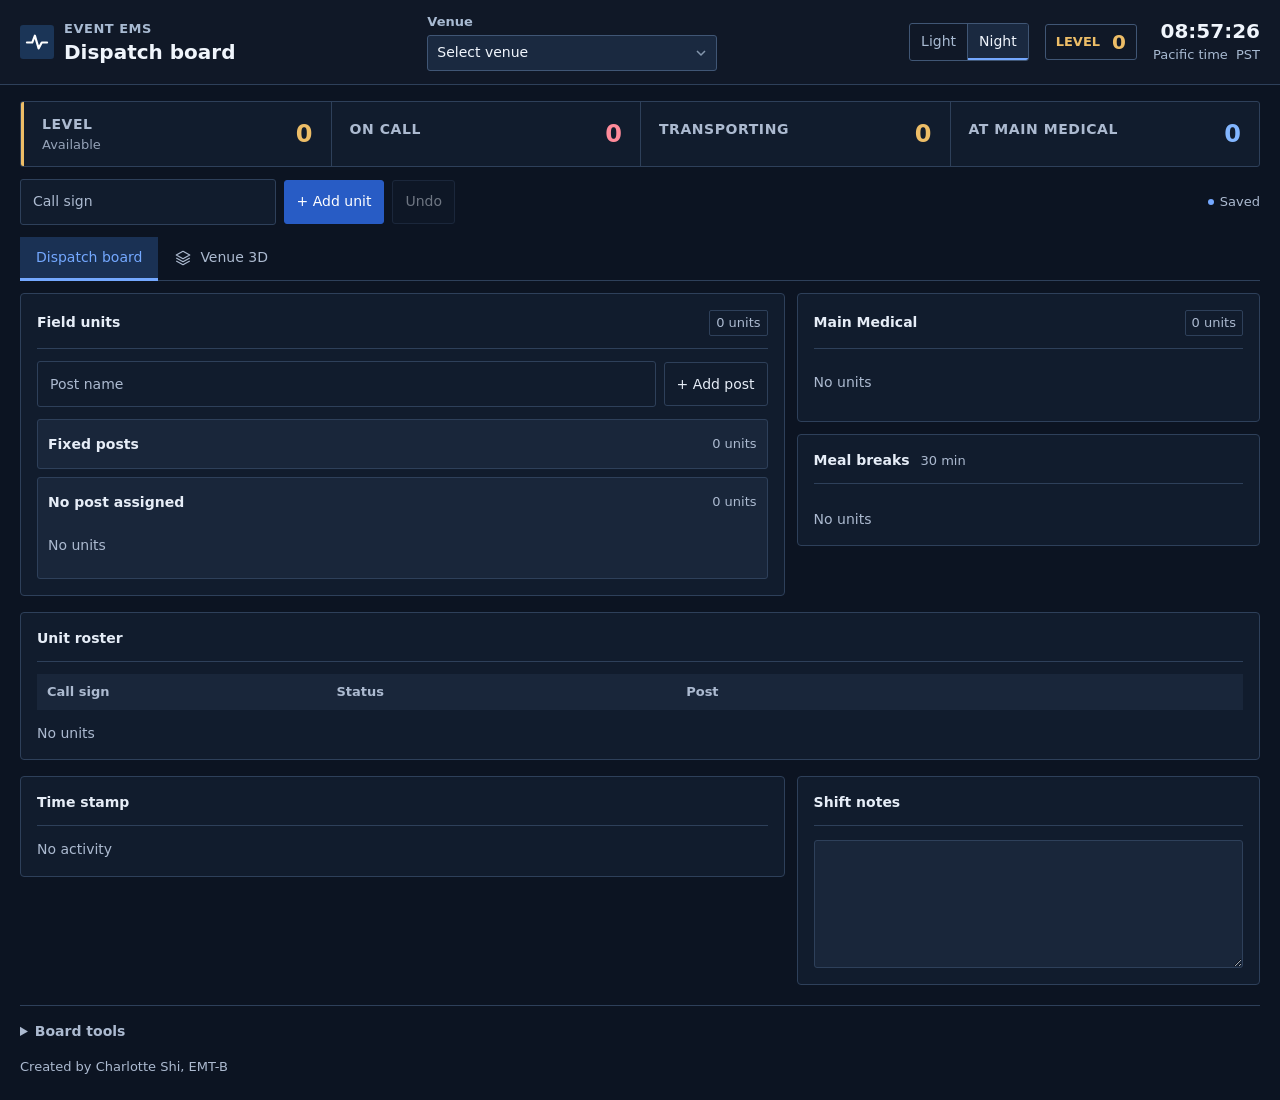
<file: index.html>
<!doctype html>
<html lang="en" data-theme="night">
<head>
    <meta charset="utf-8">
    <meta name="viewport" content="width=device-width, initial-scale=1">
    <meta name="theme-color" content="#101827">
    <meta name="description" content="Track event EMS unit status, post assignments, and time in status.">
    <title>Event EMS Dispatch Board</title>
    <link rel="icon" href="./dispatch.svg" type="image/svg+xml">
    <link rel="apple-touch-icon" href="./dispatch-192.png">
    <link rel="manifest" href="./manifest.webmanifest">
    <script src="./appearance.js?v=26"></script>
    <link rel="stylesheet" href="./board.css?v=26">
    <script src="./board.js?v=26" defer></script>
</head>
<body>
    <header class="masthead">
        <div class="wrap">
            <div class="brand">
                <img src="./dispatch.svg" width="36" height="36" alt="">
                <div><p class="eyebrow">Event EMS</p><h1>Dispatch board</h1></div>
            </div>
            <div class="venue-picker">
                <label for="venue-select">Venue</label>
                <select id="venue-select"><option value="">Select venue</option><option value="bill-graham">Bill Graham Civic Auditorium</option></select>
            </div>
            <div class="header-status">
                <div class="appearance-picker" role="group" aria-label="Display mode">
                    <button type="button" class="appearance-btn" data-theme-choice="light" aria-pressed="false">Light</button>
                    <button type="button" class="appearance-btn" data-theme-choice="night" aria-pressed="true">Night</button>
                </div>
                <div class="level-meter header-level" data-empty="true" role="status" aria-atomic="true">
                    <span class="metric-label">Level</span>
                    <strong id="header-level-number" data-level-value>0</strong>
                    <span class="sr-only">units available for dispatch</span>
                </div>
                <div class="pacific-clock" aria-label="Current Pacific time">
                    <time id="pacific-time">00:00:00</time>
                    <div class="clock-caption">Pacific time <span id="pacific-zone">PT</span></div>
                </div>
            </div>
        </div>
    </header>
    <main class="wrap">
        <section class="overview" aria-label="Dispatch overview">
            <div class="metric level-meter" data-empty="true">
                <span class="metric-label">Level</span><strong class="metric-value" id="level-number" data-level-value>0</strong>
                <span class="metric-caption">Available</span>
            </div>
            <div class="metric onscene"><span class="metric-label">On call</span><strong class="metric-value" id="onscene-total">0</strong></div>
            <div class="metric transporting"><span class="metric-label">Transporting</span><strong class="metric-value" id="transporting-total">0</strong></div>
            <div class="metric atclinic"><span class="metric-label">At Main Medical</span><strong class="metric-value" id="atclinic-total">0</strong></div>
        </section>
        <div class="action-bar">
            <form class="controls" id="team-form">
                <div class="input-field">
                    <label for="newTeamInput">Call sign</label>
                    <input type="text" id="newTeamInput" maxlength="40" autocomplete="off" required>
                </div>
                <button type="submit" class="primary-btn"><span aria-hidden="true">+</span> Add unit</button>
                <button type="button" id="undo-button" class="secondary-btn" disabled title="Undo last change (Ctrl/Cmd+Z)">Undo</button>
            </form>
            <p id="form-error" class="form-error" role="alert" hidden></p>
            <span id="save-indicator" role="status">Saved</span>
        </div>
        <div class="view-tabs" role="tablist" aria-label="Dispatch view">
            <button type="button" id="dispatch-tab" class="view-tab" role="tab" aria-selected="true" aria-controls="dispatch-panel">Dispatch board</button>
            <button type="button" id="venue-tab" class="view-tab" role="tab" aria-selected="false" aria-controls="venue-panel" tabindex="-1"><svg viewBox="0 0 24 24" width="18" height="18" aria-hidden="true"><path d="m12 3 9 5-9 5-9-5Zm-9 9 9 5 9-5M3 16l9 5 9-5" fill="none" stroke="currentColor" stroke-width="1.6" stroke-linejoin="round"/></svg>Venue 3D</button>
        </div>
        <div id="dispatch-panel" role="tabpanel" aria-labelledby="dispatch-tab">
        <div class="main-layout">
            <section class="zone-container" id="field-zone" aria-labelledby="field-title">
                <div class="zone-title">
                    <h2 id="field-title">Field units</h2>
                    <span class="team-count" id="field-count">0 units</span>
                </div>
                <form class="location-form" id="location-form">
                    <div class="input-field" id="custom-post-field">
                        <label for="newLocationInput">Post name</label>
                        <input type="text" id="newLocationInput" maxlength="60" autocomplete="off" required>
                    </div>
                    <div class="input-field" id="venue-post-field" hidden>
                        <label for="newVenuePostSelect">Post name</label>
                        <select id="newVenuePostSelect"></select>
                    </div>
                    <button type="submit" class="secondary-btn"><span aria-hidden="true">+</span> Add post</button>
                </form>
                <div id="field-locations" class="field-locations"></div>
            </section>
            <div class="clinic-column">
                <section class="zone-container" id="clinic-zone" aria-labelledby="clinic-title">
                    <div class="zone-title">
                        <h2 id="clinic-title">Main Medical</h2>
                        <span class="team-count" id="clinic-count">0 units</span>
                    </div>
                    <div class="badge-grid" id="clinic-grid"></div>
                </section>
                <section class="zone-container" aria-labelledby="meal-break-title">
                    <div class="zone-title meal-break-heading">
                        <h2 id="meal-break-title">Meal breaks <span class="section-meta">30 min</span></h2>
                        <span class="team-count" id="meal-break-count" hidden></span>
                    </div>
                    <p id="meal-break-empty" class="empty-state">No units</p>
                    <ul id="meal-break-list" class="meal-break-list" aria-label="Unit meal breaks"></ul>
                </section>
            </div>
        </div>
        </div>
        <section id="venue-panel" role="tabpanel" aria-labelledby="venue-tab" hidden>
            <div id="venue-no-view" class="venue-no-view"><p>No view</p></div>
            <div id="venue-content" hidden>
            <div class="venue-heading">
                <h2>Bill Graham Civic Auditorium</h2>
                <div class="dispatch-mode-controls">
                    <div class="appearance-picker dispatch-appearance" role="group" aria-label="Display mode">
                    <button type="button" class="appearance-btn" data-theme-choice="light" aria-pressed="false">Light</button>
                    <button type="button" class="appearance-btn" data-theme-choice="night" aria-pressed="true">Night</button>
                </div>
                    <div id="dispatch-mode-status" class="dispatch-mode-status" hidden>
                        <div class="level-meter dispatch-mode-level" data-empty="true" role="status" aria-atomic="true"><span>Level</span><strong data-level-value>0</strong><span class="sr-only">units available for dispatch</span></div>
                        <div class="dispatch-mode-time" aria-label="Current Pacific time"><time id="dispatch-mode-clock">00:00:00</time><span id="dispatch-mode-zone">PT</span></div>
                        <button type="button" id="dispatch-mode-undo" class="secondary-btn" disabled title="Undo last change (Ctrl/Cmd+Z)">Undo</button>
                        <span class="dispatch-mode-hint">Esc to exit</span>
                    </div>
                    <button type="button" id="dispatch-mode-toggle" class="secondary-btn" aria-pressed="false" aria-controls="venue-content">Full-screen dispatch</button>
                </div>
            </div>
            <p id="dispatch-mode-save" class="dispatch-mode-save" role="status" data-error="false">Saved</p>
            <div class="venue-layout">
                <div class="venue-map-card">
                    <div class="venue-map-toolbar">
                        <div id="venue-levels" class="venue-levels" role="group" aria-label="Show venue level"></div>
                        <label class="pit-side-control" for="map-pit-side">Pit<select id="map-pit-side" class="pit-side-select"><option value="stage-left">Stage left · Polk</option><option value="stage-right">Stage right · Larkin</option></select></label>
                        <details class="additional-locations" id="venue-additional-locations">
                            <summary>Add additional location</summary>
                            <div class="additional-locations-menu" role="group" aria-label="Additional venue locations">
                                <label><input type="checkbox" id="venue-show-outside"><span id="venue-outside-label">Outside of Venue</span></label>
                                <label><input type="checkbox" id="venue-show-basement"><span id="venue-basement-label">Basement</span></label>
                                <label><input type="checkbox" id="venue-show-third"><span id="venue-third-label">Third floor</span></label>
                            </div>
                        </details>
                        <div class="venue-camera" role="group" aria-label="3D view controls">
                            <button type="button" id="venue-rotate-left" title="Rotate left" aria-label="Rotate venue left">↶</button>
                            <button type="button" id="venue-rotate-right" title="Rotate right" aria-label="Rotate venue right">↷</button>
                            <button type="button" id="venue-reset" title="Reset view">Reset</button>
                        </div>
                        <label class="sr-only" for="venue-team-picker">Select unit</label>
                        <select id="venue-team-picker" class="venue-team-picker"><option value="">Unit</option></select>
                    </div>
                    <div id="venue-canvas" class="venue-canvas" role="region" aria-label="Venue map" tabindex="0"></div>
                    <div class="venue-map-footer">
                        <div class="venue-legend" aria-label="Unit markers"><span data-status="roaming">Roaming</span><span data-status="onscene">On call</span><span data-status="transporting">Transporting</span><span data-status="atclinic">At Main Medical</span><span data-status="fixed"><svg viewBox="-7 -7 14 18" width="12" height="15" aria-hidden="true"><path d="M-4-5H4L2-1L5 2V3H1V8H-1V3H-5V2L-2-1Z"/></svg>Fixed post</span><span data-status="meal">Meal break</span></div>
                    </div>
                </div>
                <aside class="venue-sidebar" aria-label="Move venue units">
                    <section id="venue-unassigned-panel" class="venue-unassigned-panel" aria-labelledby="venue-unassigned-title" hidden>
                        <div class="venue-sidebar-heading"><h3 id="venue-unassigned-title">Unassigned on map</h3><span id="venue-unassigned-count" class="team-count">0</span></div>
                        <p class="venue-unassigned-hint">Drag a ball to a post.</p>
                        <div id="venue-unassigned-tray" class="venue-unassigned-tray" role="group" aria-label="Unassigned units"></div>
                    </section>
                    <section class="venue-unit-panel">
                        <div class="venue-sidebar-heading"><h3>Units</h3><span id="venue-unit-count" class="team-count">0 placed</span></div>
                        <label class="sr-only" for="venue-search">Find a unit</label>
                        <input id="venue-search" class="venue-search" type="search" placeholder="Find a call sign" maxlength="40" autocomplete="off">
                        <label class="sr-only" for="venue-unit-filter">Filter venue units</label>
                        <select id="venue-unit-filter" class="venue-filter"><option value="all">All units</option><option value="unplaced">Not placed on map</option><option value="meal">On meal break</option></select>
                        <p id="venue-units-empty" class="empty-state">No units</p>
                        <div id="venue-unit-list" class="venue-unit-list" role="group" aria-label="Select or drag a unit"></div>
                    </section>
                    <section id="venue-inspector" class="venue-inspector" aria-label="Selected unit" hidden>
                        <p class="venue-eyebrow">Selected unit</p>
                        <div id="venue-selection" hidden>
                            <div class="venue-sidebar-heading"><h3 id="venue-selected-name"></h3><button type="button" id="venue-deselect" class="venue-deselect" aria-label="Cancel unit selection">×</button></div>
                            <p id="venue-selected-post" class="venue-selected-post"></p>
                            <label for="venue-selected-status">Status</label>
                            <select id="venue-selected-status" class="status-select"></select>
                            <label for="venue-selected-destination">Move to</label>
                            <select id="venue-selected-destination" class="location-select"></select>
                            <button type="button" id="venue-meal-action" class="secondary-btn"></button>
                            <p id="venue-selected-break" class="venue-break-detail"></p>
                        </div>
                    </section>
                    <p id="venue-feedback" class="sr-only" role="status" aria-live="polite" aria-atomic="true"></p>
                </aside>
            </div>
            </div>
        </section>
        <section class="team-roster" aria-labelledby="roster-title">
            <div class="roster-heading"><h2 id="roster-title">Unit roster</h2></div>
            <div class="roster-scroll">
                <table class="roster-table" aria-label="Unit status and post assignments">
                    <colgroup><col class="team-col"><col class="status-col"><col><col class="remove-col"></colgroup>
                    <thead><tr><th scope="col">Call sign</th><th scope="col">Status</th><th scope="col">Post</th><th scope="col"><span class="sr-only">Remove</span></th></tr></thead>
                    <tbody id="team-details"></tbody>
                </table>
            </div>
            <p id="roster-empty" class="empty-state" hidden>No units</p>
        </section>
        <div class="activity-layout">
            <section class="timestamp-panel" aria-labelledby="timestamp-title">
                <h2 id="timestamp-title">Time stamp</h2>
                <p id="timestamp-empty" class="empty-state">No activity</p>
                <div class="timestamp-scroll" id="timestamp-scroll" role="region" aria-label="Recorded unit activity" tabindex="0" hidden>
                    <ol id="timestamp-list"></ol>
                </div>
            </section>
            <section class="notes-panel" aria-labelledby="notes-title">
                <h2 id="notes-title"><label for="shift-notes">Shift notes</label></h2>
                <textarea id="shift-notes" class="shift-log" maxlength="10000"></textarea>
            </section>
        </div>
        <details class="board-tools">
            <summary>Board tools</summary>
            <div class="tool-buttons">
                <button type="button" class="secondary-btn" id="export-board">Download backup</button>
                <button type="button" class="secondary-btn" id="import-board">Restore backup</button>
                <input type="file" id="backup-file" accept=".json,application/json" hidden>
                <button type="button" class="secondary-btn" id="demo-board">Load sample units</button>
                <button type="button" class="secondary-btn danger-btn" id="clear-board">Clear board</button>
            </div>
            <p id="tool-message" role="status" hidden></p>
        </details>
        <footer class="app-footer"><p>Created by Charlotte Shi, EMT-B</p></footer>
    </main>
    <div id="call-actions" class="call-actions" role="dialog" aria-label="On call actions" hidden>
        <p class="call-actions-heading"><strong id="call-actions-name"></strong><span>On call</span></p>
        <div class="call-actions-options">
            <button type="button" data-call-status="roaming"><strong>Clear call</strong><span>Roaming</span></button>
            <button type="button" data-call-status="transporting"><strong>Start transport</strong><span>Transporting</span></button>
        </div>
    </div>
</body>
</html>
</file>
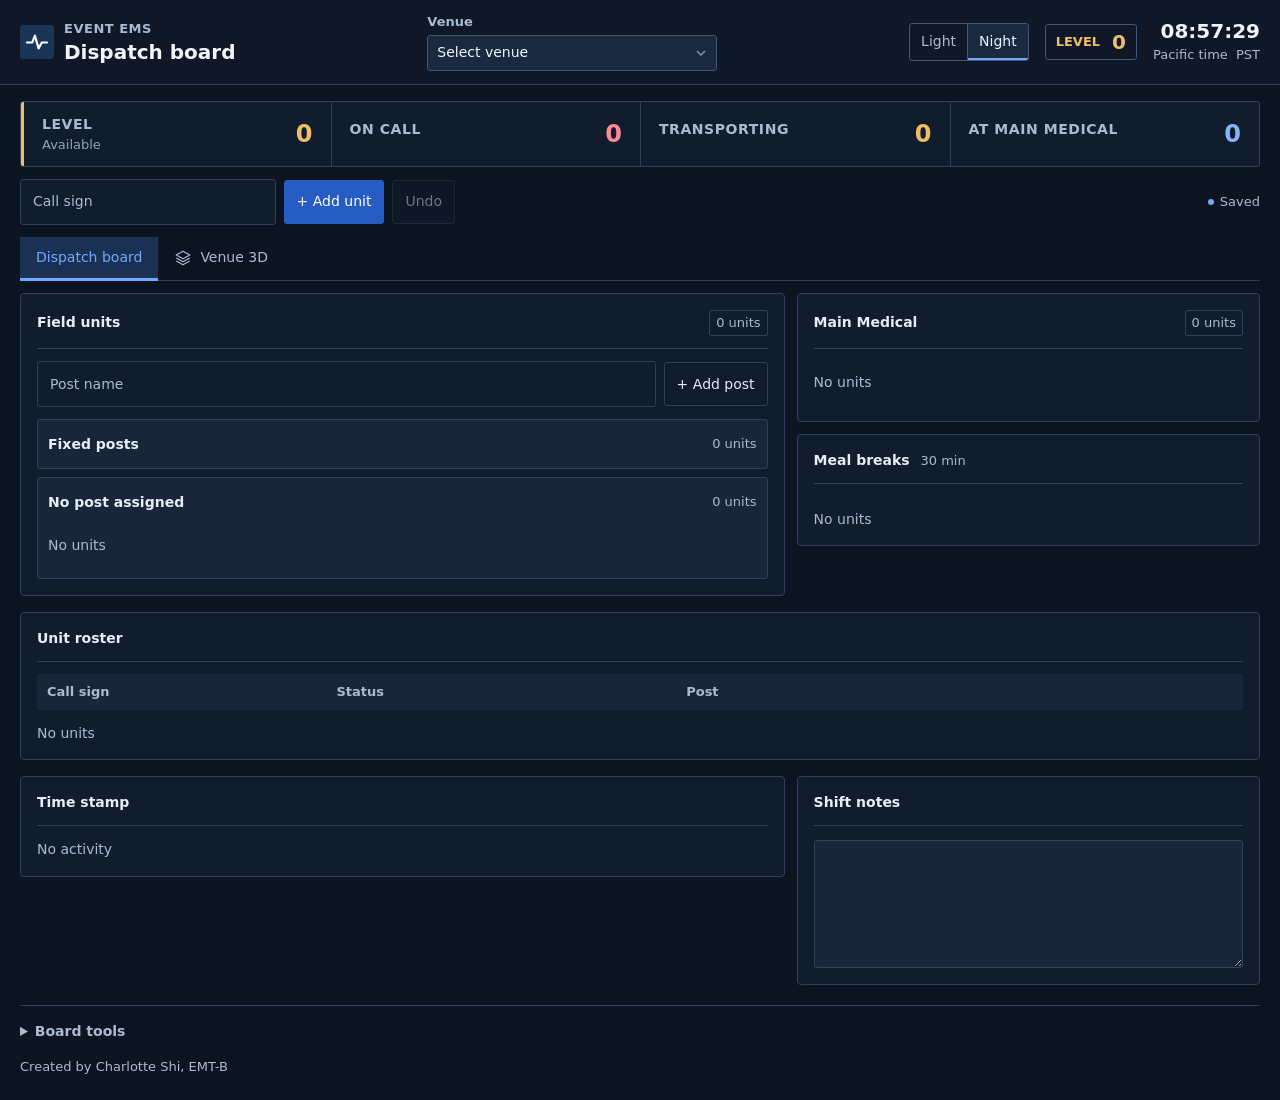
<file: Event_EMS_Dispatch_Board.html>
<!doctype html>
<!-- Generated by scripts/build-standalone.py. Edit the shared sources. -->
<html lang="en" data-theme="night">
<head>
    <meta charset="utf-8">
    <meta name="viewport" content="width=device-width, initial-scale=1">
    <meta name="theme-color" content="#101827">
    <meta name="description" content="Track event EMS unit status, post assignments, and time in status.">
    <title>Event EMS Dispatch Board</title>
    <link rel="icon" href="[data-uri]" type="image/svg+xml">
    <script>
// Apply the saved appearance before the stylesheet paints. Keep this setting
// separate from dispatch data so switching modes never changes the shift.
(() => {
    'use strict';
    const appearanceKey = 'charlotte-dispatch-appearance-v1';
    const root = document.documentElement;
    const validMode = mode => mode === 'light' || mode === 'night';

    function applyAppearance(mode) {
        root.dataset.theme = mode;
        root.style.colorScheme = mode === 'night' ? 'dark' : 'light';
        document.querySelector('meta[name="theme-color"]')?.setAttribute(
            'content', mode === 'night' ? '#101827' : '#f7f9fc'
        );
        for (const button of document.querySelectorAll('[data-theme-choice]')) {
            button.setAttribute('aria-pressed', String(button.dataset.themeChoice === mode));
        }
    }

    let initialMode = 'night';
    try {
        const saved = localStorage.getItem(appearanceKey);
        if (validMode(saved)) initialMode = saved;
    } catch {
        // Mode switching still works when browser storage is unavailable.
    }
    applyAppearance(initialMode);

    function initializeAppearanceControls() {
        for (const button of document.querySelectorAll('[data-theme-choice]')) {
            button.addEventListener('click', () => {
                const mode = button.dataset.themeChoice;
                if (!validMode(mode)) return;
                applyAppearance(mode);
                try { localStorage.setItem(appearanceKey, mode); } catch { /* Keep the current mode for this session. */ }
            });
        }
        applyAppearance(root.dataset.theme);
    }

    if (document.readyState === 'loading') {
        document.addEventListener('DOMContentLoaded', initializeAppearanceControls, { once: true });
    } else {
        initializeAppearanceControls();
    }

    window.addEventListener('storage', event => {
        if (event.key === appearanceKey && (validMode(event.newValue) || event.newValue === null)) {
            applyAppearance(event.newValue || 'night');
        }
    });
})();
    </script>
    <style>
/* Shared console layout. Only these tokens change between modes. */
:root {
    color-scheme: dark;
    scroll-padding-block-start: 6rem;
    --ink: #e6edf7;
    --muted: #acbad0;
    --faint: #91a1b8;
    --line: #2e405a;
    --line-strong: #536b8a;
    --surface: #111c2d;
    --soft-surface: #19263a;
    --canvas: #0c1422;
    --navy: #101827;
    --header-ink: #f0f5fc;
    --header-muted: #a8bad2;
    --header-control: #1a2940;
    --header-line: #405675;
    --teal: #74a8ff;
    --accent: #74a8ff;
    --accent-soft: #1a3154;
    --button: #285cc5;
    --button-hover: #326bdc;
    --on-button: #fff;
    --success: #60d49a;
    --success-text: #8de2b6;
    --success-soft: #17382e;
    --warning: #edbd67;
    --warning-text: #f3ce8b;
    --warning-soft: #352d20;
    --danger: #ff8b9a;
    --danger-text: #ffadba;
    --danger-soft: #3a2330;
    --medical: #83b6ff;
    --medical-text: #afd0ff;
    --medical-soft: #1a3151;
    --meal: #a1aec2;
    --meal-text: #c0cada;
    --meal-soft: #242f40;
    --map-floor: #19283d;
    --map-edge: #22334b;
    --map-zone: #1d3049;
    --map-outline: #45607e;
    --map-halo: #111c2d;
    --popup-shadow: #00000060;
    --map-shadow: #00000045;
    --radius: 4px;
    --font-ui: system-ui, -apple-system, BlinkMacSystemFont, "Segoe UI", sans-serif;
    --text-meta: .8125rem;
    --text-ui: .875rem;
    --text-title: 1.25rem;
    --text-number: 1.5rem;
    font-family: var(--font-ui);
    font-weight: 400;
    font-variant-numeric: tabular-nums;
    -webkit-font-smoothing: antialiased;
}
:root[data-theme="light"] {
    color-scheme: light;
    --ink: #192b42;
    --muted: #4f627a;
    --faint: #5c6e85;
    --line: #cbd5e2;
    --line-strong: #8b9eb8;
    --surface: #fff;
    --soft-surface: #f1f4f8;
    --canvas: #e8edf3;
    --navy: #f7f9fc;
    --header-ink: #172b46;
    --header-muted: #4d6381;
    --header-control: #eaf0f7;
    --header-line: #aebfd5;
    --teal: #245eae;
    --accent: #245eae;
    --accent-soft: #e6eefb;
    --button: #245bbb;
    --button-hover: #194b9f;
    --success: #1a7550;
    --success-text: #176143;
    --success-soft: #eaf5ef;
    --warning: #8c5908;
    --warning-text: #7a4d05;
    --warning-soft: #fff4de;
    --danger: #b52d46;
    --danger-text: #a1273f;
    --danger-soft: #fff0f3;
    --medical: #2867ad;
    --medical-text: #255c98;
    --medical-soft: #edf4ff;
    --meal: #617187;
    --meal-text: #4e6079;
    --meal-soft: #e9edf3;
    --map-floor: #f7f9fc;
    --map-edge: #e0e7f0;
    --map-zone: #edf2f8;
    --map-outline: #b1bfd2;
    --map-halo: #fff;
    --popup-shadow: #162c4829;
    --map-shadow: #162c4826;
}

* { box-sizing: border-box; }
body { margin: 0; background: var(--canvas); color: var(--ink); line-height: 1.4; }
h1, h2, h3, p { margin: 0; }
strong, th { font-weight: 600; }
button, input, select, textarea { font: inherit; }
button { cursor: pointer; }
button:disabled { opacity: .45; cursor: default; }
:is(button, input, select, textarea, summary, .timestamp-scroll, .meal-break-row):focus-visible {
    outline: 3px solid var(--accent);
    outline-offset: 3px;
}
[hidden] { display: none !important; }
.wrap { width: min(1480px, calc(100% - 40px)); margin-inline: auto; }
.masthead { position: sticky; top: 0; z-index: 10; background: var(--navy); color: var(--header-ink); border-bottom: 1px solid var(--line); }
.masthead .wrap { display: flex; justify-content: space-between; align-items: center; gap: 20px; padding-block: 13px; }
.brand { display: flex; align-items: center; gap: 12px; min-width: 0; }
.brand img { flex-shrink: 0; width: 40px; height: 40px; }
.eyebrow, .metric-label { font-size: var(--text-meta); font-weight: 600; text-transform: uppercase; letter-spacing: normal; }
.eyebrow { color: var(--header-muted); margin-bottom: 3px; }
h1 { font-size: var(--text-title); font-weight: 600; line-height: 1.12; letter-spacing: normal; }
.header-status { display: flex; align-items: center; flex-shrink: 0; gap: 24px; }
.header-level { display: flex; align-items: center; gap: 12px; padding: 8px 14px; border-radius: 3px; background: var(--success-soft); color: var(--success-text); }
.header-level[data-empty="true"] { background: var(--warning-soft); color: var(--warning-text); }
.header-level .metric-label { color: inherit; }
#header-level-number { font-size: var(--text-number); line-height: 1; }
.pacific-clock { text-align: right; white-space: nowrap; }
#pacific-time { display: block; font-size: var(--text-ui); font-weight: 600; line-height: 1.12; letter-spacing: normal; }
#pacific-time, [data-level-value], .metric-value, .team-timer { font-variant-numeric: tabular-nums; }
.clock-caption { margin-top: 4px; color: var(--header-muted); font-size: var(--text-meta); }
#pacific-zone { margin-left: 4px; }
main { padding-block: 16px 24px; }
.overview { display: grid; grid-template-columns: repeat(4, minmax(0, 1fr)); gap: 12px; }
.metric {
    display: grid; grid-template-columns: minmax(0, 1fr) auto; align-items: center;
    align-content: center; gap: 3px 10px; min-height: 100px; padding: 18px 22px;
    background: var(--surface); border-radius: var(--radius);
}
.metric-label { display: block; color: var(--muted); }
.metric-value { grid-area: 1 / 2 / span 2; color: var(--status-color, var(--ink)); font-size: var(--text-number); font-weight: 600; line-height: 1; letter-spacing: normal; }
.metric-caption { color: var(--muted); font-size: var(--text-meta); }
.metric.level-meter { color: var(--on-button); background: var(--teal); }
.metric.level-meter[data-empty="true"] { background: var(--warning-soft); }
.metric.level-meter :is(.metric-label, .metric-value, .metric-caption) { color: inherit; }
.metric.level-meter .metric-caption { opacity: .85; }
.onscene { --status-color: var(--danger); }
.transporting { --status-color: var(--warning); }
.atclinic { --status-color: var(--medical); }
.metric:is(.onscene, .transporting, .atclinic) .metric-label { display: flex; align-items: center; gap: 8px; }
.metric:is(.onscene, .transporting, .atclinic) .metric-label::before { content: ''; width: 7px; height: 7px; border-radius: 50%; background: var(--status-color); flex-shrink: 0; }
.action-bar { display: flex; align-items: center; justify-content: space-between; flex-wrap: wrap; gap: 10px 16px; margin-block: 20px; }
.controls, .location-form, .tool-buttons { display: flex; align-items: center; gap: 8px; min-width: 0; }
.input-field { display: flex; align-items: center; gap: 10px; min-width: 0; background: var(--surface); border: 1px solid var(--line); border-radius: 3px; padding-inline: 12px; }
.input-field label { color: var(--muted); font-size: var(--text-ui); white-space: nowrap; }
.input-field input { border: 0; background: transparent; color: var(--ink); min-width: 0; width: 160px; min-height: 44px; padding: 8px 0; }
.input-field:focus-within { border-color: var(--teal); outline: 2px solid var(--teal); outline-offset: 2px; }
.input-field input:focus-visible { outline: 0; }
.primary-btn, .secondary-btn { min-height: 44px; padding: 10px 15px; border: 1px solid var(--line); border-radius: 3px; white-space: nowrap; font-size: var(--text-ui); font-weight: 500; }
.primary-btn { background: var(--button); color: var(--on-button); border-color: var(--button); }
.primary-btn:hover { background: var(--button-hover); }
.secondary-btn { background: var(--surface); color: var(--ink); }
.secondary-btn:hover:not(:disabled) { background: var(--soft-surface); border-color: var(--line-strong); }
.danger-btn { color: var(--danger); }
.danger-btn:hover:not(:disabled) { background: var(--danger-soft); border-color: var(--line-strong); }
#save-indicator { display: inline-flex; align-items: center; gap: 6px; color: var(--muted); font-size: var(--text-meta); }
#save-indicator::before { content: ''; width: 6px; height: 6px; border-radius: 50%; background: var(--teal); flex-shrink: 0; }
#save-indicator[data-error="true"], .form-error { color: var(--danger); font-weight: 600; }
#save-indicator[data-error="true"]::before { background: currentColor; }
.form-error { font-size: var(--text-ui); }
.main-layout { display: grid; grid-template-columns: minmax(0, 1.65fr) minmax(0, 1fr); align-items: start; gap: 16px; }
.zone-container, .team-roster, .timestamp-panel, .notes-panel { min-width: 0; padding: 16px; background: var(--surface); border: 1px solid var(--line); border-radius: var(--radius); }
.zone-title, .roster-heading { display: flex; justify-content: space-between; align-items: center; flex-wrap: wrap; gap: 8px; margin-bottom: 18px; }
h2 { font-size: var(--text-ui); font-weight: 600; letter-spacing: normal; }
.team-count { border-radius: 3px; padding: 4px 8px; background: var(--soft-surface); color: var(--muted); font-size: var(--text-meta); font-variant-numeric: tabular-nums; white-space: nowrap; }
.section-meta { margin-left: 6px; color: var(--muted); font-size: var(--text-meta); font-weight: 500; letter-spacing: normal; white-space: nowrap; }
.clinic-column { display: grid; gap: 16px; min-width: 0; }
.location-form { margin-bottom: 18px; }
.location-form .input-field { flex: 1; }
.location-form input { width: 100%; }
.field-locations { display: grid; grid-template-columns: repeat(3, minmax(0, 1fr)); gap: 8px; }
.field-location { min-width: 0; padding: 10px; background: var(--soft-surface); border-radius: 3px; }
.field-location[data-location="pit-table-service"], .field-location[data-location="unassigned"] { grid-column: 1 / -1; }
.field-location .badge-grid { --unit-gap: clamp(2px, calc(12px / var(--unit-count, 1)), 6px); }
.field-location .team-badge { min-height: 82px; padding: clamp(4px, calc(24px / var(--unit-count, 1)), 10px); gap: 3px; }
.field-location .team-name { font-size: var(--text-ui); }
.location-header { display: flex; align-items: center; gap: 8px; min-height: 28px; margin-bottom: 8px; }
.location-header h3, .location-header input { flex: 1; min-width: 0; font-size: var(--text-ui); font-weight: 600; }
.location-header input { width: 0; border: 1px solid transparent; border-radius: 3px; background: transparent; color: var(--ink); padding: 4px 6px; margin-left: -6px; }
.location-header input:hover, .location-header input:focus { background: var(--surface); border-color: var(--line); }
.location-count { color: var(--muted); font-size: var(--text-meta); white-space: nowrap; }
.zone-container.drag-over, .field-location.drag-over { background: var(--accent-soft); outline: 2px solid var(--teal); outline-offset: -2px; }
.badge-grid { --unit-gap: clamp(2px, calc(12px / var(--unit-count, 1)), 8px); display: grid; grid-template-columns: repeat(var(--unit-count, 1), minmax(min(68px, 100%), 1fr)); align-content: start; gap: var(--unit-gap); width: 100%; max-width: calc(var(--unit-count, 1) * 132px + (var(--unit-count, 1) - 1) * var(--unit-gap)); min-width: 0; overflow-x: auto; scrollbar-width: thin; }
.badge-grid:empty::after { content: 'No units'; grid-column: 1 / -1; padding: 12px 0; color: var(--muted); font-size: var(--text-ui); }
.team-badge, .status-select { --badge-bg: var(--success-soft); --badge-text: var(--success-text); --badge-line: var(--success); }
:is(.team-badge, .status-select)[data-status="onscene"] { --badge-bg: var(--danger-soft); --badge-text: var(--danger-text); --badge-line: var(--danger); }
:is(.team-badge, .status-select)[data-status="transporting"] { --badge-bg: var(--warning-soft); --badge-text: var(--warning-text); --badge-line: var(--warning); }
:is(.team-badge, .status-select)[data-status="atclinic"] { --badge-bg: var(--medical-soft); --badge-text: var(--medical-text); --badge-line: var(--medical); }
.team-badge[data-fixed-post], tr[data-fixed-post] .status-select { --badge-bg: var(--surface); --badge-text: var(--muted); --badge-line: var(--line-strong); }
.team-badge[data-meal-break], tr[data-meal-break] .status-select { --badge-bg: var(--meal-soft); --badge-text: var(--meal-text); --badge-line: var(--meal); }
.team-badge { display: grid; container-type: inline-size; align-content: center; gap: 4px; min-width: 0; min-height: 98px; border: 1px solid transparent; border-inline-start: 4px solid var(--badge-line); border-radius: 3px; padding: clamp(4px, calc(24px / var(--unit-count, 1)), 12px); background: var(--badge-bg); color: var(--badge-text); text-align: left; touch-action: manipulation; overflow-wrap: anywhere; }
.team-badge:hover { border-color: var(--badge-line); }
.team-badge:focus-visible { outline-offset: -3px; }
.team-badge.dragging { opacity: .45; }
.team-name { font-size: var(--text-ui); font-weight: 600; line-height: 1.15; letter-spacing: normal; }
.team-status { font-size: var(--text-ui); font-weight: 500; }
.call-actions { position: fixed; z-index: 30; width: 276px; max-width: calc(100vw - 16px); padding: 10px; border: 1px solid var(--line); border-radius: 3px; background: var(--surface); box-shadow: 0 6px 24px var(--popup-shadow); }
.call-actions::after { content: ''; position: absolute; top: 100%; left: var(--call-arrow-left, 50%); width: 12px; height: 12px; border-right: 1px solid var(--line); border-bottom: 1px solid var(--line); background: var(--surface); transform: translate(-50%, -5px) rotate(45deg); }
.call-actions-heading { display: flex; align-items: baseline; justify-content: space-between; gap: 8px; margin-bottom: 8px; font-size: var(--text-ui); }
.call-actions-heading strong { min-width: 0; overflow-wrap: anywhere; }
.call-actions-heading > span { flex-shrink: 0; color: var(--danger-text); font-size: var(--text-meta); }
.call-actions-options { display: grid; grid-template-columns: 1fr 1fr; gap: 8px; }
.call-actions-options button { min-height: 52px; border: 1px solid var(--line-strong); border-radius: 3px; padding: 8px 6px; background: var(--success-soft); color: var(--success-text); text-align: center; touch-action: manipulation; }
.call-actions-options button[data-call-status="transporting"] { border-color: var(--line-strong); background: var(--warning-soft); color: var(--warning-text); }
.call-actions-options button:hover { filter: brightness(.96); }
.call-actions-options strong { display: block; font-size: var(--text-meta); }
.call-actions-options span { display: block; margin-top: 2px; font-size: var(--text-meta); }
.team-timer { font-size: var(--text-meta); }
.meal-break-flag { display: block; font-size: var(--text-meta); font-weight: 600; }
.team-badge .meal-break-flag { font-size: var(--text-meta); }
.meal-break-list { list-style: none; padding: 0; margin: 0; }
.meal-break-row { display: grid; grid-template-columns: minmax(0, 1fr) auto; align-items: center; gap: 12px; padding-block: 12px; }
.meal-break-row + .meal-break-row { border-top: 1px solid var(--line); }
.meal-break-row:last-child { padding-bottom: 0; }
.meal-break-name { display: block; font-size: var(--text-ui); overflow-wrap: anywhere; }
.meal-break-detail, .meal-break-time { display: block; color: var(--muted); font-size: var(--text-meta); line-height: 1.5; }
.meal-break-time { color: var(--warning-text); font-weight: 600; font-variant-numeric: tabular-nums; }
.meal-break-row[data-overdue="true"] .meal-break-time { color: var(--danger-text); }
.meal-break-row button { white-space: normal; }
.team-roster { margin-top: 16px; }
.roster-heading { margin-bottom: 12px; }
.roster-scroll { overflow-x: auto; }
.roster-table { border-collapse: collapse; table-layout: fixed; width: 100%; font-size: var(--text-ui); }
.roster-table .team-col { width: 24%; }
.roster-table .status-col { width: 29%; }
.roster-table .remove-col { width: 44px; }
.roster-table thead th { color: var(--muted); text-transform: none; letter-spacing: normal; font-size: var(--text-meta); font-weight: 600; }
.roster-table th, .roster-table td { padding: 10px 8px; text-align: left; overflow-wrap: anywhere; }
.roster-table tr > :first-child { padding-left: 0; }
.roster-table tr > :last-child { padding-right: 0; text-align: right; }
.roster-table tbody tr { border-top: 1px solid var(--line); }
.roster-table tr[data-meal-break] { background: var(--soft-surface); color: var(--meal-text); }
.status-select, .location-select { display: block; width: 100%; min-height: 40px; min-width: 0; border: 1px solid transparent; border-radius: 3px; padding: 8px; font-size: var(--text-ui); text-overflow: ellipsis; cursor: pointer; }
.status-select { background: var(--badge-bg); color: var(--badge-text); font-weight: 600; }
.location-select { background: var(--soft-surface); color: var(--ink); }
:is(.status-select, .location-select):hover { border-color: var(--line-strong); }
:is(.status-select, .location-select) option { background: var(--surface); color: var(--ink); }
.delete-btn, .remove-location { width: 36px; height: 36px; border: 0; border-radius: 3px; padding: 0; background: transparent; color: var(--muted); font-size: var(--text-title); }
.delete-btn:hover, .remove-location:hover { background: var(--danger-soft); color: var(--danger-text); }
.activity-layout { display: grid; grid-template-columns: minmax(0, 1.65fr) minmax(0, 1fr); align-items: start; gap: 16px; margin-top: 16px; }
.timestamp-scroll { margin-top: 14px; max-height: 18rem; overflow: auto; }
#timestamp-list { list-style: none; padding: 0; margin: 0; }
#timestamp-list li { display: grid; grid-template-columns: 10rem minmax(0, 1fr); gap: 6px 16px; padding-block: 12px; border-top: 1px solid var(--line); font-size: var(--text-ui); overflow-wrap: anywhere; }
#timestamp-list time { color: var(--muted); font-size: var(--text-meta); font-variant-numeric: tabular-nums; }
.empty-state { padding-top: 14px; color: var(--muted); font-size: var(--text-ui); }
.shift-log { display: block; width: 100%; min-height: 128px; margin-top: 14px; border: 1px solid var(--line); border-radius: 3px; padding: 12px; background: var(--soft-surface); color: var(--ink); font-size: var(--text-ui); line-height: 1.6; resize: vertical; }
.board-tools { margin-top: 20px; padding-block: 16px; border-top: 1px solid var(--line); }
.board-tools summary { width: fit-content; color: var(--muted); font-size: var(--text-ui); font-weight: 600; cursor: pointer; }
.tool-buttons { flex-wrap: wrap; margin-top: 14px; }
.board-tools p { margin-top: 12px; font-size: var(--text-ui); }
.app-footer { color: var(--muted); font-size: var(--text-meta); }
.sr-only { position: absolute; width: 1px; height: 1px; padding: 0; margin: -1px; overflow: hidden; clip-path: inset(50%); white-space: nowrap; border: 0; }
@media (max-width: 900px) {
    .wrap { width: calc(100% - 40px); }
    .metric { padding: 16px; }
    .metric-label { font-size: var(--text-meta); letter-spacing: normal; }
    .metric-value { font-size: var(--text-number); }
    .main-layout, .activity-layout { grid-template-columns: minmax(0, 1.35fr) minmax(0, 1fr); }
    .zone-container, .team-roster, .timestamp-panel, .notes-panel { padding: 18px; }
    #timestamp-list li { grid-template-columns: minmax(0, 1fr); gap: 4px; }
}
@media (max-width: 700px) {
    :root { scroll-padding-block-start: 5.5rem; }
    .wrap { width: calc(100% - 28px); }
    .masthead .wrap { gap: 12px; padding-block: 14px; }
    .brand { gap: 8px; }
    .brand img { width: 32px; height: 32px; }
    .header-status { gap: 12px; }
    .header-level { gap: 7px; padding: 7px 9px; }
    #header-level-number { font-size: var(--text-title); }
    .eyebrow { font-size: var(--text-meta); }
    h1 { font-size: var(--text-title); }
    #pacific-time { font-size: var(--text-title); }
    .clock-caption { font-size: var(--text-meta); }
    main { padding-top: 16px; }
    .overview { grid-template-columns: repeat(2, minmax(0, 1fr)); gap: 8px; }
    .metric { min-height: 82px; padding: 14px 16px; }
    .metric .metric-label { font-size: var(--text-meta); text-transform: none; letter-spacing: normal; }
    .metric-value { font-size: var(--text-number); }
    .action-bar { margin-block: 16px; }
    .controls { width: 100%; flex-wrap: wrap; }
    .controls .input-field { flex: 1; }
    .controls input { width: 100%; }
    .main-layout, .activity-layout { grid-template-columns: minmax(0, 1fr); gap: 12px; }
    .clinic-column { gap: 12px; }
    .zone-container, .team-roster, .timestamp-panel, .notes-panel { padding: 18px; }
    .team-roster, .activity-layout { margin-top: 12px; }
    .roster-table .team-col { width: 22%; }
    .roster-table .status-col { width: 33%; }
    .roster-table .remove-col { width: 36px; }
    .roster-table th, .roster-table td { padding: 10px 4px; }
    .status-select, .location-select { padding-inline: 4px; }
    .primary-btn, .secondary-btn, .status-select, .location-select, .delete-btn, .remove-location { min-height: 44px; }
    .status-select, .location-select, .input-field input, .location-header input, .shift-log { font-size: 1rem; }
}
@media (max-width: 420px) {
    .brand img { display: none; }
    .header-status { gap: 9px; }
    .header-level { display: grid; justify-items: center; gap: 2px; padding: 6px 8px; }
    .header-level .metric-label { font-size: var(--text-meta); }
    .controls .input-field { flex: 1 1 calc(100% - 112px); }
    .controls #undo-button { margin-left: auto; }
    .metric { padding: 12px; }
    .zone-container, .team-roster, .timestamp-panel, .notes-panel { padding: 14px; }
    .roster-table { min-width: 360px; }
}
@media (prefers-reduced-motion: reduce) {
    *, *::before, *::after { scroll-behavior: auto !important; }
}

/* Venue selection and the shared assignment views. */
.venue-picker { display: grid; gap: 4px; flex: 0 1 300px; min-width: 150px; }
.venue-picker label { color: var(--header-muted); font-size: var(--text-meta); font-weight: 600; }
.venue-picker select { width: 100%; min-height: 36px; border: 1px solid var(--header-line); border-radius: 3px; padding: 6px 9px; background: var(--header-control); color: var(--on-button); font-size: var(--text-ui); }
.venue-picker option { background: var(--surface); color: var(--ink); }
.input-field select { width: 100%; min-width: 0; min-height: 44px; padding: 8px 0; border: 0; background: transparent; color: var(--ink); font-size: var(--text-ui); }
.post-name-select { flex: 1; width: 0; min-width: 0; min-height: 36px; padding: 4px; border: 1px solid var(--line); border-radius: 3px; background: var(--surface); color: var(--ink); font-size: var(--text-ui); font-weight: 600; cursor: pointer; }
.venue-board-post .badge-grid:empty::after { content: none; }
.venue-board-post .location-header { margin-bottom: 0; }
.venue-board-post .badge-grid:not(:empty) { margin-top: 8px; }
.venue-board-post .remove-location { width: 28px; flex-shrink: 0; }
.fixed-posts { display: grid; grid-template-columns: repeat(2, minmax(0, 1fr)); gap: 8px; }
.fixed-posts > .location-header, .fixed-general-grid { grid-column: 1 / -1; }
.fixed-posts > .location-header { margin-bottom: 0; }
.fixed-general-grid:empty { display: none; }
.fixed-subpost { display: flex; flex-direction: column; min-width: 0; padding: 10px; border: 1px solid var(--line); border-radius: 3px; background: var(--soft-surface); }
.fixed-subpost h4 { min-width: 0; margin: 0; font-size: var(--text-ui); font-weight: 600; overflow-wrap: anywhere; }
.fixed-subpost .location-header { display: grid; grid-template-columns: minmax(0, 1fr) auto; margin-bottom: 8px; }
.fixed-subpost .badge-grid { margin-top: auto; }
.pit-side-select { min-width: 0; min-height: 36px; padding: 6px 8px; border: 1px solid var(--line); border-radius: 3px; background: var(--surface); color: var(--ink); font: inherit; font-size: var(--text-meta); cursor: pointer; }
.fixed-subpost .pit-side-select { grid-column: 1 / -1; grid-row: 2; width: 100%; }
.pit-side-control { display: flex; align-items: center; gap: 6px; min-width: 0; color: var(--muted); font-size: var(--text-meta); }
.fixed-subpost.drag-over { outline: 2px solid var(--teal); background: var(--accent-soft); }
.view-tabs { display: flex; gap: 5px; margin-bottom: 18px; border-bottom: 1px solid var(--line); }
.view-tab { display: inline-flex; align-items: center; justify-content: center; gap: 8px; min-height: 46px; margin-bottom: -1px; padding: 10px 20px; background: transparent; border: 0; border-bottom: 3px solid transparent; color: var(--muted); font-size: var(--text-ui); font-weight: 500; }
.view-tab:hover, .view-tab[aria-selected="true"] { color: var(--teal); }
.view-tab[aria-selected="true"] { border-bottom-color: var(--teal); }
.venue-no-view { display: grid; place-items: center; min-height: 320px; background: var(--surface); border: 1px solid var(--line); border-radius: 3px; color: var(--muted); font-size: var(--text-ui); }
.venue-heading { display: flex; align-items: center; justify-content: space-between; gap: 12px; margin-bottom: 8px; }
.venue-heading h2 { font-size: var(--text-title); }
.venue-layout { display: grid; grid-template-columns: minmax(0, 1fr) 260px; gap: 12px; height: max(320px, calc(100dvh - 322px)); max-height: 850px; align-items: stretch; }
.venue-map-card { display: flex; flex-direction: column; min-width: 0; min-height: 0; height: 100%; border: 1px solid var(--line); border-radius: 3px; background: var(--surface); overflow: hidden; }
.venue-map-toolbar { display: flex; align-items: center; flex-wrap: wrap; gap: 7px; padding: 8px 10px; flex-shrink: 0; }
.venue-levels { display: flex; gap: 2px; padding: 3px; background: var(--soft-surface); border-radius: 3px; }
.venue-levels button { min-width: 30px; min-height: 32px; padding: 5px 8px; border: 0; border-radius: 4px; background: transparent; color: var(--muted); font-size: var(--text-meta); font-weight: 600; }
.venue-levels button[aria-pressed="true"] { background: var(--surface); color: var(--ink); box-shadow: 0 1px 3px var(--popup-shadow); }
.additional-locations { position: relative; z-index: 3; color: var(--muted); font-size: var(--text-meta); }
.additional-locations summary { min-height: 36px; padding: 9px; border: 1px solid var(--line); border-radius: 3px; background: var(--surface); cursor: pointer; }
.additional-locations-menu { position: absolute; top: calc(100% + 5px); left: 0; min-width: 218px; padding: 6px; border: 1px solid var(--line); border-radius: 3px; background: var(--surface); box-shadow: 0 6px 20px var(--popup-shadow); }
.additional-locations-menu label { display: flex; align-items: center; gap: 8px; min-height: 40px; padding: 6px 9px; white-space: nowrap; cursor: pointer; }
.additional-locations-menu label:hover { background: var(--accent-soft); border-radius: 4px; }
.additional-locations-menu input { width: 16px; height: 16px; accent-color: var(--teal); }
.venue-camera { display: flex; gap: 3px; margin-left: auto; }
.venue-camera button { min-width: 30px; min-height: 34px; border: 1px solid var(--line); border-radius: 3px; padding: 5px 7px; background: var(--surface); color: var(--muted); font-size: 1rem; }
.venue-camera button:last-child { font-size: var(--text-meta); }
.venue-team-picker { display: none; min-width: 0; min-height: 36px; padding: 5px 8px; border: 1px solid var(--line); border-radius: 3px; background: var(--surface); color: var(--ink); font-size: var(--text-meta); }
.venue-canvas { flex: 1; min-height: 0; width: 100%; padding: 0 6px; }
.venue-canvas > svg { display: block; width: 100%; height: 100%; user-select: none; -webkit-user-select: none; }
.venue-floor-name { fill: var(--muted); font-family: inherit; font-size: 18px; font-weight: 600; }
.venue-floor-detail { fill: var(--faint); font-family: inherit; font-size: 12px; }
.venue-slab { fill: var(--soft-surface); stroke: var(--map-outline); stroke-width: 1; }
.venue-slab-edge { fill: var(--map-edge); stroke: var(--map-outline); stroke-width: .8; }
.venue-stage { fill: var(--map-edge); stroke: var(--map-outline); stroke-width: .8; }
.venue-stage-label { fill: var(--faint); font-family: inherit; font-size: 10px; letter-spacing: normal; pointer-events: none; }
.venue-zone-surface { fill: var(--map-floor); stroke: var(--map-outline); stroke-width: .8; cursor: pointer; }
.venue-fixed-post .venue-zone-surface { fill: var(--soft-surface); stroke: var(--line-strong); }
.venue-medical .venue-zone-surface { fill: var(--medical-soft); stroke: var(--line-strong); }
.venue-roaming .venue-zone-surface { fill: transparent; stroke: transparent; }
.venue-outside-area .venue-zone-surface { fill: var(--map-floor); stroke: var(--line-strong); }
.venue-side-label { fill: var(--faint); font-family: inherit; font-size: 12px; font-weight: 600; letter-spacing: normal; pointer-events: none; }
.venue-medical-label { fill: var(--medical-text); font-size: 12px; letter-spacing: normal; }
.venue-canvas[data-selecting="true"] .venue-zone-surface:hover, .venue-destination.is-drop-target .venue-zone-surface { fill: var(--accent-soft); stroke: var(--success); stroke-width: 2px; }
.venue-zone-surface:focus-visible { outline: 0; stroke: var(--teal); stroke-width: 3px; }
.venue-map-unit { cursor: grab; touch-action: none; }
.venue-unit-hit { fill: transparent; }
.venue-ball-shadow { fill: var(--map-shadow); pointer-events: none; }
.venue-unit-ball { stroke: var(--surface); stroke-width: 1.5; }
.venue-fixed-pin { fill: var(--muted); stroke: var(--surface); stroke-width: 2; paint-order: stroke; stroke-linejoin: round; pointer-events: none; }
.venue-selection-ring { fill: none; stroke: var(--teal); stroke-width: 2px; opacity: 0; }
.venue-map-unit.is-selected .venue-selection-ring, .venue-map-unit:focus-visible .venue-selection-ring, .venue-map-unit:hover .venue-selection-ring { opacity: 1; }
.venue-map-unit:focus-visible { outline: 0; }
.venue-marker-name { fill: var(--ink); font-family: inherit; font-size: 14px; font-weight: 600; }
.venue-meal-countdown { fill: var(--muted); font-family: inherit; font-size: 12px; font-weight: 500; font-variant-numeric: tabular-nums; }
.venue-meal-countdown[data-overdue="true"] { fill: var(--danger-text); }
.venue-map-footer { padding: 8px 12px; border-top: 1px solid var(--line); flex-shrink: 0; }
.venue-legend { display: flex; flex-wrap: wrap; gap: 6px 12px; }
.venue-legend span { display: inline-flex; align-items: center; gap: 5px; color: var(--faint); font-size: var(--text-meta); }
.venue-legend span::before { content: ''; width: 6px; height: 6px; border-radius: 50%; background: var(--success); }
.venue-legend [data-status="onscene"]::before { background: var(--danger); }
.venue-legend [data-status="transporting"]::before { background: var(--warning); }
.venue-legend [data-status="atclinic"]::before { background: var(--medical); }
.venue-legend [data-status="fixed"]::before { content: none; }
.venue-legend [data-status="fixed"] svg { fill: var(--muted); flex-shrink: 0; }
.venue-legend [data-status="meal"]::before { background: var(--meal); }
.venue-sidebar { display: flex; flex-direction: column; gap: 10px; min-width: 0; min-height: 0; height: 100%; overflow: auto; }
.venue-unit-panel, .venue-inspector, .venue-unassigned-panel { min-width: 0; padding: 14px; border: 1px solid var(--line); border-radius: 3px; background: var(--surface); }
.venue-unassigned-panel { display: flex; flex-direction: column; flex: 0 0 auto; min-height: 110px; max-height: 36%; }
.venue-unassigned-panel .venue-sidebar-heading { margin-bottom: 3px; }
.venue-unassigned-hint { color: var(--muted); font-size: var(--text-meta); }
.venue-unassigned-tray { min-height: 0; overflow-y: auto; overscroll-behavior: contain; }
.venue-unassigned-tray > svg { display: block; width: 100%; height: auto; user-select: none; -webkit-user-select: none; }
.venue-unit-panel { display: flex; flex-direction: column; flex: 1; min-height: 160px; overflow: hidden; }
.venue-sidebar-heading { display: flex; align-items: center; justify-content: space-between; gap: 8px; margin-bottom: 10px; }
.venue-sidebar h3 { font-size: var(--text-ui); font-weight: 600; overflow-wrap: anywhere; }
.venue-search, .venue-filter { flex-shrink: 0; width: 100%; min-width: 0; min-height: 36px; border: 1px solid var(--line); border-radius: 3px; padding: 7px 9px; background: var(--soft-surface); color: var(--ink); font-size: var(--text-meta); }
.venue-filter { margin-top: 6px; background: var(--surface); }
.venue-unit-list { display: grid; align-content: start; gap: 5px; flex: 1; min-height: 0; overflow-y: auto; padding: 3px; margin: 7px -3px -3px; overscroll-behavior: contain; }
.venue-unit { --unit-line: var(--success); display: grid; grid-template-columns: minmax(0, 1fr) auto; align-items: center; gap: 3px 5px; width: 100%; min-height: 52px; border: 1px solid var(--line); border-left: 3px solid var(--unit-line); border-radius: 3px; padding: 8px; background: var(--surface); color: var(--ink); text-align: left; cursor: grab; touch-action: manipulation; }
.venue-unit[data-status="onscene"] { --unit-line: var(--danger); }
.venue-unit[data-status="transporting"] { --unit-line: var(--warning); }
.venue-unit[data-status="atclinic"] { --unit-line: var(--medical); }
.venue-unit[data-meal-break] { --unit-line: var(--meal); background: var(--meal-soft); }
.venue-unit[aria-pressed="true"] { border-color: var(--accent); background: var(--accent-soft); }
.venue-unit[data-meal-break][aria-pressed="true"] { background: var(--meal-soft); }
.venue-unit:hover { border-color: var(--unit-line); }
.venue-unit.dragging { opacity: .4; }
.venue-unit-name { font-size: var(--text-ui); font-weight: 600; overflow-wrap: anywhere; }
.venue-unit-state { color: var(--unit-line); font-size: var(--text-meta); font-weight: 600; }
.venue-unit-post { grid-column: 1 / -1; color: var(--faint); font-size: var(--text-meta); overflow-wrap: anywhere; }
.venue-inspector { flex: 0 1 auto; max-height: 65%; overflow-y: auto; }
.venue-eyebrow { color: var(--faint); font-size: var(--text-meta); font-weight: 600; text-transform: uppercase; letter-spacing: normal; }
.venue-inspector .venue-sidebar-heading { margin-block: 5px 1px; }
.venue-deselect { flex-shrink: 0; width: 28px; height: 28px; border: 0; border-radius: 3px; background: var(--soft-surface); color: var(--muted); font-size: var(--text-title); }
.venue-selected-post { color: var(--muted); font-size: var(--text-meta); overflow-wrap: anywhere; }
.venue-inspector label { display: block; margin: 10px 0 4px; color: var(--muted); font-size: var(--text-meta); font-weight: 600; }
.venue-inspector .status-select, .venue-inspector .location-select { min-height: 36px; font-size: var(--text-meta); }
.venue-inspector .secondary-btn { margin-top: 11px; width: 100%; min-height: 38px; font-size: var(--text-meta); white-space: normal; }
.venue-break-detail { margin-top: 6px; color: var(--muted); font-size: var(--text-meta); line-height: 1.5; }
.venue-break-detail:empty { display: none; }
.venue-drag-ghost { position: fixed; z-index: 100; max-width: 240px; padding: 7px 12px; border-radius: 20px; background: var(--accent); color: var(--on-button); box-shadow: 0 4px 14px var(--popup-shadow); font-size: var(--text-ui); font-weight: 600; pointer-events: none; overflow-wrap: anywhere; }
.is-venue-view main { padding-top: 12px; }
.is-venue-view .overview { gap: 8px; }
.is-venue-view .metric { min-height: 52px; padding: 8px 15px; }
.is-venue-view .metric-value { font-size: var(--text-number); }
.is-venue-view .metric-caption { display: none; }
.is-venue-view .action-bar { margin-block: 10px; }
.is-venue-view .view-tabs { margin-bottom: 10px; }
@media (max-width: 1199px) {
    .field-locations { grid-template-columns: repeat(2, minmax(0, 1fr)); }
}
@media (max-width: 1000px) {
    .masthead .wrap { gap: 16px; }
    .header-status { gap: 16px; }
    .venue-picker { flex-basis: 250px; }
    .venue-layout { grid-template-columns: minmax(0, 1fr) 230px; }
}
@media (max-width: 850px) {
    .venue-layout { display: flex; flex-direction: column; height: auto; max-height: none; }
    .venue-map-card { height: max(320px, calc(100dvh - 322px)); }
    .venue-team-picker { display: block; width: 140px; }
    .venue-sidebar { display: grid; grid-template-columns: minmax(0, 1fr) minmax(0, 1fr); height: auto; overflow: visible; }
    .venue-unassigned-panel { max-height: 250px; }
    .venue-sidebar:has(.venue-unassigned-panel:not([hidden])) .venue-inspector { grid-column: 1 / -1; }
    .venue-unit-panel { height: 250px; }
    .venue-inspector { max-height: none; align-self: start; }
}
@media (max-width: 700px) {
    .pit-side-select { font-size: 1rem; }
    .masthead .wrap { flex-wrap: wrap; gap: 10px 12px; }
    .brand { flex: 1; }
    .header-status { margin-left: auto; }
    .venue-picker { order: 3; flex: 1 1 100%; display: flex; align-items: center; gap: 10px; }
    .venue-picker select { flex: 1; width: 0; min-height: 34px; font-size: var(--text-ui); }
    .venue-heading h2 { font-size: var(--text-ui); }
    .venue-heading { gap: 8px; }
    .venue-map-card { height: max(280px, calc(100dvh - 390px)); }
    .venue-map-toolbar { gap: 5px; padding: 6px; }
    .venue-camera { margin-left: auto; }
    .venue-team-picker { flex: 1; width: 110px; font-size: 1rem; }
    .venue-search, .venue-filter, .post-name-select, .input-field select { font-size: 1rem; }
    .venue-sidebar { gap: 10px; }
    .venue-unit-panel, .venue-inspector { padding: 12px; }
    .venue-unit { grid-template-columns: minmax(0, 1fr); }
    .venue-inspector .status-select, .venue-inspector .location-select { font-size: 1rem; }
    .is-venue-view .overview { grid-template-columns: repeat(4, minmax(0, 1fr)); gap: 6px; }
    .is-venue-view .metric { padding: 8px; gap: 3px; min-height: 50px; }
    .is-venue-view .metric .metric-label { font-size: var(--text-meta); }
    .is-venue-view .metric-value { font-size: var(--text-title); }
    .is-venue-view .controls .input-field { flex: 1; }
    .view-tab { flex: 1; font-size: var(--text-ui); padding-inline: 10px; }
}
@media (max-width: 600px) {
    .field-locations { grid-template-columns: minmax(0, 1fr); }
}

.dispatch-mode-controls { display: flex; align-items: center; flex-shrink: 0; gap: 12px; }
.dispatch-mode-status { display: flex; align-items: center; gap: 12px; }
.dispatch-mode-level { display: flex; align-items: center; gap: 8px; border-radius: 3px; padding: 8px 10px; background: var(--success-soft); color: var(--success-text); font-size: var(--text-ui); }
.dispatch-mode-level[data-empty="true"] { background: var(--warning-soft); color: var(--warning-text); }
.dispatch-mode-level strong { font-size: var(--text-title); font-variant-numeric: tabular-nums; }
.dispatch-mode-time { display: flex; align-items: baseline; gap: 5px; font-size: var(--text-ui); font-variant-numeric: tabular-nums; white-space: nowrap; }
.dispatch-mode-time span, .dispatch-mode-hint { color: var(--muted); font-size: var(--text-meta); }
.dispatch-mode-save { display: none; }
body.is-dispatch-mode { overflow: hidden; }
.is-dispatch-mode :is(.masthead, .overview, .action-bar, .view-tabs, .team-roster, .activity-layout, .board-tools, .app-footer) { display: none; }
.is-dispatch-mode main.wrap { width: 100%; max-width: none; height: 100vh; height: 100dvh; padding: 8px; }
.is-dispatch-mode :is(#venue-panel, #venue-content) { display: flex; flex-direction: column; height: 100%; min-height: 0; }
.is-dispatch-mode .venue-heading { flex-shrink: 0; min-height: 44px; margin-bottom: 8px; }
.is-dispatch-mode .venue-heading h2 { overflow: hidden; white-space: nowrap; text-overflow: ellipsis; }
.is-dispatch-mode .venue-layout { display: grid; grid-template-columns: minmax(0, 1fr) clamp(230px, 24vw, 320px); flex: 1; min-height: 0; height: auto; max-height: none; }
.is-dispatch-mode .venue-map-card { height: 100%; min-height: 0; }
.is-dispatch-mode .venue-sidebar { display: flex; flex-direction: column; min-height: 0; height: 100%; overflow: auto; }
.is-dispatch-mode .venue-unit-panel { height: auto; min-height: 210px; }
.is-dispatch-mode .venue-inspector { max-height: 65%; align-self: stretch; }
.is-dispatch-mode .venue-unassigned-panel { max-height: 36%; }
.is-dispatch-mode .pit-side-control { display: none; }
.is-dispatch-mode .venue-sidebar h3 { font-size: 1rem; }
.is-dispatch-mode :is(.venue-search, .venue-filter, .venue-inspector .status-select, .venue-inspector .location-select) { min-height: 40px; font-size: var(--text-ui); }
.is-dispatch-mode .venue-unit-name { font-size: var(--text-ui); }
.is-dispatch-mode :is(.venue-unit-state, .venue-unit-post, .venue-legend span) { font-size: var(--text-meta); }
.is-dispatch-mode .dispatch-mode-save[data-error="true"] { display: block; flex-shrink: 0; margin-bottom: 8px; padding: 8px 12px; border-radius: 3px; background: var(--danger-soft); color: var(--danger-text); font-size: var(--text-ui); }
@media (max-width: 1100px) {
    .dispatch-mode-hint { display: none; }
}
@media (max-width: 700px) {
    .venue-heading { flex-wrap: wrap; }
    .dispatch-mode-controls { width: 100%; justify-content: flex-end; }
    .is-dispatch-mode .venue-heading h2 { display: none; }
    .is-dispatch-mode .dispatch-mode-controls { justify-content: space-between; gap: 8px; }
    .is-dispatch-mode .dispatch-mode-status { gap: 8px; }
    .is-dispatch-mode .venue-layout { grid-template-columns: minmax(0, 1fr); grid-template-rows: minmax(0, 1fr) minmax(150px, 34%); gap: 8px; }
    .is-dispatch-mode .venue-sidebar { min-height: 0; }
    .is-dispatch-mode .venue-inspector { max-height: none; }
    .dispatch-mode-controls .secondary-btn { padding-inline: 10px; }
}
@media (max-width: 420px) {
    .dispatch-mode-time { display: none; }
}

/* Console hierarchy and controls, shared by Light and Night. */
.masthead .wrap { min-height: 78px; }
.brand { gap: 10px; }
.brand img { width: 34px; height: 34px; }
h1 { font-size: var(--text-title); letter-spacing: normal; }
.eyebrow { font-size: var(--text-meta); letter-spacing: .04em; }
.header-status { gap: 16px; }
.header-level, .header-level[data-empty="true"] { padding: 7px 10px; background: transparent; border: 1px solid var(--header-line); border-radius: 3px; color: var(--success); }
.header-level[data-empty="true"] { color: var(--warning); }
.header-level .metric-label { font-size: var(--text-meta); }
#header-level-number { font-size: var(--text-title); }
#pacific-time { font-size: var(--text-title); letter-spacing: normal; }
.clock-caption { font-size: var(--text-meta); }
.venue-picker { flex-basis: 290px; }
.venue-picker label { font-size: var(--text-meta); }
.venue-picker select { color: var(--header-ink); background-color: var(--header-control); font-size: var(--text-ui); }
.appearance-picker { display: inline-flex; flex-shrink: 0; gap: 0; border: 1px solid var(--header-line); border-radius: 3px; overflow: hidden; }
.appearance-btn { min-height: 36px; padding: 7px 11px; border: 0; border-radius: 0; background: transparent; color: var(--header-muted); font-size: var(--text-ui); font-weight: 500; }
.appearance-btn + .appearance-btn { border-left: 1px solid var(--header-line); }
.appearance-btn[aria-pressed="true"] { background: var(--header-control); color: var(--header-ink); box-shadow: inset 0 -2px var(--accent); }
.appearance-btn:hover { background: var(--header-control); color: var(--header-ink); }
.appearance-btn:focus-visible { outline-offset: -3px; }
.dispatch-appearance { display: none; }
.is-dispatch-mode .dispatch-appearance { display: inline-flex; }
.overview { gap: 0; border: 1px solid var(--line); border-radius: 3px; overflow: hidden; background: var(--surface); }
.overview .metric { min-height: 64px; padding: 12px 18px; gap: 2px 12px; background: transparent; border-radius: 0; }
.overview .metric + .metric { border-left: 1px solid var(--line); }
.overview .metric .metric-label { font-size: var(--text-ui); line-height: 1.35; letter-spacing: .04em; text-transform: uppercase; }
.overview .metric .metric-value { font-size: var(--text-number); font-weight: 600; line-height: 1.2; letter-spacing: normal; }
.overview .metric .metric-caption { font-size: var(--text-meta); }
.overview .metric.level-meter { color: var(--ink); border-left: 3px solid var(--success); }
.overview .metric.level-meter[data-empty="true"] { background: transparent; border-left-color: var(--warning); }
.overview .metric.level-meter .metric-label, .overview .metric.level-meter .metric-caption { color: var(--muted); }
.overview .metric.level-meter .metric-value { color: var(--success); }
.overview .metric.level-meter[data-empty="true"] .metric-value { color: var(--warning); }
.overview .metric .metric-label::before { display: none; }
.action-bar { margin-block: 12px; }
.primary-btn, .secondary-btn { padding: 8px 12px; font-size: var(--text-ui); }
.view-tabs { margin-bottom: 12px; gap: 0; }
.view-tab { min-height: 44px; font-size: var(--text-ui); padding-inline: 16px; }
.view-tab[aria-selected="true"] { background: var(--accent-soft); }
.main-layout, .activity-layout { gap: 12px; }
.clinic-column { gap: 12px; }
.zone-title, .roster-heading { margin-bottom: 12px; padding-bottom: 12px; border-bottom: 1px solid var(--line); }
h2 { font-size: var(--text-ui); letter-spacing: normal; text-transform: none; font-weight: 600; }
.team-count { padding: 3px 6px; border: 1px solid var(--line); border-radius: 2px; background: transparent; font-size: var(--text-meta); }
.section-meta { font-size: var(--text-meta); }
.field-location { border: 1px solid var(--line); }
.location-form { margin-bottom: 12px; }
.location-count { font-size: var(--text-meta); }
.location-header h3, .location-header input, .fixed-subpost h4, .post-name-select { font-size: var(--text-ui); }
.team-badge { min-height: 78px; border: 1px solid var(--line); border-inline-start: 3px solid var(--badge-line); background: var(--surface); }
.field-location .team-badge { min-height: 74px; }
.team-name { color: var(--ink); letter-spacing: normal; }
.team-status { font-size: var(--text-ui); }
.team-timer { color: var(--muted); }
.team-badge[data-meal-break] { background: var(--meal-soft); }
.roster-table thead { background: var(--soft-surface); }
.roster-table thead th { font-size: var(--text-meta); letter-spacing: normal; }
.status-select, .location-select { border-color: var(--line); }
.roster-table th, .roster-table td { padding: 9px 10px; }
.roster-table tr > :first-child { padding-left: 10px; }
.roster-table tr > :last-child { padding-right: 10px; }
.timestamp-panel > h2, .notes-panel > h2 { padding-bottom: 12px; border-bottom: 1px solid var(--line); }
.call-actions { box-shadow: 0 6px 24px var(--popup-shadow); }
.call-actions-heading, .call-actions-options strong { font-size: var(--text-ui); }
.call-actions-heading > span, .call-actions-options span { font-size: var(--text-meta); }
select, .venue-picker select, .input-field select, .status-select, .location-select, .post-name-select, .pit-side-select, .venue-filter, .venue-team-picker { appearance: none; background-image: url("data:image/svg+xml,%3Csvg xmlns='http://www.w3.org/2000/svg' viewBox='0 0 12 8'%3E%3Cpath d='m2 2 4 4 4-4' fill='none' stroke='%238496ad' stroke-width='1.5'/%3E%3C/svg%3E"); background-repeat: no-repeat; background-position: right 9px center; background-size: 12px 8px; padding-right: 28px; }
.input-field select { background-position: right 0 center; padding-right: 22px; }
select option { background: var(--surface); color: var(--ink); }
.venue-map-toolbar, .venue-map-footer { background: var(--surface); }
.venue-map-toolbar { border-bottom: 1px solid var(--line); }
.venue-map-card { background: var(--surface); }
.venue-zone-surface { fill: var(--map-zone); }
.venue-floor-name { fill: var(--ink); }
.venue-floor-detail, .venue-side-label, .venue-stage-label { fill: var(--muted); }
.venue-medical-label { fill: var(--medical-text); }
.venue-roaming .venue-zone-surface { fill: transparent; }
.venue-fixed-post .venue-zone-surface { fill: var(--soft-surface); }
.venue-medical .venue-zone-surface { fill: var(--medical-soft); }
.venue-outside-area .venue-zone-surface { fill: var(--map-floor); }
.venue-marker-name, .venue-meal-countdown { paint-order: stroke; stroke: var(--map-halo); stroke-width: 2px; stroke-linejoin: round; }
.venue-marker-name { fill: var(--ink); }
.venue-map-unit .venue-unit-ball { fill: var(--success); stroke: var(--map-halo); stroke-width: 2px; }
.venue-map-unit[data-status="onscene"] .venue-unit-ball { fill: var(--danger); }
.venue-map-unit[data-status="transporting"] .venue-unit-ball { fill: var(--warning); }
.venue-map-unit[data-status="atclinic"] .venue-unit-ball { fill: var(--medical); }
.venue-map-unit[data-meal-break] .venue-unit-ball { fill: var(--meal); }
.venue-legend span { color: var(--muted); font-size: var(--text-meta); }
.venue-unit-name { font-size: var(--text-ui); }
.venue-unit-state, .venue-unit-post { font-size: var(--text-meta); }
.venue-selected-post, .venue-inspector label, .venue-break-detail { font-size: var(--text-meta); }
.venue-inspector .status-select, .venue-inspector .location-select { font-size: var(--text-ui); }
.venue-inspector .secondary-btn { font-size: var(--text-ui); }
.venue-search, .venue-filter, .venue-team-picker { font-size: var(--text-ui); }
.venue-sidebar h3 { font-size: var(--text-ui); }
.venue-eyebrow { font-size: var(--text-meta); }
.venue-camera button:last-child, .pit-side-control, .additional-locations { font-size: var(--text-meta); }
.venue-unit { min-height: 64px; }
.venue-filter, .venue-search { min-height: 40px; }
.is-venue-view .overview { gap: 0; }
.is-venue-view .overview .metric { min-height: 52px; padding: 8px 14px; }
.is-venue-view .overview .metric-value { font-size: var(--text-number); }
.is-dispatch-mode main.wrap { background: var(--canvas); }
.is-dispatch-mode .venue-heading { flex-wrap: wrap; }
.is-dispatch-mode .venue-heading h2 { flex: 1 1 200px; }
.is-dispatch-mode .dispatch-mode-controls { flex-wrap: wrap; max-width: 100%; }
@media (max-width: 1050px) {
    .masthead .wrap { flex-wrap: wrap; gap: 12px; }
    .brand { flex: 1; }
    .venue-picker { order: 3; flex: 1 1 100%; display: flex; align-items: center; gap: 12px; }
    .venue-picker select { flex: 1; width: 0; }
    .overview .metric { padding-inline: 12px; }
}
@media (max-width: 700px) {
    .masthead .wrap { padding-block: 12px; }
    .header-status { gap: 10px; }
    .header-level { display: none; }
    .brand img { display: none; }
    .eyebrow { font-size: var(--text-meta); }
    h1 { font-size: var(--text-title); }
    .appearance-btn { min-height: 40px; padding-inline: 9px; }
    .pacific-clock { min-width: 93px; }
    #pacific-time { font-size: 1rem; }
    .clock-caption { font-size: var(--text-meta); }
    .overview { grid-template-columns: repeat(2, minmax(0, 1fr)); }
    .overview .metric { min-height: 60px; }
    .overview .metric:nth-child(3) { border-left: 0; }
    .overview .metric:nth-child(n+3) { border-top: 1px solid var(--line); }
    .overview .metric .metric-label { font-size: var(--text-meta); letter-spacing: normal; }
    .overview .metric .metric-value { font-size: var(--text-number); }
    .is-venue-view .overview { grid-template-columns: repeat(2, minmax(0, 1fr)); gap: 0; }
    .zone-container, .team-roster, .timestamp-panel, .notes-panel { padding: 14px; }
    .venue-picker select, .input-field input, .input-field select, .status-select, .location-select, .venue-search, .venue-filter, .post-name-select, .pit-side-select { font-size: 1rem; }
    .is-dispatch-mode .dispatch-mode-controls { flex-wrap: wrap; }
    .is-dispatch-mode .dispatch-mode-status { flex: 1; }
    .is-dispatch-mode .dispatch-appearance { order: 2; }
    .is-dispatch-mode #dispatch-mode-toggle { order: 3; }
}
@media (max-width: 420px) {
    .masthead .wrap { column-gap: 8px; }
    .header-status { gap: 8px; }
    .brand { flex: 1 1 100%; }
    .brand img { display: block; }
    .header-status { width: 100%; justify-content: space-between; }
    .header-level { display: flex; flex-direction: row; }
    .roster-table { min-width: 420px; }
}
@media (pointer: coarse) {
    .appearance-btn, .venue-camera button, .venue-levels button, .venue-picker select, .venue-filter, .venue-search { min-height: 44px; }
}

/* Only displaced labels get a callout. Unit dots and map scale stay compact. */
.venue-label-callout { fill: var(--surface); stroke: var(--line-strong); stroke-width: 1; }
.venue-map-unit.is-selected .venue-label-callout { stroke: var(--accent); }
.venue-label-leader { fill: none; stroke: var(--muted); stroke-width: .8; opacity: .8; pointer-events: none; }
    </style>
</head>
<body>
    <header class="masthead">
        <div class="wrap">
            <div class="brand">
                <img src="[data-uri]" width="36" height="36" alt="">
                <div><p class="eyebrow">Event EMS</p><h1>Dispatch board</h1></div>
            </div>
            <div class="venue-picker">
                <label for="venue-select">Venue</label>
                <select id="venue-select"><option value="">Select venue</option><option value="bill-graham">Bill Graham Civic Auditorium</option></select>
            </div>
            <div class="header-status">
                <div class="appearance-picker" role="group" aria-label="Display mode">
                    <button type="button" class="appearance-btn" data-theme-choice="light" aria-pressed="false">Light</button>
                    <button type="button" class="appearance-btn" data-theme-choice="night" aria-pressed="true">Night</button>
                </div>
                <div class="level-meter header-level" data-empty="true" role="status" aria-atomic="true">
                    <span class="metric-label">Level</span>
                    <strong id="header-level-number" data-level-value>0</strong>
                    <span class="sr-only">units available for dispatch</span>
                </div>
                <div class="pacific-clock" aria-label="Current Pacific time">
                    <time id="pacific-time">00:00:00</time>
                    <div class="clock-caption">Pacific time <span id="pacific-zone">PT</span></div>
                </div>
            </div>
        </div>
    </header>
    <main class="wrap">
        <section class="overview" aria-label="Dispatch overview">
            <div class="metric level-meter" data-empty="true">
                <span class="metric-label">Level</span><strong class="metric-value" id="level-number" data-level-value>0</strong>
                <span class="metric-caption">Available</span>
            </div>
            <div class="metric onscene"><span class="metric-label">On call</span><strong class="metric-value" id="onscene-total">0</strong></div>
            <div class="metric transporting"><span class="metric-label">Transporting</span><strong class="metric-value" id="transporting-total">0</strong></div>
            <div class="metric atclinic"><span class="metric-label">At Main Medical</span><strong class="metric-value" id="atclinic-total">0</strong></div>
        </section>
        <div class="action-bar">
            <form class="controls" id="team-form">
                <div class="input-field">
                    <label for="newTeamInput">Call sign</label>
                    <input type="text" id="newTeamInput" maxlength="40" autocomplete="off" required>
                </div>
                <button type="submit" class="primary-btn"><span aria-hidden="true">+</span> Add unit</button>
                <button type="button" id="undo-button" class="secondary-btn" disabled title="Undo last change (Ctrl/Cmd+Z)">Undo</button>
            </form>
            <p id="form-error" class="form-error" role="alert" hidden></p>
            <span id="save-indicator" role="status">Saved</span>
        </div>
        <div class="view-tabs" role="tablist" aria-label="Dispatch view">
            <button type="button" id="dispatch-tab" class="view-tab" role="tab" aria-selected="true" aria-controls="dispatch-panel">Dispatch board</button>
            <button type="button" id="venue-tab" class="view-tab" role="tab" aria-selected="false" aria-controls="venue-panel" tabindex="-1"><svg viewBox="0 0 24 24" width="18" height="18" aria-hidden="true"><path d="m12 3 9 5-9 5-9-5Zm-9 9 9 5 9-5M3 16l9 5 9-5" fill="none" stroke="currentColor" stroke-width="1.6" stroke-linejoin="round"/></svg>Venue 3D</button>
        </div>
        <div id="dispatch-panel" role="tabpanel" aria-labelledby="dispatch-tab">
        <div class="main-layout">
            <section class="zone-container" id="field-zone" aria-labelledby="field-title">
                <div class="zone-title">
                    <h2 id="field-title">Field units</h2>
                    <span class="team-count" id="field-count">0 units</span>
                </div>
                <form class="location-form" id="location-form">
                    <div class="input-field" id="custom-post-field">
                        <label for="newLocationInput">Post name</label>
                        <input type="text" id="newLocationInput" maxlength="60" autocomplete="off" required>
                    </div>
                    <div class="input-field" id="venue-post-field" hidden>
                        <label for="newVenuePostSelect">Post name</label>
                        <select id="newVenuePostSelect"></select>
                    </div>
                    <button type="submit" class="secondary-btn"><span aria-hidden="true">+</span> Add post</button>
                </form>
                <div id="field-locations" class="field-locations"></div>
            </section>
            <div class="clinic-column">
                <section class="zone-container" id="clinic-zone" aria-labelledby="clinic-title">
                    <div class="zone-title">
                        <h2 id="clinic-title">Main Medical</h2>
                        <span class="team-count" id="clinic-count">0 units</span>
                    </div>
                    <div class="badge-grid" id="clinic-grid"></div>
                </section>
                <section class="zone-container" aria-labelledby="meal-break-title">
                    <div class="zone-title meal-break-heading">
                        <h2 id="meal-break-title">Meal breaks <span class="section-meta">30 min</span></h2>
                        <span class="team-count" id="meal-break-count" hidden></span>
                    </div>
                    <p id="meal-break-empty" class="empty-state">No units</p>
                    <ul id="meal-break-list" class="meal-break-list" aria-label="Unit meal breaks"></ul>
                </section>
            </div>
        </div>
        </div>
        <section id="venue-panel" role="tabpanel" aria-labelledby="venue-tab" hidden>
            <div id="venue-no-view" class="venue-no-view"><p>No view</p></div>
            <div id="venue-content" hidden>
            <div class="venue-heading">
                <h2>Bill Graham Civic Auditorium</h2>
                <div class="dispatch-mode-controls">
                    <div class="appearance-picker dispatch-appearance" role="group" aria-label="Display mode">
                    <button type="button" class="appearance-btn" data-theme-choice="light" aria-pressed="false">Light</button>
                    <button type="button" class="appearance-btn" data-theme-choice="night" aria-pressed="true">Night</button>
                </div>
                    <div id="dispatch-mode-status" class="dispatch-mode-status" hidden>
                        <div class="level-meter dispatch-mode-level" data-empty="true" role="status" aria-atomic="true"><span>Level</span><strong data-level-value>0</strong><span class="sr-only">units available for dispatch</span></div>
                        <div class="dispatch-mode-time" aria-label="Current Pacific time"><time id="dispatch-mode-clock">00:00:00</time><span id="dispatch-mode-zone">PT</span></div>
                        <button type="button" id="dispatch-mode-undo" class="secondary-btn" disabled title="Undo last change (Ctrl/Cmd+Z)">Undo</button>
                        <span class="dispatch-mode-hint">Esc to exit</span>
                    </div>
                    <button type="button" id="dispatch-mode-toggle" class="secondary-btn" aria-pressed="false" aria-controls="venue-content">Full-screen dispatch</button>
                </div>
            </div>
            <p id="dispatch-mode-save" class="dispatch-mode-save" role="status" data-error="false">Saved</p>
            <div class="venue-layout">
                <div class="venue-map-card">
                    <div class="venue-map-toolbar">
                        <div id="venue-levels" class="venue-levels" role="group" aria-label="Show venue level"></div>
                        <label class="pit-side-control" for="map-pit-side">Pit<select id="map-pit-side" class="pit-side-select"><option value="stage-left">Stage left · Polk</option><option value="stage-right">Stage right · Larkin</option></select></label>
                        <details class="additional-locations" id="venue-additional-locations">
                            <summary>Add additional location</summary>
                            <div class="additional-locations-menu" role="group" aria-label="Additional venue locations">
                                <label><input type="checkbox" id="venue-show-outside"><span id="venue-outside-label">Outside of Venue</span></label>
                                <label><input type="checkbox" id="venue-show-basement"><span id="venue-basement-label">Basement</span></label>
                                <label><input type="checkbox" id="venue-show-third"><span id="venue-third-label">Third floor</span></label>
                            </div>
                        </details>
                        <div class="venue-camera" role="group" aria-label="3D view controls">
                            <button type="button" id="venue-rotate-left" title="Rotate left" aria-label="Rotate venue left">↶</button>
                            <button type="button" id="venue-rotate-right" title="Rotate right" aria-label="Rotate venue right">↷</button>
                            <button type="button" id="venue-reset" title="Reset view">Reset</button>
                        </div>
                        <label class="sr-only" for="venue-team-picker">Select unit</label>
                        <select id="venue-team-picker" class="venue-team-picker"><option value="">Unit</option></select>
                    </div>
                    <div id="venue-canvas" class="venue-canvas" role="region" aria-label="Venue map" tabindex="0"></div>
                    <div class="venue-map-footer">
                        <div class="venue-legend" aria-label="Unit markers"><span data-status="roaming">Roaming</span><span data-status="onscene">On call</span><span data-status="transporting">Transporting</span><span data-status="atclinic">At Main Medical</span><span data-status="fixed"><svg viewBox="-7 -7 14 18" width="12" height="15" aria-hidden="true"><path d="M-4-5H4L2-1L5 2V3H1V8H-1V3H-5V2L-2-1Z"/></svg>Fixed post</span><span data-status="meal">Meal break</span></div>
                    </div>
                </div>
                <aside class="venue-sidebar" aria-label="Move venue units">
                    <section id="venue-unassigned-panel" class="venue-unassigned-panel" aria-labelledby="venue-unassigned-title" hidden>
                        <div class="venue-sidebar-heading"><h3 id="venue-unassigned-title">Unassigned on map</h3><span id="venue-unassigned-count" class="team-count">0</span></div>
                        <p class="venue-unassigned-hint">Drag a ball to a post.</p>
                        <div id="venue-unassigned-tray" class="venue-unassigned-tray" role="group" aria-label="Unassigned units"></div>
                    </section>
                    <section class="venue-unit-panel">
                        <div class="venue-sidebar-heading"><h3>Units</h3><span id="venue-unit-count" class="team-count">0 placed</span></div>
                        <label class="sr-only" for="venue-search">Find a unit</label>
                        <input id="venue-search" class="venue-search" type="search" placeholder="Find a call sign" maxlength="40" autocomplete="off">
                        <label class="sr-only" for="venue-unit-filter">Filter venue units</label>
                        <select id="venue-unit-filter" class="venue-filter"><option value="all">All units</option><option value="unplaced">Not placed on map</option><option value="meal">On meal break</option></select>
                        <p id="venue-units-empty" class="empty-state">No units</p>
                        <div id="venue-unit-list" class="venue-unit-list" role="group" aria-label="Select or drag a unit"></div>
                    </section>
                    <section id="venue-inspector" class="venue-inspector" aria-label="Selected unit" hidden>
                        <p class="venue-eyebrow">Selected unit</p>
                        <div id="venue-selection" hidden>
                            <div class="venue-sidebar-heading"><h3 id="venue-selected-name"></h3><button type="button" id="venue-deselect" class="venue-deselect" aria-label="Cancel unit selection">×</button></div>
                            <p id="venue-selected-post" class="venue-selected-post"></p>
                            <label for="venue-selected-status">Status</label>
                            <select id="venue-selected-status" class="status-select"></select>
                            <label for="venue-selected-destination">Move to</label>
                            <select id="venue-selected-destination" class="location-select"></select>
                            <button type="button" id="venue-meal-action" class="secondary-btn"></button>
                            <p id="venue-selected-break" class="venue-break-detail"></p>
                        </div>
                    </section>
                    <p id="venue-feedback" class="sr-only" role="status" aria-live="polite" aria-atomic="true"></p>
                </aside>
            </div>
            </div>
        </section>
        <section class="team-roster" aria-labelledby="roster-title">
            <div class="roster-heading"><h2 id="roster-title">Unit roster</h2></div>
            <div class="roster-scroll">
                <table class="roster-table" aria-label="Unit status and post assignments">
                    <colgroup><col class="team-col"><col class="status-col"><col><col class="remove-col"></colgroup>
                    <thead><tr><th scope="col">Call sign</th><th scope="col">Status</th><th scope="col">Post</th><th scope="col"><span class="sr-only">Remove</span></th></tr></thead>
                    <tbody id="team-details"></tbody>
                </table>
            </div>
            <p id="roster-empty" class="empty-state" hidden>No units</p>
        </section>
        <div class="activity-layout">
            <section class="timestamp-panel" aria-labelledby="timestamp-title">
                <h2 id="timestamp-title">Time stamp</h2>
                <p id="timestamp-empty" class="empty-state">No activity</p>
                <div class="timestamp-scroll" id="timestamp-scroll" role="region" aria-label="Recorded unit activity" tabindex="0" hidden>
                    <ol id="timestamp-list"></ol>
                </div>
            </section>
            <section class="notes-panel" aria-labelledby="notes-title">
                <h2 id="notes-title"><label for="shift-notes">Shift notes</label></h2>
                <textarea id="shift-notes" class="shift-log" maxlength="10000"></textarea>
            </section>
        </div>
        <details class="board-tools">
            <summary>Board tools</summary>
            <div class="tool-buttons">
                <button type="button" class="secondary-btn" id="export-board">Download backup</button>
                <button type="button" class="secondary-btn" id="import-board">Restore backup</button>
                <input type="file" id="backup-file" accept=".json,application/json" hidden>
                <button type="button" class="secondary-btn" id="demo-board">Load sample units</button>
                <button type="button" class="secondary-btn danger-btn" id="clear-board">Clear board</button>
            </div>
            <p id="tool-message" role="status" hidden></p>
        </details>
        <footer class="app-footer"><p>Created by Charlotte Shi, EMT-B</p></footer>
    </main>
    <div id="call-actions" class="call-actions" role="dialog" aria-label="On call actions" hidden>
        <p class="call-actions-heading"><strong id="call-actions-name"></strong><span>On call</span></p>
        <div class="call-actions-options">
            <button type="button" data-call-status="roaming"><strong>Clear call</strong><span>Roaming</span></button>
            <button type="button" data-call-status="transporting"><strong>Start transport</strong><span>Transporting</span></button>
        </div>
    </div>
    <script>
const storageKey = 'charlotte-dispatch-board-v1';
const mealBreakDuration = 30 * 60 * 1000;
const statusNames = { roaming: 'Roaming', onscene: 'On call', transporting: 'Transporting', atclinic: 'At Main Medical' };
const builtInLocations = [{ id: 'pit-table-service', name: 'Fixed posts' }, { id: 'unassigned', name: 'No post assigned' }];
const venueLevels = [
    { id: 'b', name: 'Basement', short: 'B', detail: 'Service level' },
    { id: '1', name: '1st floor', short: '1', detail: 'Auditorium floor' },
    { id: '2', name: '2nd floor', short: '2', detail: 'Lower concourse' },
    { id: '3', name: '3rd floor', short: '3', detail: 'Upper concourse' },
    { id: '4', name: '4th floor', short: '4', detail: 'Main Medical · Polk' }
];
const venueSides = ['Grove', 'Polk', 'Larkin'];
const optionalVenueLocations = [
    { id: 'outside', name: 'Outside of Venue', toggle: 'venue-show-outside', label: 'venue-outside-label' },
    { id: 'b', name: 'Basement', toggle: 'venue-show-basement', label: 'venue-basement-label' },
    { id: '3', name: 'Third floor', toggle: 'venue-show-third', label: 'venue-third-label' }
];
const pitSides = {
    'stage-left': { label: 'Stage left · Polk', street: 'Polk', x: 95, minX: 35, maxX: 155 },
    'stage-right': { label: 'Stage right · Larkin', street: 'Larkin', x: -95, minX: -155, maxX: -35 }
};
const venuePosts = [
    { id: 'venue-outside', name: 'Outside of Venue', level: 'outside', side: 'Outside' },
    { id: 'venue-b-basement', name: 'Basement', level: 'b', side: 'Basement' },
    ...venueLevels.filter(level => level.id !== 'b').flatMap(level => venueSides.map(side => ({
        id: `venue-${level.id}-${side.toLowerCase()}`, name: `${level.name} ${side}`, level: level.id, side
    }))),
    { id: 'venue-1-roaming', name: '1st roaming', level: '1', side: 'Roaming', roaming: true },
    { id: 'venue-2-roaming', name: '2nd roaming', level: '2', side: 'Roaming', roaming: true },
    { id: 'venue-1-pit', name: 'Pit', level: '1', side: 'Pit', fixed: true },
    { id: 'venue-1-table-service', name: 'Table Service', level: '1', side: 'Grove', fixed: true, mapDescription: '1st floor Grove nearest Larkin' }
];
const defaultVenueBoardPosts = ['venue-1-grove', 'venue-1-polk', 'venue-1-larkin',
    'venue-2-grove', 'venue-2-polk', 'venue-2-larkin', 'venue-1-roaming', 'venue-2-roaming'];
let selectedVenue = '';
let pitSide = 'stage-left';
let venueBoardPosts = [...defaultVenueBoardPosts];
let additionalVenueLocations = [];
const mainMedicalPost = { id: 'clinic-zone', name: 'Main Medical · 4th floor · Polk', level: '4', side: 'Polk' };
let activeView = 'dispatch';
let dispatchModeActive = false;
let dispatchModeFullscreenOwned = false;
let dispatchModeFullscreenPending = false;
let dispatchModeScroll = null;
let selectedVenueTeam = null;
let callActionTeam = null;
let callActionView = 'dispatch';
let venueFloor = 'all';
let venueAngle = 18;
let venueDrag = null;
let suppressVenueClickUntil = 0;
let locations = [];
const sampleTeams = [
    { id: 't1', name: 'DEMO-1', status: 'roaming', zone: 'field-zone', location: 'venue-1-polk' },
    { id: 't2', name: 'DEMO-2', status: 'onscene', zone: 'field-zone', location: 'venue-2-larkin' },
    { id: 't3', name: 'DEMO-3', status: 'transporting', zone: 'field-zone', location: 'venue-2-roaming' },
    { id: 't4', name: 'DEMO-4', status: 'atclinic', zone: 'clinic-zone', location: 'unassigned' },
    { id: 't5', name: 'DEMO-5', status: 'roaming', zone: 'field-zone', location: 'venue-1-pit' },
    { id: 't6', name: 'DEMO-6', status: 'roaming', zone: 'field-zone', location: 'venue-1-table-service' }
];
let teams = [];
let savedNotes = '';
// Preserve this storage key for existing saved boards and backups.
let handoffLog = [];
const undoHistory = [];
let notesCheckpoint = null;
let lastDragEnd = 0;
let dragScroll = null;
let dragScrollFrame = null;

// Keep scrolling while a dragged team stays near an edge, even when the pointer pauses.
function edgeScrollSpeed(position, start, end, edge = 88) {
    const size = Math.min(edge, (end - start) / 3);
    if (position < start || position > end) return 0;
    if (position < start + size) return -720 * (1 - (position - start) / size);
    if (position > end - size) return 720 * (1 - (end - position) / size);
    return 0;
}
function updateDragScroll(event) {
    if (dragScroll && Number.isFinite(event.clientX) && Number.isFinite(event.clientY)) {
        dragScroll.x = event.clientX;
        dragScroll.y = event.clientY;
    }
}
function stopDragScroll() {
    if (dragScrollFrame !== null) cancelAnimationFrame(dragScrollFrame);
    dragScrollFrame = null;
    dragScroll = null;
}
function startDragScroll(event) {
    stopDragScroll();
    dragScroll = { x: event.clientX, y: event.clientY, lastTime: null };
    dragScrollFrame = requestAnimationFrame(scrollDraggedTeam);
}
function scrollDraggedTeam(time) {
    if (!dragScroll) return;
    const { x, y, lastTime } = dragScroll;
    const seconds = Math.min(32, lastTime === null ? 16 : time - lastTime) / 1000;
    dragScroll.lastTime = time;
    let scrolled = false;
    // A long Units list scrolls itself before the surrounding page.
    for (let node = document.elementFromPoint(x, y); node && node !== document.body && node !== document.documentElement; node = node.parentElement) {
        if (!(node.scrollHeight > node.clientHeight) || !/(auto|scroll)/.test(getComputedStyle(node).overflowY)) continue;
        const rect = node.getBoundingClientRect();
        const top = Math.max(0, rect.top);
        const bottom = Math.min(window.innerHeight, rect.bottom);
        const distance = edgeScrollSpeed(y, top, bottom, 64) * seconds;
        if (!distance) continue;
        const before = node.scrollTop;
        node.scrollTop = Math.max(0, Math.min(node.scrollHeight - node.clientHeight, before + distance));
        if (node.scrollTop !== before) { scrolled = true; break; }
    }
    if (!scrolled) {
        const distance = edgeScrollSpeed(y, 0, window.innerHeight) * seconds;
        if (distance) window.scrollBy({ top: distance, behavior: 'instant' });
    }
    if (venueDrag?.moving) highlightVenueTarget(document.elementFromPoint(x, y)?.closest('[data-venue-post]'));
    dragScrollFrame = requestAnimationFrame(scrollDraggedTeam);
}
function initializeDragScrolling() {
    let nativeTeamDragging = false;
    const stopNativeDrag = () => { nativeTeamDragging = false; stopDragScroll(); };
    document.addEventListener('dragstart', event => {
        if (event.target.closest('.team-badge, [data-move-team]')) {
            nativeTeamDragging = true;
            startDragScroll(event);
        }
    });
    document.addEventListener('dragover', event => {
        if (nativeTeamDragging && !dragScroll) startDragScroll(event);
        else updateDragScroll(event);
    }, true);
    for (const type of ['drop', 'dragend', 'pointercancel']) document.addEventListener(type, stopNativeDrag, true);
    document.addEventListener('dragleave', event => {
        if (event.target === document.documentElement && !event.relatedTarget) stopDragScroll();
    });
    document.addEventListener('keydown', event => { if (event.key === 'Escape') stopNativeDrag(); });
    window.addEventListener('blur', stopNativeDrag);
}
function canonicalLocation(id) {
    return ['venue-b-polk', 'venue-b-larkin', 'venue-b-grove'].includes(id) ? 'venue-b-basement' : id;
}
function validPitSide(side) { return typeof side === 'string' && Object.hasOwn(pitSides, side); }
function readBoard(saved) {
    if (!saved || !Array.isArray(saved.teams) || !Array.isArray(saved.locations)) {
        throw new Error('Invalid board');
    }
    const locationIds = new Set([...builtInLocations, ...venuePosts].map(location => location.id));
    const teamIds = new Set();
    const locations = saved.locations.map(location => {
        if (!location || typeof location.id !== 'string' || !/^loc_[a-z0-9_]+$/i.test(location.id)
            || locationIds.has(location.id) || typeof location.name !== 'string' || !location.name.trim()) {
            throw new Error('Invalid location');
        }
        locationIds.add(location.id);
        return { id: location.id, name: location.name };
    });
    const now = Date.now();
    const teams = saved.teams.map(team => {
        if (!team || typeof team.id !== 'string' || !/^t[a-z0-9_]+$/i.test(team.id)
            || teamIds.has(team.id) || typeof team.name !== 'string' || !team.name.trim()
            || !Object.hasOwn(statusNames, team.status)) {
            throw new Error('Invalid team');
        }
        teamIds.add(team.id);
        const { startedAt, returnedAt } = team.mealBreak ?? {};
        const validBreakStart = Number.isSafeInteger(startedAt) && startedAt > 0 && startedAt <= now;
        const location = canonicalLocation(team.location);
        return {
            id: team.id, name: team.name, status: team.status,
            zone: team.status === 'atclinic' ? 'clinic-zone' : 'field-zone',
            location: locationIds.has(location) ? location : 'unassigned',
            statusSince: Number.isFinite(team.statusSince) && team.statusSince > 0 && team.statusSince <= now
                ? team.statusSince : now,
            mealBreak: validBreakStart ? {
                startedAt,
                returnedAt: Number.isSafeInteger(returnedAt) && returnedAt >= startedAt && returnedAt <= now
                    ? returnedAt : null
            } : null
        };
    });
    const handoffLog = Array.isArray(saved.handoffLog) ? saved.handoffLog.filter(entry =>
        entry && Number.isSafeInteger(entry.at) && entry.at > 0 && entry.at <= 8.64e15
        && typeof entry.team === 'string' && typeof entry.message === 'string'
    ).map(({ at, team, message }) => ({ at, team, message: message.replace(/\bon scene\b/gi, 'On call') })) : [];
    const venue = saved.venue === 'bill-graham' ? 'bill-graham' : '';
    const venueBoardPosts = Array.isArray(saved.venueBoardPosts)
        ? [...new Set(saved.venueBoardPosts.map(canonicalLocation).filter(id => venuePosts.some(post => post.id === id && !post.fixed)))]
        : [...defaultVenueBoardPosts];
    const pitSide = validPitSide(saved.pitSide) ? saved.pitSide : 'stage-left';
    const additionalVenueLocations = Array.isArray(saved.additionalVenueLocations)
        ? [...new Set(saved.additionalVenueLocations.filter(id => optionalVenueLocations.some(location => location.id === id)))] : [];
    return { teams, locations, notes: typeof saved.notes === 'string' ? saved.notes : '', handoffLog, venue, venueBoardPosts, pitSide, additionalVenueLocations };
}

try {
    const raw = localStorage.getItem(storageKey);
    if (raw !== null) {
        const saved = readBoard(JSON.parse(raw));
        teams = saved.teams;
        locations = saved.locations;
        savedNotes = saved.notes;
        handoffLog = saved.handoffLog;
        selectedVenue = saved.venue;
        venueBoardPosts = saved.venueBoardPosts;
        pitSide = saved.pitSide;
        additionalVenueLocations = saved.additionalVenueLocations;
    }
} catch {
    // Storage is checked again on the first save so the operator sees any error.
}

function validLocation(id) { return fieldLocations().some(location => location.id === id); }
function saveBoard() {
    let error = false;
    let message = 'Saved';
    try {
        localStorage.setItem(storageKey, serializeBoard());
    } catch {
        error = true;
        message = 'Changes could not be saved. Download a backup before closing.';
    }
    for (const id of ['save-indicator', 'dispatch-mode-save']) {
        const indicator = document.getElementById(id);
        indicator.dataset.error = String(error);
        indicator.textContent = message;
    }
}
function newId(prefix) { return prefix + Date.now().toString(36) + '_' + Math.random().toString(36).slice(2, 9); }
function escapeHTML(value) {
    return String(value).replace(/[&<>"']/g, char => ({'&': '&amp;', '<': '&lt;', '>': '&gt;', '"': '&quot;', "'": '&#39;'}[char]));
}
function fieldLocations() { return [...locations, ...builtInLocations, ...venuePosts]; }
function visibleFieldLocations() {
    const visible = fieldLocations().filter(location => !location.fixed && (!venuePosts.some(post => post.id === location.id)
        || (selectedVenue === 'bill-graham' && venueBoardPosts.includes(location.id))
        || teams.some(team => team.zone === 'field-zone' && team.location === location.id)));
    return [...visible.filter(location => !builtInLocations.some(post => post.id === location.id)), ...builtInLocations];
}
function isFixedPost(team) {
    return team.zone === 'field-zone' && (team.location === 'pit-table-service'
        || venuePosts.some(post => post.id === team.location && post.fixed));
}
function boardLocationForTeam(team) { return isFixedPost(team) ? 'pit-table-service' : team.location; }
function venuePostForTeam(team) {
    return team.zone === 'clinic-zone' ? mainMedicalPost : venuePosts.find(post => post.id === team.location);
}
function boardState(notes = document.getElementById('shift-notes').value) {
    return { teams, locations, notes, venue: selectedVenue, venueBoardPosts, pitSide, additionalVenueLocations };
}
function serializeBoard() {
    return JSON.stringify({ ...boardState(), handoffLog });
}
function rememberChange(snapshot = JSON.stringify(boardState())) {
    undoHistory.push({ snapshot, log: handoffLog, logLength: handoffLog.length });
    if (undoHistory.length > 100) undoHistory.shift();
    notesCheckpoint = null;
    updateUndoControls();
}
function updateUndoControls() {
    for (const id of ['undo-button', 'dispatch-mode-undo']) document.getElementById(id).disabled = undoHistory.length === 0;
}
function undoChange() {
    if (!undoHistory.length) return;
    const { snapshot, log, logLength } = undoHistory.pop();
    const previous = JSON.parse(snapshot);
    teams = previous.teams; locations = previous.locations;
    selectedVenue = previous.venue || '';
    venueBoardPosts = previous.venueBoardPosts || [...defaultVenueBoardPosts];
    pitSide = validPitSide(previous.pitSide) ? previous.pitSide : 'stage-left';
    additionalVenueLocations = previous.additionalVenueLocations || [];
    handoffLog = log;
    handoffLog.length = logLength;
    document.getElementById('shift-notes').value = previous.notes;
    savedNotes = previous.notes;
    notesCheckpoint = null;
    refresh();
}
function elapsedStatus(since, now = Date.now()) {
    const seconds = Math.max(0, Math.floor((now - since) / 1000));
    return `${Math.floor(seconds / 60)}min ${String(seconds % 60).padStart(2, '0')}sec`;
}
function updateTimers() {
    const now = Date.now();
    document.querySelectorAll('.team-timer').forEach(timer => {
        timer.textContent = elapsedStatus(Number(timer.dataset.since), now);
    });
    updateMealBreakTimers(now);
}
function cycleTeamStatus(id, view = 'dispatch', focus = false) {
    const team = teams.find(item => item.id === id);
    if (!team) return;
    if (team.status === 'onscene') {
        if (view === 'venue') renderVenue();
        showCallActions(id, view);
        return;
    }
    const next = { roaming: 'onscene', transporting: 'atclinic', atclinic: 'roaming' };
    updateStatus(id, next[team.status]);
    if (focus) focusTeamStatus(id, view);
}

function focusTeamStatus(id, view) {
    const target = view === 'venue'
        ? document.querySelector(`[data-map-team="${id}"]`) || document.getElementById('venue-selected-status')
        : document.getElementById(id);
    target?.focus({ preventScroll: true });
}
function callActionAnchor() {
    return callActionView === 'venue'
        ? document.querySelector(`[data-map-team="${callActionTeam}"] .venue-unit-ball`)
        : document.getElementById(callActionTeam);
}
function hideCallActions(focus = false) {
    if (!callActionTeam) return;
    const id = callActionTeam;
    const view = callActionView;
    const trigger = view === 'venue' ? document.querySelector(`[data-map-team="${id}"]`) : document.getElementById(id);
    trigger?.setAttribute('aria-expanded', 'false');
    callActionTeam = null;
    document.getElementById('call-actions').hidden = true;
    if (focus) focusTeamStatus(id, view);
}
function positionCallActions() {
    if (!callActionTeam) return;
    const anchor = callActionAnchor();
    if (!anchor || activeView !== callActionView) { hideCallActions(); return; }
    const popup = document.getElementById('call-actions');
    const rect = anchor.getBoundingClientRect();
    const size = popup.getBoundingClientRect();
    const center = rect.left + rect.width / 2;
    const left = Math.max(8, Math.min(center - size.width / 2, window.innerWidth - size.width - 8));
    popup.style.left = `${left}px`;
    popup.style.top = `${rect.top - size.height - 16}px`;
    popup.style.setProperty('--call-arrow-left', `${Math.max(12, Math.min(size.width - 12, center - left))}px`);
}
function showCallActions(id, view) {
    hideCallActions();
    const team = teams.find(item => item.id === id);
    if (!team || team.status !== 'onscene') return;
    callActionTeam = id;
    callActionView = view;
    const popup = document.getElementById('call-actions');
    popup.setAttribute('aria-label', `On call actions for ${team.name}`);
    document.getElementById('call-actions-name').textContent = team.name;
    const trigger = view === 'venue' ? document.querySelector(`[data-map-team="${id}"]`) : document.getElementById(id);
    trigger?.setAttribute('aria-expanded', 'true');
    popup.hidden = false;
    const anchor = callActionAnchor();
    if (!anchor) { hideCallActions(); return; }
    const space = popup.getBoundingClientRect().height + 24;
    if (anchor.getBoundingClientRect().top < space) anchor.scrollIntoView({ block: 'center', behavior: 'instant' });
    positionCallActions();
    popup.querySelector('button').focus({ preventScroll: true });
}
function initializeCallActions() {
    const popup = document.getElementById('call-actions');
    popup.addEventListener('click', event => {
        const button = event.target.closest('[data-call-status]');
        const id = callActionTeam;
        const view = callActionView;
        if (!button || !id || !teams.some(team => team.id === id && team.status === 'onscene')) return;
        updateStatus(id, button.dataset.callStatus);
        if (view === 'venue') venueMessage(`${teams.find(team => team.id === id).name}: ${statusNames[button.dataset.callStatus]}.`);
        focusTeamStatus(id, view);
    });
    const dismissOutside = event => {
        if (!callActionTeam || popup.contains(event.target)) return;
        const triggerId = callActionView === 'venue'
            ? event.target.closest('[data-map-team]')?.dataset.mapTeam : event.target.closest('.team-badge')?.id;
        if (triggerId !== callActionTeam) hideCallActions();
    };
    document.addEventListener('pointerdown', dismissOutside);
    document.addEventListener('click', dismissOutside);
    window.addEventListener('scroll', positionCallActions, true);
    window.addEventListener('resize', positionCallActions);
}

function isOnMealBreak(team) {
    return team.mealBreak != null && team.mealBreak.returnedAt === null;
}

function recordTimestamp(team, message, at) {
    handoffLog.push({ at, team: team.name, message });
}

function teamLocationName(team) {
    return team.zone === 'clinic-zone'
        ? 'Main Medical'
        : fieldLocations().find(item => item.id === team.location)?.name || 'No post assigned';
}

function recordTeamChange(team, previous, at) {
    const changes = [];
    if (team.zone !== previous.zone || (team.zone === 'field-zone' && team.location !== previous.location)) {
        changes.push(`Reassigned from ${teamLocationName(previous)} to ${teamLocationName(team)}`);
    }
    if (team.status !== previous.status) {
        changes.push(`${statusNames[previous.status]} → ${statusNames[team.status]}`);
    }
    if (changes.length) recordTimestamp(team, changes.join(' · '), at);
}

function renderTimestamps() {
    const empty = handoffLog.length === 0;
    document.getElementById('timestamp-empty').hidden = !empty;
    document.getElementById('timestamp-scroll').hidden = empty;
    document.getElementById('timestamp-list').innerHTML = handoffLog.slice().reverse().map(({ at, team, message }) => {
        const timestamp = `${timestampDateFormatter.format(at)} · ${pacificFormatter.format(at)}`;
        return `<li><time datetime="${new Date(at).toISOString()}">${timestamp}</time><span><strong>${escapeHTML(team)}</strong> · ${escapeHTML(message)}</span></li>`;
    }).join('');
}

function mealBreakTiming(deadline, now = Date.now()) {
    const remaining = deadline - now;
    const seconds = remaining > 0 ? Math.ceil(remaining / 1000) : Math.floor(-remaining / 1000);
    const timer = `${Math.floor(seconds / 60)}:${String(seconds % 60).padStart(2, '0')}`;
    return { overdue: remaining <= 0, timer, description: remaining > 0 ? `${timer} left` : `Overdue · ${timer}` };
}

function updateMealBreakTimers(now) {
    document.querySelectorAll('.meal-break-row[data-deadline]').forEach(row => {
        const timing = mealBreakTiming(Number(row.dataset.deadline), now);
        row.dataset.overdue = String(timing.overdue);
        row.querySelector('.meal-break-time').textContent = timing.description;
    });
    // Ticking must not replace a focused or dragged marker.
    let labelWidthChanged = false;
    document.querySelectorAll('.venue-meal-countdown[data-deadline]').forEach(timer => {
        const timing = mealBreakTiming(Number(timer.dataset.deadline), now);
        const text = `${timing.overdue ? '+' : ''}${timing.timer}`;
        if (timer.textContent.length !== text.length) labelWidthChanged = true;
        timer.dataset.overdue = String(timing.overdue);
        timer.textContent = text;
        timer.setAttribute('aria-label', `Meal break: ${timing.description}`);
    });
    if (labelWidthChanged) arrangeVenueLabels(document.getElementById('venue-canvas').querySelector('svg'));
}

function renderMealBreaks(sortedTeams) {
    const list = document.getElementById('meal-break-list');
    const count = document.getElementById('meal-break-count');
    const returned = sortedTeams.filter(team => team.mealBreak?.returnedAt != null).length;
    count.textContent = `${returned}/${sortedTeams.length} returned`;
    count.hidden = sortedTeams.length === 0;
    document.getElementById('meal-break-empty').hidden = sortedTeams.length > 0;
    list.replaceChildren();

    for (const team of sortedTeams) {
        const row = document.createElement('li');
        row.className = 'meal-break-row';
        row.id = `meal-break-${team.id}`;
        row.tabIndex = -1;
        const onBreak = isOnMealBreak(team);
        row.dataset.active = String(onBreak);

        const info = document.createElement('div');
        const name = document.createElement('strong');
        name.className = 'meal-break-name';
        name.textContent = team.name;
        const detail = document.createElement('span');
        detail.className = 'meal-break-detail';
        info.append(name, detail);
        row.append(info);

        if (onBreak) {
            const deadline = team.mealBreak.startedAt + mealBreakDuration;
            row.dataset.deadline = deadline;
            detail.textContent = `Return ETA ${pacificFormatter.format(deadline)}`;
            const timer = document.createElement('span');
            timer.className = 'meal-break-time';
            timer.setAttribute('role', 'timer');
            info.append(timer);
        } else if (team.mealBreak) {
            const { startedAt, returnedAt } = team.mealBreak;
            const label = returnedAt - startedAt < mealBreakDuration ? 'Back early' : 'Back on assignment';
            detail.textContent = `${label} · ${pacificFormatter.format(returnedAt)}`;
        } else {
            detail.textContent = 'Break pending';
        }

        if (onBreak || !team.mealBreak) {
            const action = document.createElement('button');
            action.type = 'button';
            action.className = 'secondary-btn';
            action.textContent = onBreak ? 'Clear break' : 'Start meal';
            action.setAttribute('aria-label', `${action.textContent} for ${team.name}`);
            action.addEventListener('click', () => {
                toggleMealBreak(team.id);
                const updatedRow = document.getElementById(row.id);
                (updatedRow.querySelector('button') || updatedRow).focus({ preventScroll: true });
            });
            row.append(action);
        }
        list.append(row);
    }
    updateMealBreakTimers(Date.now());
}

function toggleMealBreak(id) {
    const team = teams.find(item => item.id === id);
    if (!team || (team.mealBreak && !isOnMealBreak(team))) return;
    rememberChange();
    const now = Date.now();
    if (isOnMealBreak(team)) {
        const returnedAt = Math.max(now, team.mealBreak.startedAt);
        team.mealBreak.returnedAt = returnedAt;
        const early = returnedAt - team.mealBreak.startedAt < mealBreakDuration;
        recordTimestamp(team, early ? 'Returned early from meal break' : 'Returned from meal break', returnedAt);
    } else {
        team.mealBreak = { startedAt: now, returnedAt: null };
        recordTimestamp(team, 'Started meal break', now);
    }
    refresh();
}

function setBadgeLabel(badge, team) {
    const location = teamLocationName(team);
    const mealBreakLabel = isOnMealBreak(team) ? ' · On meal break' : '';
    badge.title = `${team.name}: ${statusNames[team.status]} · ${location}${mealBreakLabel}`;
    badge.setAttribute('aria-label', badge.title);
}

function renderBoard() {
    renderVenueControls();
    const field = document.getElementById('field-locations');
    const clinic = document.getElementById('clinic-grid');
    const details = document.getElementById('team-details');
    details.replaceChildren();
    document.getElementById('roster-empty').hidden = teams.length > 0;
    field.replaceChildren();
    clinic.replaceChildren();
    const grids = new Map();
    visibleFieldLocations().forEach(location => {
        const section = document.createElement('section');
        section.className = 'field-location';
        section.dataset.location = location.id;
        section.setAttribute('aria-label', location.name);
        section.addEventListener('dragover', allowDrop);
        section.addEventListener('dragleave', dragLeave);
        section.addEventListener('drop', e => drop(e, 'field-zone', location.id));
        const header = document.createElement('div');
        header.className = 'location-header';
        const isVenuePost = venuePosts.some(post => post.id === location.id);
        if (isVenuePost && selectedVenue === 'bill-graham') {
            const select = document.createElement('select');
            select.className = 'post-name-select';
            select.setAttribute('aria-label', `Post name for ${location.name}`);
            select.innerHTML = billGrahamPostOptions(location.id);
            select.addEventListener('change', event => changeVenuePost(location.id, event.target.value));
            header.appendChild(select);
            section.classList.add('venue-board-post');
        } else if (builtInLocations.some(l => l.id === location.id) || isVenuePost) {
            const title = document.createElement('h3');
            title.textContent = location.name;
            header.appendChild(title);
        } else {
            const name = document.createElement('input');
            name.type = 'text'; name.value = location.name; name.maxLength = 60;
            name.setAttribute('aria-label', 'Post name');
            name.title = 'Edit post name';
            name.addEventListener('change', () => renameLocation(location.id, name.value));
            name.addEventListener('keydown', e => { if (e.key === 'Enter') name.blur(); });
            header.appendChild(name);
        }
        const count = document.createElement('span');
        count.className = 'location-count';
        const total = teams.filter(t => t.zone === 'field-zone' && boardLocationForTeam(t) === location.id).length;
        count.textContent = `${total} unit${total !== 1 ? 's' : ''}`;
        header.appendChild(count);
        if (!builtInLocations.some(l => l.id === location.id) && (!isVenuePost || selectedVenue === 'bill-graham')) {
            const remove = document.createElement('button');
            remove.className = 'remove-location'; remove.textContent = '×';
            remove.title = 'Remove post';
            remove.setAttribute('aria-label', `Remove post ${location.name}`);
            remove.addEventListener('click', () => removeLocation(location.id));
            header.appendChild(remove);
        }
        const grid = document.createElement('div');
        grid.className = 'badge-grid';
        if (location.id === 'unassigned') grid.id = 'field-grid';
        section.append(header, grid); field.appendChild(section); grids.set(location.id, grid);
        if (location.id === 'pit-table-service') {
            section.classList.add('fixed-posts');
            grid.classList.add('fixed-general-grid');
            for (const post of venuePosts.filter(post => post.fixed && (selectedVenue === 'bill-graham'
                || teams.some(team => team.zone === 'field-zone' && team.location === post.id)))) {
                const subpost = document.createElement('section');
                subpost.className = 'fixed-subpost'; subpost.dataset.location = post.id; subpost.tabIndex = -1;
                subpost.setAttribute('aria-label', `${post.name}, fixed post`);
                const count = teams.filter(team => team.zone === 'field-zone' && team.location === post.id).length;
                subpost.innerHTML = `<div class="location-header"><h4>${escapeHTML(post.name)}</h4>${post.id === 'venue-1-pit' ? `<select id="board-pit-side" class="pit-side-select" aria-label="Pit side">${pitSideOptions()}</select>` : ''}<span class="location-count">${count} unit${count === 1 ? '' : 's'}</span></div>`;
                subpost.querySelector('.pit-side-select')?.addEventListener('change', event => changePitSide(event.target.value, event.target.id));
                const postGrid = document.createElement('div');
                postGrid.className = 'badge-grid';
                subpost.append(postGrid);
                subpost.addEventListener('dragover', allowDrop);
                subpost.addEventListener('dragleave', dragLeave);
                subpost.addEventListener('drop', event => drop(event, 'field-zone', post.id));
                section.append(subpost); grids.set(post.id, postGrid);
            }
        }
    });

    const sortedTeams = [...teams].sort((a, b) => a.name.localeCompare(b.name, 'en', { numeric: true, sensitivity: 'base' }));
    sortedTeams.forEach(team => {
        const onBreak = isOnMealBreak(team);
        const mealBreakFlag = onBreak ? '<span class="meal-break-flag">On meal break</span>' : '';
        const badge = document.createElement('button');
        badge.type = 'button';
        badge.className = 'team-badge'; badge.dataset.status = team.status;
        if (isFixedPost(team)) badge.dataset.fixedPost = 'true';
        if (onBreak) badge.dataset.mealBreak = 'true';
        badge.draggable = true; badge.id = team.id;
        if (team.status === 'onscene') {
            badge.setAttribute('aria-haspopup', 'dialog');
            badge.setAttribute('aria-expanded', 'false');
        }
        setBadgeLabel(badge, team);
        badge.innerHTML = `<span class="team-name">${escapeHTML(team.name)}</span><span class="team-status">${statusNames[team.status]}</span><span class="team-timer" data-since="${team.statusSince}" aria-hidden="true">${elapsedStatus(team.statusSince)}</span>${mealBreakFlag}`;
        badge.addEventListener('click', e => {
            if (Date.now() - lastDragEnd < 300) return;
            cycleTeamStatus(team.id, 'dispatch', e.detail === 0);
        });
        badge.addEventListener('dragstart', dragStart);
        badge.addEventListener('dragend', () => {
            lastDragEnd = Date.now();
            badge.classList.remove('dragging');
            document.querySelectorAll('.drag-over').forEach(el => el.classList.remove('drag-over'));
        });
        (team.zone === 'clinic-zone' ? clinic : grids.get(team.location) || grids.get('unassigned')).appendChild(badge);

        const row = document.createElement('tr');
        row.dataset.teamId = team.id;
        if (isFixedPost(team)) row.dataset.fixedPost = 'true';
        if (onBreak) row.dataset.mealBreak = 'true';
        row.innerHTML = `
            <th scope="row">${escapeHTML(team.name)}${mealBreakFlag}</th>
            <td><select id="status-${team.id}" aria-label="Unit status for ${escapeHTML(team.name)}" class="status-select" data-status="${team.status}">
                ${Object.entries(statusNames).map(([value, label]) => `<option value="${value}" ${team.status === value ? 'selected' : ''}>${label}</option>`).join('')}
            </select></td>
            <td><select id="location-${team.id}" class="location-select" aria-label="Post for ${escapeHTML(team.name)}">
                ${postOptions(team)}
            </select></td>
            <td><button type="button" title="Remove unit" aria-label="Remove ${escapeHTML(team.name)}" class="delete-btn">×</button></td>`;
        row.querySelector('.delete-btn').addEventListener('click', () => deleteTeam(team.id));
        row.querySelector('.status-select').addEventListener('change', e => {
            updateStatus(team.id, e.target.value);
            document.getElementById(`status-${team.id}`)?.focus({ preventScroll: true });
        });
        row.querySelector('.location-select').addEventListener('change', e => {
            moveTeam(team.id, e.target.value);
            document.getElementById(`location-${team.id}`)?.focus({ preventScroll: true });
        });
        details.appendChild(row);
    });
    for (const grid of [clinic, ...grids.values()]) {
        grid.style.setProperty('--unit-count', Math.max(1, grid.children.length));
    }
    renderMealBreaks(sortedTeams);
    renderTimestamps();
    const fieldCount = teams.filter(t => t.zone === 'field-zone').length;
    const clinicCount = teams.length - fieldCount;
    const roamingCount = teams.filter(t => t.status === 'roaming' && t.zone === 'field-zone'
        && !isFixedPost(t) && !isOnMealBreak(t)).length;
    document.querySelectorAll('.level-meter').forEach(meter => {
        meter.dataset.empty = String(roamingCount === 0);
        const value = meter.querySelector('[data-level-value]');
        if (value.textContent !== String(roamingCount)) value.textContent = roamingCount;
    });
    for (const status of ['onscene', 'transporting', 'atclinic']) {
        document.getElementById(`${status}-total`).textContent = teams.filter(team => team.status === status).length;
    }
    document.getElementById('field-count').textContent = `${fieldCount} unit${fieldCount !== 1 ? 's' : ''}`;
    document.getElementById('clinic-count').textContent = `${clinicCount} unit${clinicCount !== 1 ? 's' : ''}`;
    updateUndoControls();
}
function refresh() { hideCallActions(); renderBoard(); renderVenue(); saveBoard(); }
function addTeam() {
    const input = document.getElementById('newTeamInput');
    const name = input.value.trim();
    if (!name) return;
    const error = document.getElementById('form-error');
    if (teams.some(team => team.name.toLowerCase() === name.toLowerCase())) {
        error.textContent = `Call sign ${name} is already assigned.`;
        error.hidden = false;
        input.focus();
        return;
    }
    error.hidden = true;
    rememberChange();
    teams.push({ id: newId('t_'), name, status: 'roaming', zone: 'field-zone', location: 'unassigned', statusSince: Date.now(), mealBreak: null });
    input.value = ''; refresh(); input.focus();
}
function deleteTeam(id) {
    if (!teams.some(t => t.id === id)) return;
    rememberChange(); teams = teams.filter(t => t.id !== id); refresh();
}
function addLocation() {
    if (selectedVenue === 'bill-graham') {
        const id = document.getElementById('newVenuePostSelect').value;
        const post = venuePosts.find(post => post.id === id);
        if (!post) return;
        if (post.fixed) { document.querySelector(`[data-location="${id}"]`)?.focus({ preventScroll: true }); return; }
        if (!venueBoardPosts.includes(id)) {
            rememberChange();
            venueBoardPosts.push(id);
            refresh();
        }
        document.querySelector(`[data-location="${id}"] .post-name-select`)?.focus({ preventScroll: true });
        return;
    }
    const input = document.getElementById('newLocationInput');
    const name = input.value.trim(); if (!name) return;
    rememberChange();
    locations.push({ id: newId('loc_'), name });
    input.value = ''; refresh(); input.focus();
}
function renameLocation(id, name) {
    const location = locations.find(item => item.id === id);
    const section = document.querySelector(`[data-location="${id}"]`);
    const input = section.querySelector('input');
    input.value = name.trim() || location.name;
    if (input.value === location.name) return;

    rememberChange();
    location.name = input.value;
    section.setAttribute('aria-label', location.name);
    section.querySelector('.remove-location').setAttribute('aria-label', `Remove post ${location.name}`);
    document.querySelectorAll(`.location-select option[value="${id}"]`).forEach(option => {
        option.textContent = location.name;
    });
    teams.filter(team => team.zone === 'field-zone' && team.location === id).forEach(team => {
        setBadgeLabel(document.getElementById(team.id), team);
    });
    renderVenue();
    saveBoard();
}
function removeLocation(id) {
    const isVenuePost = venuePosts.some(post => post.id === id);
    if (!locations.some(l => l.id === id) && !(selectedVenue === 'bill-graham' && isVenuePost)) return;
    rememberChange();
    const now = Date.now();
    teams.filter(team => team.location === id).forEach(team => {
        const previous = { ...team };
        team.location = 'unassigned';
        recordTeamChange(team, previous, now);
    });
    if (isVenuePost) venueBoardPosts = venueBoardPosts.filter(postId => postId !== id);
    else locations = locations.filter(l => l.id !== id);
    refresh();
}
function changeVenuePost(from, destination) {
    if (selectedVenue !== 'bill-graham' || from === destination
        || !venuePosts.some(post => post.id === from) || !venuePosts.some(post => post.id === destination)) return;
    rememberChange();
    venueBoardPosts = [...new Set([...venueBoardPosts.map(id => id === from ? destination : id), destination])]
        .filter(id => !venuePosts.find(post => post.id === id)?.fixed);
    const now = Date.now();
    teams.filter(team => team.zone === 'field-zone' && team.location === from)
        .forEach(team => applyTeamMove(team, destination, now));
    refresh();
    (document.querySelector(`[data-location="${destination}"] .post-name-select`)
        || document.querySelector(`[data-location="${destination}"]`))?.focus({ preventScroll: true });
}
function updateStatus(id, status) {
    const team = teams.find(t => t.id === id);
    if (!team || !Object.prototype.hasOwnProperty.call(statusNames, status) || team.status === status) return;
    rememberChange();
    const previous = { ...team };
    team.status = status;
    team.statusSince = Date.now();
    team.zone = status === 'atclinic' ? 'clinic-zone' : 'field-zone';
    recordTeamChange(team, previous, team.statusSince);
    refresh();
}
function moveTeam(id, location) {
    location = canonicalLocation(location);
    const team = teams.find(t => t.id === id);
    if (!team) return;
    if (location !== 'clinic-zone' && !validLocation(location)) return;
    if (location === 'clinic-zone' ? team.zone === 'clinic-zone' : team.zone === 'field-zone' && team.location === location) return;
    rememberChange();
    applyTeamMove(team, location);
    refresh();
}
function applyTeamMove(team, location, now = Date.now()) {
    const previous = { ...team };
    if (location === 'clinic-zone') {
        team.zone = 'clinic-zone'; team.status = 'atclinic';
    } else {
        team.zone = 'field-zone'; team.location = location;
        if (team.status === 'atclinic') team.status = 'roaming';
    }
    if (team.status !== previous.status) team.statusSince = now;
    recordTeamChange(team, previous, now);
}
function dragStart(e) {
    hideCallActions();
    e.dataTransfer.setData('text/plain', e.currentTarget.id);
    e.dataTransfer.effectAllowed = 'move';
    e.currentTarget.classList.add('dragging');
}
function allowDrop(e) { e.preventDefault(); e.stopPropagation(); e.currentTarget.classList.add('drag-over'); }
function dragLeave(e) { if (!e.currentTarget.contains(e.relatedTarget)) e.currentTarget.classList.remove('drag-over'); }
function drop(e, zoneId, location = 'unassigned') {
    e.preventDefault(); e.stopPropagation();
    stopDragScroll();
    document.querySelectorAll('.drag-over').forEach(el => el.classList.remove('drag-over'));
    moveTeam(e.dataTransfer.getData('text/plain'), zoneId === 'clinic-zone' ? 'clinic-zone' : location);
}

// Both views use team.location and moveTeam. The map never keeps a second unit list.
function pitSideOptions() {
    return Object.entries(pitSides).map(([value, side]) => `<option value="${value}"${value === pitSide ? ' selected' : ''}>${side.label}</option>`).join('');
}
function changePitSide(side, sourceId) {
    if (!validPitSide(side) || side === pitSide) return;
    rememberChange();
    pitSide = side;
    refresh();
    if (sourceId) document.getElementById(sourceId)?.focus({ preventScroll: true });
}
function billGrahamPostOptions(current) {
    const option = post => `<option value="${post.id}"${current === post.id ? ' selected' : ''}>${escapeHTML(post.name)}</option>`;
    return `<optgroup label="Bill Graham posts">${defaultVenueBoardPosts.map(id => venuePosts.find(post => post.id === id)).map(option).join('')}</optgroup>`
        + `<optgroup label="Fixed posts">${venuePosts.filter(post => post.fixed).map(option).join('')}</optgroup>`
        + `<optgroup label="Additional locations">${venuePosts.filter(post => post.level === 'outside').map(option).join('')}</optgroup>`
        + venueLevels.map(level => {
            const additional = venuePosts.filter(post => post.level === level.id && !post.fixed && !defaultVenueBoardPosts.includes(post.id));
            return additional.length ? `<optgroup label="${level.name}">${additional.map(option).join('')}</optgroup>` : '';
        }).join('');
}
function renderVenueControls() {
    const billGraham = selectedVenue === 'bill-graham';
    document.body.dataset.venue = selectedVenue;
    document.getElementById('venue-select').value = selectedVenue;
    document.getElementById('map-pit-side').value = pitSide;
    document.getElementById('custom-post-field').hidden = billGraham;
    document.getElementById('venue-post-field').hidden = !billGraham;
    document.getElementById('newLocationInput').required = !billGraham;
    const select = document.getElementById('newVenuePostSelect');
    const value = select.value;
    select.innerHTML = billGraham ? billGrahamPostOptions(value) : '';
    for (const location of optionalVenueLocations) {
        document.getElementById(location.toggle).checked = additionalVenueLocations.includes(location.id);
        const count = teams.filter(team => venuePostForTeam(team)?.level === location.id).length;
        document.getElementById(location.label).textContent = `${location.name}${count ? ` (${count})` : ''}`;
    }
}
function visibleVenueLevels() {
    return venueLevels.filter(level => !optionalVenueLocations.some(location => location.id === level.id)
        || additionalVenueLocations.includes(level.id));
}
function toggleAdditionalVenueLocation(id, enabled) {
    if (selectedVenue !== 'bill-graham' || !optionalVenueLocations.some(location => location.id === id)
        || additionalVenueLocations.includes(id) === enabled) return;
    rememberChange();
    const posts = venuePosts.filter(post => post.level === id && !post.fixed).map(post => post.id);
    additionalVenueLocations = additionalVenueLocations.filter(location => location !== id);
    if (enabled) {
        additionalVenueLocations.push(id);
        venueBoardPosts = [...new Set([...venueBoardPosts, ...posts])];
    } else {
        venueBoardPosts = venueBoardPosts.filter(post => !posts.includes(post));
        if (venueFloor === id) venueFloor = 'all';
    }
    refresh();
}
function changeVenue(value) {
    const next = value === 'bill-graham' ? value : '';
    if (next === selectedVenue) return;
    rememberChange();
    selectedVenue = next;
    selectedVenueTeam = null;
    venueFloor = 'all';
    finishVenueDrag();
    refresh();
}
function postOptions(team) {
    const current = team.zone === 'clinic-zone' ? 'clinic-zone' : team.location;
    const option = post => `<option value="${post.id}"${current === post.id ? ' selected' : ''}>${escapeHTML(post.name)}</option>`;
    const standard = `<optgroup label="Board posts">${[...locations, ...builtInLocations].map(option).join('')}${option({ id: 'clinic-zone', name: 'Main Medical' })}</optgroup>`;
    if (selectedVenue === 'bill-graham') return standard + billGrahamPostOptions(current);
    const assigned = venuePosts.find(post => post.id === current);
    return standard + (assigned ? `<optgroup label="Current post">${option(assigned)}</optgroup>` : '');
}

function setDispatchMode(active, restoreFocus = true) {
    dispatchModeActive = active;
    document.body.classList[active ? 'add' : 'remove']('is-dispatch-mode');
    document.getElementById('dispatch-mode-status').hidden = !active;
    const button = document.getElementById('dispatch-mode-toggle');
    button.setAttribute('aria-pressed', String(active));
    button.textContent = active ? 'Exit full-screen' : 'Full-screen dispatch';
    if (!active) {
        hideCallActions();
        finishVenueDrag();
        if (dispatchModeScroll) window.scrollTo?.({ left: dispatchModeScroll.x, top: dispatchModeScroll.y, behavior: 'instant' });
        dispatchModeScroll = null;
        if (restoreFocus && activeView === 'venue' && selectedVenue === 'bill-graham') button.focus({ preventScroll: true });
    }
}

async function releaseDispatchFullscreen() {
    // Leave only a fullscreen session opened by this feature.
    if (!dispatchModeFullscreenOwned || document.fullscreenElement !== document.documentElement || typeof document.exitFullscreen !== 'function') return;
    try {
        await document.exitFullscreen();
    } catch {
        dispatchModeFullscreenOwned = false;
    }
    if (!document.fullscreenElement) dispatchModeFullscreenOwned = false;
}

async function enterDispatchMode() {
    if (dispatchModeActive || selectedVenue !== 'bill-graham' || activeView !== 'venue') return;
    dispatchModeScroll = { x: window.scrollX || 0, y: window.scrollY || 0 };
    hideCallActions();
    finishVenueDrag();
    setDispatchMode(true);
    venueMessage('Full-screen dispatch mode. Press Escape or choose Exit full-screen to return.');
    const page = document.documentElement;
    if (dispatchModeFullscreenPending || document.fullscreenElement || typeof page?.requestFullscreen !== 'function') return;
    dispatchModeFullscreenPending = true;
    dispatchModeFullscreenOwned = true;
    try {
        await page.requestFullscreen();
    } catch {
        // The same focused layout fills the browser window when native fullscreen is unavailable.
        dispatchModeFullscreenOwned = false;
    } finally {
        dispatchModeFullscreenPending = false;
    }
    // The exit button can be used while the browser is still entering fullscreen.
    if (!dispatchModeActive) await releaseDispatchFullscreen();
}

async function exitDispatchMode(restoreFocus = true) {
    if (dispatchModeActive) setDispatchMode(false, restoreFocus);
    await releaseDispatchFullscreen();
}

function initializeDispatchMode() {
    document.getElementById('dispatch-mode-toggle').addEventListener('click', () => {
        if (dispatchModeActive) exitDispatchMode();
        else enterDispatchMode();
    });
    document.getElementById('dispatch-mode-undo').addEventListener('click', undoChange);
    document.addEventListener('fullscreenchange', () => {
        if (!document.fullscreenElement && dispatchModeFullscreenOwned) {
            dispatchModeFullscreenOwned = false;
            if (dispatchModeActive) setDispatchMode(false);
        }
    });
}

function setView(view, focus = false) {
    if (view !== 'venue' && dispatchModeActive) exitDispatchMode(false);
    hideCallActions();
    activeView = view;
    document.body.classList[view === 'venue' ? 'add' : 'remove']('is-venue-view');
    for (const name of ['dispatch', 'venue']) {
        const tab = document.getElementById(`${name}-tab`);
        const active = name === view;
        tab.setAttribute('aria-selected', String(active));
        tab.tabIndex = active ? 0 : -1;
        document.getElementById(`${name}-panel`).hidden = !active;
        if (active && focus) tab.focus();
    }
    if (view === 'venue') renderVenue();
}

function venueMessage(message) { document.getElementById('venue-feedback').textContent = message; }

function selectVenueTeam(id, focus = false) {
    if (selectedVenue !== 'bill-graham') return;
    const team = teams.find(item => item.id === id);
    if (!team) return;
    selectedVenueTeam = id;
    renderVenue();
    venueMessage(`${team.name} selected. Choose a destination on the map or use Move to.`);
    if (focus) document.querySelector(`#venue-unit-list [data-move-team="${id}"]`)?.focus({ preventScroll: true });
}

function cycleVenueTeamStatus(id, focus = false) {
    if (selectedVenue !== 'bill-graham') return;
    const team = teams.find(item => item.id === id);
    if (!team) return;
    selectedVenueTeam = id;
    cycleTeamStatus(id, 'venue', focus);
    venueMessage(callActionTeam === id ? `${team.name}: Choose Clear call or Start transport.` : `${team.name}: ${statusNames[team.status]}.`);
}

function moveVenueTeam(id, destination) {
    if (selectedVenue !== 'bill-graham') return;
    destination = canonicalLocation(destination);
    const team = teams.find(item => item.id === id);
    if (!team || ![...venuePosts, mainMedicalPost].some(post => post.id === destination)) return;
    selectedVenueTeam = id;
    const samePost = venuePostForTeam(team)?.id === destination;
    moveTeam(id, destination);
    if (samePost) renderVenue();
    const post = [...venuePosts, mainMedicalPost].find(item => item.id === destination);
    venueMessage(samePost ? `${team.name} is already at ${post.name}.` : `${team.name} moved to ${post.name}. Both views updated.`);
}

function renderVenue() {
    if (activeView !== 'venue') return;
    const billGraham = selectedVenue === 'bill-graham';
    document.getElementById('venue-content').hidden = !billGraham;
    document.getElementById('venue-no-view').hidden = billGraham;
    if (!billGraham) {
        if (dispatchModeActive) exitDispatchMode(false);
        document.getElementById('venue-canvas').replaceChildren();
        document.getElementById('venue-unassigned-tray').replaceChildren();
        document.getElementById('venue-unassigned-panel').hidden = true;
        return;
    }
    if (!teams.some(team => team.id === selectedVenueTeam)) selectedVenueTeam = null;
    const placed = teams.filter(team => venuePostForTeam(team)).length;
    document.getElementById('venue-unit-count').textContent = `${placed}/${teams.length} placed`;
    const visibleLevels = visibleVenueLevels();
    if (venueFloor !== 'all' && !visibleLevels.some(level => level.id === venueFloor)) venueFloor = 'all';
    document.getElementById('venue-levels').innerHTML = [{ id: 'all', short: 'All', name: 'All levels' }, ...visibleLevels].map(level => {
        const count = teams.filter(team => venuePostForTeam(team)?.level === level.id).length;
        return `<button type="button" data-venue-level="${level.id}" aria-label="${level.name}${level.id === 'all' ? '' : `, ${count} units`}" aria-pressed="${venueFloor === level.id}">${level.short}</button>`;
    }).join('');
    document.getElementById('venue-team-picker').innerHTML = '<option value="">Unit</option>' + [...teams].sort((a, b) => a.name.localeCompare(b.name, 'en', { numeric: true })).map(team => `<option value="${team.id}"${team.id === selectedVenueTeam ? ' selected' : ''}>${escapeHTML(team.name)}</option>`).join('');
    renderVenueUnits();
    renderVenueInspector();
    renderVenueMap();
}

function renderVenueUnits() {
    const search = document.getElementById('venue-search').value.trim().toLowerCase();
    const filter = document.getElementById('venue-unit-filter').value;
    const filtered = [...teams].sort((a, b) => a.name.localeCompare(b.name, 'en', { numeric: true, sensitivity: 'base' }))
        .filter(team => team.name.toLowerCase().includes(search)
            && (filter !== 'unplaced' || !venuePostForTeam(team)) && (filter !== 'meal' || isOnMealBreak(team)));
    const empty = document.getElementById('venue-units-empty');
    empty.hidden = filtered.length > 0;
    empty.textContent = teams.length ? 'No matching units' : 'No units';
    document.getElementById('venue-unit-list').innerHTML = filtered.map(team => {
        const post = venuePostForTeam(team);
        const detail = post ? post.name : `Not placed · ${teamLocationName(team)}`;
        return `<button type="button" class="venue-unit" draggable="true" data-move-team="${team.id}" data-status="${team.status}"${isFixedPost(team) ? ' data-fixed-post="true"' : ''}${isOnMealBreak(team) ? ' data-meal-break="true"' : ''} aria-pressed="${selectedVenueTeam === team.id}" aria-label="Select ${escapeHTML(team.name)}, ${escapeHTML(detail)}, ${statusNames[team.status]}${isOnMealBreak(team) ? ', on meal break' : ''}"><span class="venue-unit-name">${escapeHTML(team.name)}</span><span class="venue-unit-state">${isOnMealBreak(team) ? 'Meal break' : statusNames[team.status]}</span><span class="venue-unit-post">${escapeHTML(detail)}</span></button>`;
    }).join('');
}

function renderVenueInspector() {
    const team = teams.find(item => item.id === selectedVenueTeam);
    document.getElementById('venue-inspector').hidden = !team;
    document.getElementById('venue-selection').hidden = !team;
    document.getElementById('venue-canvas').dataset.selecting = String(Boolean(team));
    if (!team) return;
    document.getElementById('venue-selected-name').textContent = team.name;
    document.getElementById('venue-selected-post').textContent = venuePostForTeam(team)?.name || `Not placed · ${teamLocationName(team)}`;
    const status = document.getElementById('venue-selected-status');
    status.dataset.status = team.status;
    status.innerHTML = Object.entries(statusNames).map(([value, label]) => `<option value="${value}"${value === team.status ? ' selected' : ''}>${label}</option>`).join('');
    document.getElementById('venue-selected-destination').innerHTML = postOptions(team);
    const mealButton = document.getElementById('venue-meal-action');
    mealButton.hidden = Boolean(team.mealBreak && !isOnMealBreak(team));
    mealButton.textContent = isOnMealBreak(team) ? 'Return from meal break' : 'Start meal break';
    document.getElementById('venue-selected-break').textContent = isOnMealBreak(team)
        ? `On meal break · Return ETA ${pacificFormatter.format(team.mealBreak.startedAt + mealBreakDuration)}`
        : team.mealBreak ? `Meal break completed · ${pacificFormatter.format(team.mealBreak.returnedAt)}` : '';
}

function venueBallGradients(prefix) {
    const colors = {
        roaming: ['#b5efd1', '#278159', '#145c3e'], onscene: ['#ffbfc9', '#ce405b', '#96273e'],
        transporting: ['#ffe1a8', '#b27a1e', '#805008'], atclinic: ['#b6dcff', '#3b81c9', '#245993'],
        meal: ['#e0e6e2', '#87958c', '#5c6a61']
    };
    return Object.entries(colors).map(([status, stops]) => `<radialGradient id="${prefix}-${status}" cx="32%" cy="25%" r="75%"><stop offset="0" stop-color="${stops[0]}"/><stop offset=".55" stop-color="${stops[1]}"/><stop offset="1" stop-color="${stops[2]}"/></radialGradient>`).join('');
}

function venueMarkerName(name) {
    const characters = Array.from(name);
    const width = value => Array.from(value).reduce((sum, c) => sum + 14 * (/[MW@]/.test(c) ? .95 : /[ilI .-]/.test(c) ? .4 : c.codePointAt(0) > 0x2e80 ? 1 : .68), 0);
    if (width(name) <= 72) return name;
    while (characters.length && width(characters.join('') + '…') > 72) characters.pop();
    return characters.join('') + '…';
}

function venueTeamMarker(team, post, x, markerY, labelWidth = 0, gradientPrefix = 'venue-ball') {
    const label = venueMarkerName(team.name);
    const onBreak = isOnMealBreak(team);
    const fixed = isFixedPost(team);
    const status = onBreak ? 'meal' : team.status;
    let countdown = '';
    if (onBreak) {
        const deadline = team.mealBreak.startedAt + mealBreakDuration;
        const timing = mealBreakTiming(deadline);
        countdown = `<text x="${x}" y="${markerY - 16}" text-anchor="middle" class="venue-meal-countdown" data-deadline="${deadline}" data-overdue="${timing.overdue}" role="timer" aria-live="off" aria-label="Meal break: ${timing.description}">${timing.overdue ? '+' : ''}${timing.timer}</text>`;
    }
    const pin = fixed ? `<path class="venue-fixed-pin" d="M-4-5H4L2-1L5 2V3H1V8H-1V3H-5V2L-2-1Z" transform="translate(${x + 11} ${markerY - 8})" aria-hidden="true"/>` : '';
    return `<g class="venue-map-unit${team.id === selectedVenueTeam ? ' is-selected' : ''}" data-map-team="${team.id}" data-status="${team.status}"${fixed ? ' data-fixed-post="true"' : ''}${onBreak ? ' data-meal-break="true"' : ''}${team.status === 'onscene' ? ' aria-haspopup="dialog" aria-expanded="false"' : ''} role="button" tabindex="0" aria-label="Change status for ${escapeHTML(team.name)}, ${escapeHTML(post.name)}, ${statusNames[team.status]}${fixed ? ', fixed post' : ''}${onBreak ? ', on meal break' : ''}">
        <title>${escapeHTML(team.name)} · ${escapeHTML(post.name)} · ${statusNames[team.status]}${fixed ? ' · Fixed post' : ''}${onBreak ? ' · On meal break' : ''}</title>
        <circle class="venue-unit-hit" cx="${x}" cy="${markerY - 5}" r="23"/>
        <ellipse class="venue-ball-shadow" cx="${x + 1}" cy="${markerY + 9}" rx="8" ry="2.5"/>
        <circle class="venue-selection-ring" cx="${x}" cy="${markerY}" r="13"/>
        <circle class="venue-unit-ball" cx="${x}" cy="${markerY}" r="8" fill="url(#${gradientPrefix}-${status})"/>
        ${pin}
        <text x="${x}" y="${markerY - (onBreak ? 32 : 18)}" text-anchor="middle" class="venue-marker-name">${escapeHTML(label)}</text>
        ${countdown}
    </g>`;
}

function renderUnassignedVenueTeams() {
    const unassigned = teams.filter(team => !venuePostForTeam(team))
        .sort((a, b) => a.name.localeCompare(b.name, 'en', { numeric: true, sensitivity: 'base' }));
    const panel = document.getElementById('venue-unassigned-panel');
    const tray = document.getElementById('venue-unassigned-tray');
    panel.hidden = unassigned.length === 0;
    document.getElementById('venue-unassigned-count').textContent = String(unassigned.length);
    if (!unassigned.length) { tray.replaceChildren(); return; }
    // The independent side tray never changes the venue map's drawing dimensions.
    const height = Math.ceil(unassigned.length / 2) * 76;
    tray.innerHTML = `<svg xmlns="http://www.w3.org/2000/svg" viewBox="0 0 224 ${height}" width="224" height="${height}" role="group" aria-label="Units awaiting a map post"><defs>${venueBallGradients('venue-unassigned-ball')}</defs>${unassigned.map((team, slot) => venueTeamMarker(team, { name: teamLocationName(team) }, 56 + slot % 2 * 112, 54 + Math.floor(slot / 2) * 76, 96, 'venue-unassigned-ball')).join('')}</svg>`;
}

// Text is laid out in SVG coordinates after the venue is drawn. Measuring the
// rendered glyphs keeps this independent of the user's font and display mode.
// Balls stay inside their assigned posts; only their annotations can move.
function arrangeVenueLabels(svg) {
    if (!svg) return;
    const view = svg.getAttribute('viewBox').split(/\s+/).map(Number);
    const gap = 4;
    const padding = 3;
    const rectangle = (x, y, width, height) => ({ x, y, width, height });
    const intersects = (a, b) => a.x < b.x + b.width + gap && a.x + a.width + gap > b.x
        && a.y < b.y + b.height + gap && a.y + a.height + gap > b.y;
    const measure = text => {
        if (typeof text.getBBox === 'function') {
            try {
                const box = text.getBBox();
                if (box.width > 0 && box.height > 0 && Number.isFinite(box.x + box.y)) {
                    return rectangle(box.x, box.y, box.width, box.height);
                }
            } catch { /* Hidden SVGs and non-browser checks use conservative bounds. */ }
        }
        let size = 12;
        if (text.classList.contains('venue-marker-name')) size = 14;
        else if (text.classList.contains('venue-floor-name')) size = 18;
        else if (text.classList.contains('venue-stage-label')) size = 10;
        else if (text.classList.contains('venue-medical-label')) size = 12;
        else if (text.classList.contains('venue-side-label')) size = 12;
        const width = Number(text.getAttribute('textLength')) || text.textContent.length * size;
        const x = Number(text.getAttribute('x'));
        const y = Number(text.getAttribute('y'));
        return rectangle(x - (text.getAttribute('text-anchor') === 'middle' ? width / 2 : 0), y - size, width, size + 2);
    };
    const expanded = box => rectangle(box.x - padding, box.y - padding, box.width + padding * 2, box.height + padding * 2);
    const obstacles = [...svg.querySelectorAll('.venue-floor-name, .venue-floor-detail')].map(text => expanded(measure(text)));
    for (const marker of svg.querySelectorAll('.venue-map-unit')) {
        const ball = marker.querySelector('.venue-unit-ball');
        const x = Number(ball.getAttribute('cx'));
        const y = Number(ball.getAttribute('cy'));
        obstacles.push(rectangle(x - 14, y - 16, marker.querySelector('.venue-fixed-pin') ? 35 : 28, 30));
    }
    const globalBounds = () => rectangle(view[0] + 8, view[1] + 8, view[2] - 16, view[3] - 16);
    const regionFor = element => {
        const region = element.closest('[data-label-top]');
        const top = Math.max(view[1] + 8, Number(region?.getAttribute('data-label-top') || view[1] + 8));
        const bottom = Math.min(view[1] + view[3] - 8, Number(region?.getAttribute('data-label-bottom') || view[1] + view[3] - 8));
        return rectangle(view[0] + 8, top, view[2] - 16, Math.max(0, bottom - top));
    };
    const fits = (box, bounds) => box.x >= bounds.x && box.y >= bounds.y
        && box.x + box.width <= bounds.x + bounds.width && box.y + box.height <= bounds.y + bounds.height
        && !obstacles.some(obstacle => intersects(box, obstacle));
    const place = (width, height, preferred, bounds, anchor) => {
        const clampX = x => Math.max(bounds.x, Math.min(x, bounds.x + bounds.width - width));
        const clampY = y => Math.max(bounds.y, Math.min(y, bounds.y + bounds.height - height));
        const candidates = [preferred];
        if (anchor) {
            const { x, y } = anchor;
            candidates.push(
                [x + 21, y - height / 2], [x - width - 21, y - height / 2],
                [x - width / 2, y + 20],
                [x + 21, y - height - 20], [x - width - 21, y - height - 20],
                [x + 21, y + 20], [x - width - 21, y + 20]
            );
        }
        for (const step of [16, 32, 48, 72]) {
            candidates.push([preferred[0] - step, preferred[1]], [preferred[0] + step, preferred[1]],
                [preferred[0], preferred[1] - step], [preferred[0], preferred[1] + step]);
        }
        for (const [x, y] of candidates) {
            const box = rectangle(clampX(x), clampY(y), width, height);
            if (fits(box, bounds)) return box;
        }
        // Obstacle edges provide useful candidates even in a crowded floor.
        const near = obstacles.filter(box => box.y < bounds.y + bounds.height + height
            && box.y + box.height > bounds.y - height);
        const xs = [...new Set([clampX(preferred[0]), bounds.x, bounds.x + bounds.width - width,
            ...near.flatMap(box => [clampX(box.x - width - gap), clampX(box.x + box.width + gap)])])]
            .sort((a, b) => Math.abs(a - preferred[0]) - Math.abs(b - preferred[0]));
        const ys = [...new Set([clampY(preferred[1]), bounds.y, bounds.y + bounds.height - height,
            ...near.flatMap(box => [clampY(box.y - height - gap), clampY(box.y + box.height + gap)])])]
            .sort((a, b) => Math.abs(a - preferred[1]) - Math.abs(b - preferred[1]));
        let best;
        let bestDistance = Infinity;
        for (const y of ys) for (const x of xs) {
            const distance = (x - preferred[0]) ** 2 + (y - preferred[1]) ** 2;
            if (distance >= bestDistance) continue;
            const box = rectangle(x, y, width, height);
            if (fits(box, bounds)) { best = box; bestDistance = distance; }
        }
        return best;
    };
    const locate = (width, height, preferred, bounds, anchor) => {
        let box = place(width, height, preferred, bounds, anchor)
            || place(width, height, preferred, globalBounds(), anchor);
        if (!box) {
            // An unusually full map gains annotation space instead of covering text.
            box = rectangle(Math.max(view[0] + 8, Math.min(preferred[0], view[0] + view[2] - width - 8)), view[1] + view[3] + 8, width, height);
            view[3] += height + 16;
        }
        obstacles.push(box);
        return box;
    };
    const moveText = (text, x, y) => {
        text.setAttribute('x', x.toFixed(2));
        text.setAttribute('y', y.toFixed(2));
    };
    // Reserve every venue name first so moving one caption cannot displace a
    // neighboring caption that already fits at its original location.
    const captions = [...svg.querySelectorAll('.venue-side-label, .venue-stage-label')]
        .map(text => ({ text, box: expanded(measure(text)) }));
    obstacles.push(...captions.map(caption => caption.box));
    for (const { text, box } of captions) {
        obstacles.splice(obstacles.indexOf(box), 1);
        const target = locate(box.width, box.height, [box.x, box.y], regionFor(text));
        moveText(text, Number(text.getAttribute('x')) + target.x - box.x, Number(text.getAttribute('y')) + target.y - box.y);
    }
    for (const marker of svg.querySelectorAll('.venue-map-unit')) {
        const ball = marker.querySelector('.venue-unit-ball');
        const anchor = { x: Number(ball.getAttribute('cx')), y: Number(ball.getAttribute('cy')) };
        const name = marker.querySelector('.venue-marker-name');
        const timer = marker.querySelector('.venue-meal-countdown');
        const nameBox = measure(name);
        const timerBox = timer && measure(timer);
        const width = Math.max(nameBox.width, timerBox ? Math.max(timerBox.width, 56) : 0) + padding * 2;
        const height = nameBox.height + (timerBox ? timerBox.height + 5 : 0) + padding * 2;
        const preferred = [anchor.x - width / 2, anchor.y - 20 - height];
        const target = locate(width, height, preferred, regionFor(marker), anchor);
        moveText(name, anchor.x + target.x - preferred[0],
            target.y + padding + Number(name.getAttribute('y')) - nameBox.y);
        if (timer) moveText(timer, anchor.x + target.x - preferred[0],
            target.y + padding + nameBox.height + 5 + Number(timer.getAttribute('y')) - timerBox.y);
        const moved = Math.abs(target.x - preferred[0]) > 1 || Math.abs(target.y - preferred[1]) > 1;
        let callout = marker.querySelector('.venue-label-callout');
        if (moved) {
            if (!callout) {
                callout = document.createElementNS ? document.createElementNS('http://www.w3.org/2000/svg', 'rect') : document.createElement('rect');
                callout.setAttribute('class', 'venue-label-callout');
                callout.setAttribute('rx', '2');
                callout.setAttribute('aria-hidden', 'true');
                marker.insertBefore(callout, name);
            }
            for (const [key, value] of Object.entries({ x: target.x, y: target.y, width: target.width, height: target.height })) callout.setAttribute(key, value.toFixed(2));
        } else if (callout) callout.remove();
        let leader = marker.querySelector('.venue-label-leader');
        if (moved && !leader) {
            leader = document.createElementNS ? document.createElementNS('http://www.w3.org/2000/svg', 'path') : document.createElement('path');
            leader.setAttribute('class', 'venue-label-leader');
            leader.setAttribute('aria-hidden', 'true');
            marker.append(leader);
        }
        if (leader) {
            leader.setAttribute('display', moved ? 'inline' : 'none');
            const endX = Math.max(target.x, Math.min(anchor.x, target.x + target.width));
            const endY = Math.max(target.y, Math.min(anchor.y, target.y + target.height));
            const length = Math.hypot(endX - anchor.x, endY - anchor.y) || 1;
            leader.setAttribute('d', `M${anchor.x + (endX - anchor.x) * 14 / length},${anchor.y + (endY - anchor.y) * 14 / length} L${endX},${endY}`);
        }
    }
    svg.setAttribute('viewBox', view.join(' '));
}

function renderVenueMap() {
    if (callActionView === 'venue') hideCallActions();
    if (selectedVenue !== 'bill-graham') return;
    const angle = venueAngle * Math.PI / 180;
    const visible = visibleVenueLevels();
    const focused = venueFloor !== 'all';
    const floors = focused ? visible.filter(level => level.id === venueFloor) : [...visible].reverse();
    const threeFloorView = !focused && additionalVenueLocations.length === 0;
    const slabDepth = (270 * Math.abs(Math.sin(angle)) + 110 * Math.abs(Math.cos(angle))) * .3;
    const mapCenter = threeFloorView ? 425 : 500;
    const mapWidth = threeFloorView ? 760 : 840;
    const atPost = id => teams.filter(team => venuePostForTeam(team)?.id === id)
        .sort((a, b) => a.name.localeCompare(b.name, 'en', { numeric: true }));
    const rowHeight = 44;
    const markerPadding = 10;
    const edgeScale = Math.hypot(Math.cos(angle), .3 * Math.sin(angle));
    // The normal floor already has room for a complete row along the Grove strip.
    const baseFloorStretch = Math.max(0, (markerPadding * 2 * edgeScale / 48 - .3) * 220 / Math.cos(angle));
    const box = (x1, z1, x2, z2) => [[x1, z1], [x2, z1], [x2, z2], [x1, z2]];
    const outer = box(-270, -110, 270, 110);
    const shapesForLevel = level => {
        const firstFloor = level.id === '1';
        const shapes = level.id === 'b' ? [
            { id: 'venue-b-basement', side: 'Basement', coords: outer, x: 0, z: 0 }
        ] : [
            { id: `venue-${level.id}-polk`, side: 'Polk', coords: box(170, level.id === '4' ? 0 : -110, 270, 110), x: 220, z: level.id === '4' ? 65 : 0 },
            { id: `venue-${level.id}-larkin`, side: 'Larkin', coords: box(-270, -110, -170, 110), x: -220, z: 0 },
            { id: `venue-${level.id}-grove`, side: 'Grove', coords: box(firstFloor ? -65 : -165, 62, 165, 110), x: firstFloor ? 50 : 0, z: 89 }
        ];
        if (['1', '2'].includes(level.id)) shapes.push({ id: `venue-${level.id}-roaming`, side: 'Roaming', label: 'ROAMING', coords: box(-165, firstFloor ? -4 : -70, 165, 58), x: 0, z: 0 });
        if (firstFloor) {
            shapes.push({ id: 'venue-1-table-service', side: 'Grove', label: 'TABLE SERVICE', coords: box(-165, 62, -70, 110), x: -120, z: 89 });
            const pit = pitSides[pitSide];
            shapes.push({ id: 'venue-1-pit', side: 'Pit', coords: box(pit.minX, -80, pit.maxX, -5), x: pit.x, z: -65 });
        }
        if (level.id === '4') shapes.push({ id: 'clinic-zone', side: 'Main Medical', coords: box(170, -110, 270, -6), x: 220, z: -70 });
        return shapes;
    };
    const packPost = shape => {
        const members = atPost(shape.id);
        const markerRowHeight = members.some(isOnMealBreak) ? 60 : rowHeight;
        const post = shape.id === 'clinic-zone' ? mainMedicalPost : venuePosts.find(post => post.id === shape.id);
        const [minX, minZ] = shape.coords[0];
        const [maxX, maxZ] = shape.coords[2];
        const paddingX = Math.max(18, 12 * Math.hypot(Math.sin(angle), .3 * Math.cos(angle)) / .3);
        const depth = maxZ - minZ;
        const usableWidth = maxX - minX - paddingX * 2;
        const minSpacing = members.some(isOnMealBreak) ? 40 : 28;
        const maxColumns = Math.min(Math.max(1, members.length), Math.max(1, Math.floor(usableWidth * Math.cos(angle) / minSpacing) + 1));
        let best;
        // Try the available columns before requesting more space for the post.
        for (let cols = 1; cols <= maxColumns; cols++) {
            const rows = Math.max(1, Math.ceil(members.length / cols));
            const spacingX = usableWidth / Math.max(1, cols - 1);
            const stagger = cols > 1 && spacingX * Math.cos(angle) < 60 ? (markerRowHeight > rowHeight ? 36 : 20) : 0;
            const offset = ((rows - 1) * markerRowHeight + (cols - 1) * stagger) / 2;
            // Solve for the depth that keeps the outer balls inside the angled edges.
            const a = depth / 2 * Math.cos(angle);
            const b = depth / 2 * .3 * Math.sin(angle) ** 2 - offset * Math.cos(angle) - markerPadding * edgeScale;
            const c = -offset * .3 * Math.sin(angle) ** 2;
            const depthScale = (-b + Math.sqrt(b * b - 4 * a * c)) / (2 * a);
            const stretch = Math.max(0, (depthScale - .3 * Math.cos(angle)) * 220);
            const labelWidth = cols > 1 ? Math.max(36, Math.min(96, spacingX * Math.cos(angle) - 6)) : 96;
            if (!best || stretch <= best.stretch + .001) best = { cols, rows, spacingX, stagger, stretch, labelWidth };
        }
        return { shape, members, post, minX, minZ, maxX, maxZ, ...best, rowHeight: markerRowHeight, front: minZ >= 62 };
    };
    const markerSpots = (packing, floorStretch, frontStretch) => {
        const { shape, members, cols, rows, minX, minZ, maxX, maxZ, spacingX, stagger, front, rowHeight } = packing;
        const depthScale = .3 * Math.cos(angle) + floorStretch / 220 + (front ? frontStretch / 48 : 0);
        return members.map((team, slot) => {
            if (members.length === 1) return [shape.x, shape.z];
            const row = Math.floor(slot / cols);
            const rowSize = Math.min(cols, members.length - row * cols);
            const column = slot % cols - (rowSize - 1) / 2;
            return [(minX + maxX) / 2 + column * spacingX,
                (minZ + maxZ) / 2 + ((row - (rows - 1) / 2) * rowHeight + column * stagger) / depthScale];
        });
    };
    let cursor = threeFloorView ? 4 : 12;
    const layout = floors.map(level => {
        const posts = shapesForLevel(level).map(packPost);
        const floorStretch = Math.max(baseFloorStretch, ...posts.filter(post => !post.front).map(post => post.stretch));
        // A busy Grove strip grows at the front without stretching the entire auditorium.
        const frontStretch = Math.max(0, ...posts.filter(post => post.front)
            .map(post => post.stretch > floorStretch + .001 ? (post.stretch - floorStretch) * (post.maxZ - post.minZ) / 220 : 0));
        const band = Math.max((threeFloorView ? slabDepth * 2 + 20 : 154) + floorStretch + frontStretch,
            (threeFloorView ? 90 : 110) + Math.max(0, ...posts.map(post => post.rows * post.rowHeight)));
        let y = cursor + (threeFloorView ? slabDepth + 12 : 80);
        const top = Math.min(Infinity, ...posts.flatMap(post => markerSpots(post, floorStretch, frontStretch)
            .map(([x, z]) => y + (x * Math.sin(angle) + z * Math.cos(angle)) * .3
                + floorStretch * (z + 110) / 220 + frontStretch * Math.max(0, (z - 62) / 48)
                - (post.shape.id === 'clinic-zone' || post.shape.side === 'Pit' ? 49 : 28)
                - (post.members.some(isOnMealBreak) ? 16 : 0))));
        const topPadding = Math.max(0, -top);
        y += topPadding;
        const item = { level, y, band, floorStretch, frontStretch, posts, labelTop: cursor, labelBottom: cursor + band + topPadding };
        cursor += band + topPadding;
        return item;
    });
    const outsideMembers = atPost('venue-outside');
    const outsideRowHeight = outsideMembers.some(isOnMealBreak) ? 60 : rowHeight;
    const outsideVisible = additionalVenueLocations.includes('outside');
    const outsideColumns = Math.min(3, Math.max(1, outsideMembers.length));
    const outsideY = cursor + 10;
    const outsideRows = Math.max(1, Math.ceil(outsideMembers.length / outsideColumns));
    const outsideRx = 170;
    const outsideHalfWidth = (outsideColumns - 1) * 44 + 24;
    const outsideRy = Math.max(48, Math.ceil(((outsideRows - 1) * outsideRowHeight / 2 + 30)
        / Math.sqrt(1 - (outsideHalfWidth / outsideRx) ** 2)));
    const outsideCenterY = outsideY + outsideRy;
    const height = Math.max(focused ? 240 : 0, outsideVisible ? outsideY + outsideRy * 2 + 20 : cursor + 12);
    const project = (x, z, y, bottom = 0) => [mapCenter + x * Math.cos(angle) - z * Math.sin(angle), y + (x * Math.sin(angle) + z * Math.cos(angle)) * .3 + bottom];
    const points = (coords, y, bottom = 0, stretch = 0, frontStretch = 0) => coords.map(([x, z]) => {
        const point = project(x, z, y, bottom);
        point[1] += stretch * (z + 110) / 220 + frontStretch * Math.max(0, (z - 62) / 48);
        return point.map(n => n.toFixed(1)).join(',');
    }).join(' ');
    const gradients = venueBallGradients('venue-ball');
    let drawing = `<svg xmlns="http://www.w3.org/2000/svg" viewBox="0 0 ${mapWidth} ${height}" role="group" aria-labelledby="venue-svg-title"><title id="venue-svg-title">Bill Graham Civic Auditorium · ${focused ? floors[0].name : '3D view'}</title><defs>${gradients}</defs>`;
    for (const { level, y, floorStretch, frontStretch, posts, labelTop, labelBottom } of [...layout].reverse()) {
        const count = teams.filter(team => venuePostForTeam(team)?.level === level.id).length;
        const floorPoint = (x, z, bottom = 0) => {
            const point = project(x, z, y, bottom);
            point[1] += floorStretch * (z + 110) / 220 + frontStretch * Math.max(0, (z - 62) / 48);
            return point;
        };
        const splitEdge = (a, b) => {
            if (!frontStretch || (a[1] - 62) * (b[1] - 62) >= 0) return [a, b];
            const ratio = (62 - a[1]) / (b[1] - a[1]);
            return [a, [a[0] + (b[0] - a[0]) * ratio, 62], b];
        };
        const splitShape = coords => coords.flatMap((a, i) => splitEdge(a, coords[(i + 1) % coords.length]).slice(0, -1));
        drawing += `<g class="venue-floor" data-floor="${level.id}" data-label-top="${labelTop}" data-label-bottom="${labelBottom}"><text x="24" y="${y - 2}" class="venue-floor-name">${level.name}</text><text x="24" y="${y + 18}" class="venue-floor-detail">${count} unit${count === 1 ? '' : 's'}</text>`;
        for (const edge of [[outer[1], outer[2]], [outer[2], outer[3]], [outer[3], outer[0]]]) {
            const vertices = splitEdge(...edge);
            const face = [...vertices.map(([x, z]) => floorPoint(x, z)), ...vertices.slice().reverse().map(([x, z]) => floorPoint(x, z, 6))];
            drawing += `<polygon points="${face.map(p => p.join(',')).join(' ')}" class="venue-slab-edge"/>`;
        }
        drawing += `<polygon points="${points(splitShape(outer), y, 0, floorStretch, frontStretch)}" class="venue-slab"/>`;
        if (level.id === '1') {
            const [sx, sy] = floorPoint(0, -96);
            drawing += `<polygon points="${points(box(-120, -107, 120, -85), y, 0, floorStretch, frontStretch)}" class="venue-stage"/><text x="${sx}" y="${sy + 3}" text-anchor="middle" class="venue-stage-label">STAGE</text>`;
        }
        const pitPosition = pitSides[pitSide];
        // Destination surfaces paint before markers, so no neighboring zone can cover a unit.
        const zoneData = posts.map(packing => {
            const { shape, members, post } = packing;
            const medical = shape.id === 'clinic-zone';
            const description = shape.id === 'venue-1-pit'
                ? `${pitSide === 'stage-left' ? 'stage left' : 'stage right'} inside 1st floor auditorium, near ${pitPosition.street}`
                : post.mapDescription;
            const [cx, cy] = floorPoint(shape.x, shape.z);
            const selected = members.some(team => team.id === selectedVenueTeam);
            const cls = `venue-destination${medical ? ' venue-medical' : ''}${post.fixed ? ' venue-fixed-post' : ''}${post.roaming ? ' venue-roaming' : ''}${selected ? ' venue-occupied-selected' : ''}`;
            drawing += `<g class="${cls}" data-venue-post="${shape.id}" data-venue-side="${shape.side}"><polygon points="${points(splitShape(shape.coords), y, 0, floorStretch, frontStretch)}" class="venue-zone-surface" tabindex="0" role="button" aria-label="${escapeHTML(post.name)}${post.fixed ? `, fixed post, ${escapeHTML(description)}` : ''}, ${members.length} units"/></g>`;
            return { ...packing, cx, cy };
        });
        for (const packing of zoneData) {
            const { shape, members, cx, cy, post, labelWidth } = packing;
            // Marker groups retain their destination for drag hit testing and keyboard moves.
            drawing += `<g class="venue-team-layer" data-venue-post="${shape.id}">`;
            const positions = markerSpots(packing, floorStretch, frontStretch).map(([x, z]) => floorPoint(x, z));
            const above = shape.id === 'clinic-zone' || shape.side === 'Pit';
            const labelY = post.roaming ? cy + 4 : members.length ? (above ? Math.min(...positions.map(point => point[1])) - 37 - (members.some(isOnMealBreak) ? 16 : 0) : Math.max(...positions.map(point => point[1])) + 25)
                : cy + (above ? -37 : 4);
            drawing += `<text x="${cx}" y="${labelY}" text-anchor="middle" class="venue-side-label${shape.id === 'clinic-zone' ? ' venue-medical-label' : ''}">${shape.id === 'clinic-zone' ? '+ MEDICAL' : shape.label || shape.side.toUpperCase()}</text>`;
            for (let slot = 0; slot < members.length; slot++) {
                drawing += venueTeamMarker(members[slot], post, ...positions[slot], members.length > 1 ? labelWidth : 0);
            }
            drawing += '</g>';
        }
        drawing += '</g>';
    }
    if (outsideVisible) {
        const post = venuePosts.find(post => post.id === 'venue-outside');
        drawing += `<g class="venue-outside-area" data-venue-post="${post.id}"><ellipse cx="${mapCenter}" cy="${outsideCenterY + 7}" rx="${outsideRx}" ry="${outsideRy}" class="venue-slab-edge"/><g class="venue-destination" data-venue-post="${post.id}"><ellipse cx="${mapCenter}" cy="${outsideCenterY}" rx="${outsideRx}" ry="${outsideRy}" class="venue-zone-surface" tabindex="0" role="button" aria-label="Outside of Venue, ${outsideMembers.length} units"/></g><text x="24" y="${outsideCenterY - 2}" class="venue-floor-name">Outside of Venue</text><text x="24" y="${outsideCenterY + 18}" class="venue-floor-detail">${outsideMembers.length} unit${outsideMembers.length === 1 ? '' : 's'}</text><g class="venue-team-layer" data-venue-post="${post.id}">`;
        for (let slot = 0; slot < outsideMembers.length; slot++) {
            const row = Math.floor(slot / outsideColumns);
            const rowSize = Math.min(outsideColumns, outsideMembers.length - row * outsideColumns);
            const x = mapCenter + (slot % outsideColumns - (rowSize - 1) / 2) * 88;
            drawing += venueTeamMarker(outsideMembers[slot], post, x, outsideCenterY + (row - (outsideRows - 1) / 2) * outsideRowHeight);
        }
        drawing += '</g></g>';
    }
    drawing += '</svg>';
    document.getElementById('venue-canvas').innerHTML = drawing;
    arrangeVenueLabels(document.getElementById('venue-canvas').querySelector('svg'));
    renderUnassignedVenueTeams();
    document.getElementById('venue-rotate-left').disabled = venueAngle <= -30;
    document.getElementById('venue-rotate-right').disabled = venueAngle >= 42;
}

function highlightVenueTarget(target) {
    document.querySelectorAll('.venue-destination.is-drop-target').forEach(el => el.classList.remove('is-drop-target'));
    if (target) document.querySelector(`.venue-destination[data-venue-post="${target.dataset.venuePost}"]`)?.classList.add('is-drop-target');
}

function finishVenueDrag() {
    stopDragScroll();
    document.querySelector('.venue-drag-ghost')?.remove();
    document.querySelectorAll('.venue-unit.dragging').forEach(el => el.classList.remove('dragging'));
    document.getElementById('venue-canvas').classList.remove('is-dragging');
    highlightVenueTarget(null);
    venueDrag = null;
}

function initializeVenue() {
    document.getElementById('map-pit-side').addEventListener('change', event => changePitSide(event.target.value, event.target.id));
    document.getElementById('venue-select').addEventListener('change', event => changeVenue(event.target.value));
    for (const location of optionalVenueLocations) document.getElementById(location.toggle).addEventListener('change', event => {
        toggleAdditionalVenueLocation(location.id, event.target.checked);
    });
    const additionalMenu = document.getElementById('venue-additional-locations');
    document.addEventListener('click', event => { if (!additionalMenu.contains(event.target)) additionalMenu.open = false; });
    additionalMenu.addEventListener('keydown', event => {
        if (event.key === 'Escape') { additionalMenu.open = false; additionalMenu.querySelector('summary').focus(); event.stopPropagation(); }
    });
    document.getElementById('venue-team-picker').addEventListener('change', event => {
        if (event.target.value) selectVenueTeam(event.target.value);
        else { selectedVenueTeam = null; renderVenue(); }
    });
    for (const name of ['dispatch', 'venue']) document.getElementById(`${name}-tab`).addEventListener('click', () => setView(name));
    document.querySelector('.view-tabs').addEventListener('keydown', event => {
        if (!['ArrowLeft', 'ArrowRight', 'Home', 'End'].includes(event.key)) return;
        event.preventDefault();
        setView(event.key === 'Home' ? 'dispatch' : event.key === 'End' ? 'venue' : activeView === 'dispatch' ? 'venue' : 'dispatch', true);
    });
    document.getElementById('venue-levels').addEventListener('click', event => {
        const button = event.target.closest('[data-venue-level]');
        if (!button) return;
        venueFloor = button.dataset.venueLevel;
        renderVenue();
        document.querySelector(`[data-venue-level="${venueFloor}"]`).focus({ preventScroll: true });
    });
    document.getElementById('venue-rotate-left').addEventListener('click', () => { venueAngle = Math.max(-30, venueAngle - 12); renderVenueMap(); });
    document.getElementById('venue-rotate-right').addEventListener('click', () => { venueAngle = Math.min(42, venueAngle + 12); renderVenueMap(); });
    document.getElementById('venue-reset').addEventListener('click', () => { venueAngle = 18; venueFloor = 'all'; renderVenue(); });
    document.getElementById('venue-search').addEventListener('input', renderVenueUnits);
    document.getElementById('venue-unit-filter').addEventListener('change', renderVenueUnits);
    document.getElementById('venue-deselect').addEventListener('click', () => {
        selectedVenueTeam = null; renderVenue();
        venueMessage('Selection cleared.');
        document.getElementById('venue-search').focus({ preventScroll: true });
    });
    document.getElementById('venue-selected-status').addEventListener('change', event => updateStatus(selectedVenueTeam, event.target.value));
    document.getElementById('venue-selected-destination').addEventListener('change', event => {
        const id = selectedVenueTeam;
        moveTeam(id, event.target.value);
        const team = teams.find(item => item.id === id);
        if (team) venueMessage(`${team.name} moved to ${teamLocationName(team)}. Both views updated.`);
    });
    document.getElementById('venue-meal-action').addEventListener('click', () => {
        toggleMealBreak(selectedVenueTeam);
        const button = document.getElementById('venue-meal-action');
        (button.hidden ? document.getElementById('venue-selected-status') : button).focus({ preventScroll: true });
    });
    const list = document.getElementById('venue-unit-list');
    list.addEventListener('click', event => {
        const button = event.target.closest('[data-move-team]');
        if (button && Date.now() >= suppressVenueClickUntil) selectVenueTeam(button.dataset.moveTeam, event.detail === 0);
    });
    list.addEventListener('dragstart', event => {
        const button = event.target.closest('[data-move-team]');
        if (!button) return;
        selectedVenueTeam = button.dataset.moveTeam;
        event.dataTransfer.setData('text/plain', selectedVenueTeam);
        event.dataTransfer.effectAllowed = 'move';
        button.classList.add('dragging');
        document.getElementById('venue-canvas').classList.add('is-dragging');
        renderVenueInspector();
    });
    list.addEventListener('dragend', () => {
        suppressVenueClickUntil = Date.now() + 350;
        finishVenueDrag();
        renderVenue();
    });
    const canvas = document.getElementById('venue-canvas');
    canvas.addEventListener('dragover', event => {
        const target = event.target.closest('[data-venue-post]');
        if (target) { event.preventDefault(); event.dataTransfer.dropEffect = 'move'; }
        highlightVenueTarget(target);
    });
    canvas.addEventListener('dragleave', event => { if (!canvas.contains(event.relatedTarget)) highlightVenueTarget(null); });
    canvas.addEventListener('drop', event => {
        event.preventDefault();
        const target = event.target.closest('[data-venue-post]');
        const id = event.dataTransfer.getData('text/plain');
        finishVenueDrag();
        suppressVenueClickUntil = Date.now() + 350;
        if (target) moveVenueTeam(id, target.dataset.venuePost);
    });
    const activateMap = event => {
        if (Date.now() < suppressVenueClickUntil) return;
        const unit = event.target.closest('[data-map-team]');
        if (unit) {
            cycleVenueTeamStatus(unit.dataset.mapTeam, event.type === 'keydown');
            return;
        }
        const target = event.target.closest('[data-venue-post]');
        if (!target) return;
        if (selectedVenueTeam) {
            const destination = target.dataset.venuePost;
            moveVenueTeam(selectedVenueTeam, destination);
            if (event.type === 'keydown') document.querySelector(`[data-venue-post="${destination}"] .venue-zone-surface`)?.focus({ preventScroll: true });
        } else venueMessage('Select a unit in the unit list first, then choose its destination.');
    };
    for (const surface of [canvas, document.getElementById('venue-unassigned-tray')]) {
        surface.addEventListener('click', activateMap);
        surface.addEventListener('keydown', event => {
            if (event.key === 'Enter' || event.key === ' ') { event.preventDefault(); activateMap(event); }
        });
        surface.addEventListener('pointerdown', event => {
            const unit = event.target.closest('[data-map-team]');
            if (unit && event.button === 0) venueDrag = { id: unit.dataset.mapTeam, pointerId: event.pointerId, x: event.clientX, y: event.clientY, moving: false };
        });
    }
    document.addEventListener('pointermove', event => {
        if (!venueDrag || event.pointerId !== venueDrag.pointerId) return;
        if (!venueDrag.moving && Math.hypot(event.clientX - venueDrag.x, event.clientY - venueDrag.y) < 6) return;
        event.preventDefault();
        if (!venueDrag.moving) {
            hideCallActions();
            venueDrag.moving = true;
            startDragScroll(event);
            const ghost = document.createElement('div');
            ghost.className = 'venue-drag-ghost';
            ghost.textContent = teams.find(team => team.id === venueDrag.id)?.name || '';
            document.body.append(ghost);
            canvas.classList.add('is-dragging');
        }
        const ghost = document.querySelector('.venue-drag-ghost');
        ghost.style.left = `${event.clientX + 14}px`;
        ghost.style.top = `${event.clientY - 18}px`;
        updateDragScroll(event);
        highlightVenueTarget(document.elementFromPoint(event.clientX, event.clientY)?.closest('[data-venue-post]'));
    }, { passive: false });
    document.addEventListener('pointerup', event => {
        if (!venueDrag || event.pointerId !== venueDrag.pointerId) return;
        if (!venueDrag.moving) { venueDrag = null; return; }
        const id = venueDrag.id;
        const target = document.elementFromPoint(event.clientX, event.clientY)?.closest('[data-venue-post]');
        suppressVenueClickUntil = Date.now() + 350;
        finishVenueDrag();
        if (target) moveVenueTeam(id, target.dataset.venuePost);
        else venueMessage('Move cancelled. The unit kept its post.');
    });
    document.addEventListener('pointercancel', finishVenueDrag);
    document.addEventListener('keydown', event => {
        if (event.key !== 'Escape') return;
        if (callActionTeam) { event.preventDefault(); hideCallActions(true); return; }
        if (venueDrag) { suppressVenueClickUntil = Date.now() + 350; finishVenueDrag(); return; }
        if (dispatchModeActive) { event.preventDefault(); exitDispatchMode(); return; }
        else if (activeView === 'venue' && selectedVenueTeam) { selectedVenueTeam = null; renderVenue(); venueMessage('Selection cleared.'); }
    });
}
const pacificFormatter = new Intl.DateTimeFormat('en-US', {
    timeZone: 'America/Los_Angeles', hour: '2-digit', minute: '2-digit',
    second: '2-digit', hourCycle: 'h23', timeZoneName: 'short'
});
const timestampDateFormatter = new Intl.DateTimeFormat('en-US', {
    timeZone: 'America/Los_Angeles', year: 'numeric', month: 'short', day: 'numeric'
});
function updateClock(now = new Date()) {
    const parts = pacificFormatter.formatToParts(now);
    const part = type => parts.find(p => p.type === type).value;
    for (const id of ['pacific-time', 'dispatch-mode-clock']) {
        const clock = document.getElementById(id);
        clock.textContent = `${part('hour')}:${part('minute')}:${part('second')}`;
        clock.dateTime = now.toISOString();
    }
    for (const id of ['pacific-zone', 'dispatch-mode-zone']) document.getElementById(id).textContent = part('timeZoneName');
}
updateClock();
setInterval(() => { updateClock(); updateTimers(); }, 1000);
document.addEventListener('visibilitychange', () => { if (!document.hidden) { updateClock(); updateTimers(); } });
document.getElementById('team-form').addEventListener('submit', event => {
    event.preventDefault();
    addTeam();
});
document.getElementById('newTeamInput').addEventListener('input', () => {
    document.getElementById('form-error').hidden = true;
});
for (const zoneId of ['field-zone', 'clinic-zone']) {
    const zone = document.getElementById(zoneId);
    zone.addEventListener('dragover', allowDrop);
    zone.addEventListener('dragleave', dragLeave);
    zone.addEventListener('drop', event => drop(event, zoneId));
}
document.getElementById('location-form').addEventListener('submit', e => { e.preventDefault(); addLocation(); });
document.getElementById('shift-notes').value = savedNotes;
const notes = document.getElementById('shift-notes');
notes.addEventListener('beforeinput', () => { if (notesCheckpoint === null) notesCheckpoint = JSON.stringify(boardState()); });
notes.addEventListener('input', () => {
    if (notesCheckpoint !== 'recorded') {
        const snapshot = notesCheckpoint || JSON.stringify(boardState(savedNotes));
        rememberChange(snapshot);
        notesCheckpoint = 'recorded';
    }
    savedNotes = notes.value;
    saveBoard();
});
notes.addEventListener('blur', () => { notesCheckpoint = null; });
document.getElementById('undo-button').addEventListener('click', undoChange);
document.addEventListener('keydown', e => {
    if ((e.ctrlKey || e.metaKey) && !e.shiftKey && !e.altKey && e.key.toLowerCase() === 'z' && !e.target.closest('input, textarea, select, [contenteditable="true"]')) {
        e.preventDefault(); undoChange();
    }
});
initializeVenue();
initializeDispatchMode();
initializeCallActions();
initializeDragScrolling();
refresh();

function replaceBoard(board) {
    rememberChange();
    teams = board.teams;
    locations = board.locations;
    handoffLog = board.handoffLog;
    selectedVenue = board.venue || '';
    venueBoardPosts = board.venueBoardPosts || [...defaultVenueBoardPosts];
    pitSide = validPitSide(board.pitSide) ? board.pitSide : 'stage-left';
    additionalVenueLocations = board.additionalVenueLocations || [];
    notes.value = savedNotes = board.notes;
    document.getElementById('form-error').hidden = true;
    refresh();
}

function showToolMessage(text) {
    const message = document.getElementById('tool-message');
    message.textContent = text;
    message.hidden = false;
}

document.getElementById('export-board').addEventListener('click', () => {
    const url = URL.createObjectURL(new Blob([serializeBoard()], { type: 'application/json' }));
    const link = document.createElement('a');
    link.href = url;
    link.download = `dispatch-board-${new Date().toISOString().slice(0, 10)}.json`;
    link.click();
    setTimeout(() => URL.revokeObjectURL(url), 1000);
});

const backupFile = document.getElementById('backup-file');
document.getElementById('import-board').addEventListener('click', () => backupFile.click());
backupFile.addEventListener('change', async () => {
    const file = backupFile.files[0];
    backupFile.value = '';
    if (!file) return;
    let backup;
    try {
        backup = readBoard(JSON.parse(await file.text()));
    } catch {
        showToolMessage('This file could not be read as a dispatch board backup.');
        return;
    }
    if (!confirm('Replace the current board with this backup?')) return;
    replaceBoard(backup);
    showToolMessage('Backup restored.');
});

document.getElementById('demo-board').addEventListener('click', () => {
    if ((teams.length || locations.length || notes.value || handoffLog.length) && !confirm('Replace this board with sample units?')) return;
    replaceBoard(readBoard({ teams: sampleTeams, locations: [], notes: '', venue: selectedVenue, venueBoardPosts, pitSide, additionalVenueLocations }));
    showToolMessage('Sample units loaded.');
});

document.getElementById('clear-board').addEventListener('click', () => {
    if (!confirm('Clear all units, custom posts, shift notes, and time stamp entries?')) return;
    replaceBoard({ teams: [], locations: [], notes: '', handoffLog: [], venue: selectedVenue, venueBoardPosts: [...defaultVenueBoardPosts], pitSide, additionalVenueLocations: [] });
    showToolMessage('Board cleared.');
});

if ('serviceWorker' in navigator && ['http:', 'https:'].includes(location.protocol)) {
    navigator.serviceWorker.register('./sw.js').catch(() => {
        // The dispatch board is usable online if service workers are blocked.
    });
}
    </script>
</body>
</html>
</file>
<file: board.css>
/* Shared console layout. Only these tokens change between modes. */
:root {
    color-scheme: dark;
    scroll-padding-block-start: 6rem;
    --ink: #e6edf7;
    --muted: #acbad0;
    --faint: #91a1b8;
    --line: #2e405a;
    --line-strong: #536b8a;
    --surface: #111c2d;
    --soft-surface: #19263a;
    --canvas: #0c1422;
    --navy: #101827;
    --header-ink: #f0f5fc;
    --header-muted: #a8bad2;
    --header-control: #1a2940;
    --header-line: #405675;
    --teal: #74a8ff;
    --accent: #74a8ff;
    --accent-soft: #1a3154;
    --button: #285cc5;
    --button-hover: #326bdc;
    --on-button: #fff;
    --success: #60d49a;
    --success-text: #8de2b6;
    --success-soft: #17382e;
    --warning: #edbd67;
    --warning-text: #f3ce8b;
    --warning-soft: #352d20;
    --danger: #ff8b9a;
    --danger-text: #ffadba;
    --danger-soft: #3a2330;
    --medical: #83b6ff;
    --medical-text: #afd0ff;
    --medical-soft: #1a3151;
    --meal: #a1aec2;
    --meal-text: #c0cada;
    --meal-soft: #242f40;
    --map-floor: #19283d;
    --map-edge: #22334b;
    --map-zone: #1d3049;
    --map-outline: #45607e;
    --map-halo: #111c2d;
    --popup-shadow: #00000060;
    --map-shadow: #00000045;
    --radius: 4px;
    --font-ui: system-ui, -apple-system, BlinkMacSystemFont, "Segoe UI", sans-serif;
    --text-meta: .8125rem;
    --text-ui: .875rem;
    --text-title: 1.25rem;
    --text-number: 1.5rem;
    font-family: var(--font-ui);
    font-weight: 400;
    font-variant-numeric: tabular-nums;
    -webkit-font-smoothing: antialiased;
}
:root[data-theme="light"] {
    color-scheme: light;
    --ink: #192b42;
    --muted: #4f627a;
    --faint: #5c6e85;
    --line: #cbd5e2;
    --line-strong: #8b9eb8;
    --surface: #fff;
    --soft-surface: #f1f4f8;
    --canvas: #e8edf3;
    --navy: #f7f9fc;
    --header-ink: #172b46;
    --header-muted: #4d6381;
    --header-control: #eaf0f7;
    --header-line: #aebfd5;
    --teal: #245eae;
    --accent: #245eae;
    --accent-soft: #e6eefb;
    --button: #245bbb;
    --button-hover: #194b9f;
    --success: #1a7550;
    --success-text: #176143;
    --success-soft: #eaf5ef;
    --warning: #8c5908;
    --warning-text: #7a4d05;
    --warning-soft: #fff4de;
    --danger: #b52d46;
    --danger-text: #a1273f;
    --danger-soft: #fff0f3;
    --medical: #2867ad;
    --medical-text: #255c98;
    --medical-soft: #edf4ff;
    --meal: #617187;
    --meal-text: #4e6079;
    --meal-soft: #e9edf3;
    --map-floor: #f7f9fc;
    --map-edge: #e0e7f0;
    --map-zone: #edf2f8;
    --map-outline: #b1bfd2;
    --map-halo: #fff;
    --popup-shadow: #162c4829;
    --map-shadow: #162c4826;
}

* { box-sizing: border-box; }
body { margin: 0; background: var(--canvas); color: var(--ink); line-height: 1.4; }
h1, h2, h3, p { margin: 0; }
strong, th { font-weight: 600; }
button, input, select, textarea { font: inherit; }
button { cursor: pointer; }
button:disabled { opacity: .45; cursor: default; }
:is(button, input, select, textarea, summary, .timestamp-scroll, .meal-break-row):focus-visible {
    outline: 3px solid var(--accent);
    outline-offset: 3px;
}
[hidden] { display: none !important; }
.wrap { width: min(1480px, calc(100% - 40px)); margin-inline: auto; }
.masthead { position: sticky; top: 0; z-index: 10; background: var(--navy); color: var(--header-ink); border-bottom: 1px solid var(--line); }
.masthead .wrap { display: flex; justify-content: space-between; align-items: center; gap: 20px; padding-block: 13px; }
.brand { display: flex; align-items: center; gap: 12px; min-width: 0; }
.brand img { flex-shrink: 0; width: 40px; height: 40px; }
.eyebrow, .metric-label { font-size: var(--text-meta); font-weight: 600; text-transform: uppercase; letter-spacing: normal; }
.eyebrow { color: var(--header-muted); margin-bottom: 3px; }
h1 { font-size: var(--text-title); font-weight: 600; line-height: 1.12; letter-spacing: normal; }
.header-status { display: flex; align-items: center; flex-shrink: 0; gap: 24px; }
.header-level { display: flex; align-items: center; gap: 12px; padding: 8px 14px; border-radius: 3px; background: var(--success-soft); color: var(--success-text); }
.header-level[data-empty="true"] { background: var(--warning-soft); color: var(--warning-text); }
.header-level .metric-label { color: inherit; }
#header-level-number { font-size: var(--text-number); line-height: 1; }
.pacific-clock { text-align: right; white-space: nowrap; }
#pacific-time { display: block; font-size: var(--text-ui); font-weight: 600; line-height: 1.12; letter-spacing: normal; }
#pacific-time, [data-level-value], .metric-value, .team-timer { font-variant-numeric: tabular-nums; }
.clock-caption { margin-top: 4px; color: var(--header-muted); font-size: var(--text-meta); }
#pacific-zone { margin-left: 4px; }
main { padding-block: 16px 24px; }
.overview { display: grid; grid-template-columns: repeat(4, minmax(0, 1fr)); gap: 12px; }
.metric {
    display: grid; grid-template-columns: minmax(0, 1fr) auto; align-items: center;
    align-content: center; gap: 3px 10px; min-height: 100px; padding: 18px 22px;
    background: var(--surface); border-radius: var(--radius);
}
.metric-label { display: block; color: var(--muted); }
.metric-value { grid-area: 1 / 2 / span 2; color: var(--status-color, var(--ink)); font-size: var(--text-number); font-weight: 600; line-height: 1; letter-spacing: normal; }
.metric-caption { color: var(--muted); font-size: var(--text-meta); }
.metric.level-meter { color: var(--on-button); background: var(--teal); }
.metric.level-meter[data-empty="true"] { background: var(--warning-soft); }
.metric.level-meter :is(.metric-label, .metric-value, .metric-caption) { color: inherit; }
.metric.level-meter .metric-caption { opacity: .85; }
.onscene { --status-color: var(--danger); }
.transporting { --status-color: var(--warning); }
.atclinic { --status-color: var(--medical); }
.metric:is(.onscene, .transporting, .atclinic) .metric-label { display: flex; align-items: center; gap: 8px; }
.metric:is(.onscene, .transporting, .atclinic) .metric-label::before { content: ''; width: 7px; height: 7px; border-radius: 50%; background: var(--status-color); flex-shrink: 0; }
.action-bar { display: flex; align-items: center; justify-content: space-between; flex-wrap: wrap; gap: 10px 16px; margin-block: 20px; }
.controls, .location-form, .tool-buttons { display: flex; align-items: center; gap: 8px; min-width: 0; }
.input-field { display: flex; align-items: center; gap: 10px; min-width: 0; background: var(--surface); border: 1px solid var(--line); border-radius: 3px; padding-inline: 12px; }
.input-field label { color: var(--muted); font-size: var(--text-ui); white-space: nowrap; }
.input-field input { border: 0; background: transparent; color: var(--ink); min-width: 0; width: 160px; min-height: 44px; padding: 8px 0; }
.input-field:focus-within { border-color: var(--teal); outline: 2px solid var(--teal); outline-offset: 2px; }
.input-field input:focus-visible { outline: 0; }
.primary-btn, .secondary-btn { min-height: 44px; padding: 10px 15px; border: 1px solid var(--line); border-radius: 3px; white-space: nowrap; font-size: var(--text-ui); font-weight: 500; }
.primary-btn { background: var(--button); color: var(--on-button); border-color: var(--button); }
.primary-btn:hover { background: var(--button-hover); }
.secondary-btn { background: var(--surface); color: var(--ink); }
.secondary-btn:hover:not(:disabled) { background: var(--soft-surface); border-color: var(--line-strong); }
.danger-btn { color: var(--danger); }
.danger-btn:hover:not(:disabled) { background: var(--danger-soft); border-color: var(--line-strong); }
#save-indicator { display: inline-flex; align-items: center; gap: 6px; color: var(--muted); font-size: var(--text-meta); }
#save-indicator::before { content: ''; width: 6px; height: 6px; border-radius: 50%; background: var(--teal); flex-shrink: 0; }
#save-indicator[data-error="true"], .form-error { color: var(--danger); font-weight: 600; }
#save-indicator[data-error="true"]::before { background: currentColor; }
.form-error { font-size: var(--text-ui); }
.main-layout { display: grid; grid-template-columns: minmax(0, 1.65fr) minmax(0, 1fr); align-items: start; gap: 16px; }
.zone-container, .team-roster, .timestamp-panel, .notes-panel { min-width: 0; padding: 16px; background: var(--surface); border: 1px solid var(--line); border-radius: var(--radius); }
.zone-title, .roster-heading { display: flex; justify-content: space-between; align-items: center; flex-wrap: wrap; gap: 8px; margin-bottom: 18px; }
h2 { font-size: var(--text-ui); font-weight: 600; letter-spacing: normal; }
.team-count { border-radius: 3px; padding: 4px 8px; background: var(--soft-surface); color: var(--muted); font-size: var(--text-meta); font-variant-numeric: tabular-nums; white-space: nowrap; }
.section-meta { margin-left: 6px; color: var(--muted); font-size: var(--text-meta); font-weight: 500; letter-spacing: normal; white-space: nowrap; }
.clinic-column { display: grid; gap: 16px; min-width: 0; }
.location-form { margin-bottom: 18px; }
.location-form .input-field { flex: 1; }
.location-form input { width: 100%; }
.field-locations { display: grid; grid-template-columns: repeat(3, minmax(0, 1fr)); gap: 8px; }
.field-location { min-width: 0; padding: 10px; background: var(--soft-surface); border-radius: 3px; }
.field-location[data-location="pit-table-service"], .field-location[data-location="unassigned"] { grid-column: 1 / -1; }
.field-location .badge-grid { --unit-gap: clamp(2px, calc(12px / var(--unit-count, 1)), 6px); }
.field-location .team-badge { min-height: 82px; padding: clamp(4px, calc(24px / var(--unit-count, 1)), 10px); gap: 3px; }
.field-location .team-name { font-size: var(--text-ui); }
.location-header { display: flex; align-items: center; gap: 8px; min-height: 28px; margin-bottom: 8px; }
.location-header h3, .location-header input { flex: 1; min-width: 0; font-size: var(--text-ui); font-weight: 600; }
.location-header input { width: 0; border: 1px solid transparent; border-radius: 3px; background: transparent; color: var(--ink); padding: 4px 6px; margin-left: -6px; }
.location-header input:hover, .location-header input:focus { background: var(--surface); border-color: var(--line); }
.location-count { color: var(--muted); font-size: var(--text-meta); white-space: nowrap; }
.zone-container.drag-over, .field-location.drag-over { background: var(--accent-soft); outline: 2px solid var(--teal); outline-offset: -2px; }
.badge-grid { --unit-gap: clamp(2px, calc(12px / var(--unit-count, 1)), 8px); display: grid; grid-template-columns: repeat(var(--unit-count, 1), minmax(min(68px, 100%), 1fr)); align-content: start; gap: var(--unit-gap); width: 100%; max-width: calc(var(--unit-count, 1) * 132px + (var(--unit-count, 1) - 1) * var(--unit-gap)); min-width: 0; overflow-x: auto; scrollbar-width: thin; }
.badge-grid:empty::after { content: 'No units'; grid-column: 1 / -1; padding: 12px 0; color: var(--muted); font-size: var(--text-ui); }
.team-badge, .status-select { --badge-bg: var(--success-soft); --badge-text: var(--success-text); --badge-line: var(--success); }
:is(.team-badge, .status-select)[data-status="onscene"] { --badge-bg: var(--danger-soft); --badge-text: var(--danger-text); --badge-line: var(--danger); }
:is(.team-badge, .status-select)[data-status="transporting"] { --badge-bg: var(--warning-soft); --badge-text: var(--warning-text); --badge-line: var(--warning); }
:is(.team-badge, .status-select)[data-status="atclinic"] { --badge-bg: var(--medical-soft); --badge-text: var(--medical-text); --badge-line: var(--medical); }
.team-badge[data-fixed-post], tr[data-fixed-post] .status-select { --badge-bg: var(--surface); --badge-text: var(--muted); --badge-line: var(--line-strong); }
.team-badge[data-meal-break], tr[data-meal-break] .status-select { --badge-bg: var(--meal-soft); --badge-text: var(--meal-text); --badge-line: var(--meal); }
.team-badge { display: grid; container-type: inline-size; align-content: center; gap: 4px; min-width: 0; min-height: 98px; border: 1px solid transparent; border-inline-start: 4px solid var(--badge-line); border-radius: 3px; padding: clamp(4px, calc(24px / var(--unit-count, 1)), 12px); background: var(--badge-bg); color: var(--badge-text); text-align: left; touch-action: manipulation; overflow-wrap: anywhere; }
.team-badge:hover { border-color: var(--badge-line); }
.team-badge:focus-visible { outline-offset: -3px; }
.team-badge.dragging { opacity: .45; }
.team-name { font-size: var(--text-ui); font-weight: 600; line-height: 1.15; letter-spacing: normal; }
.team-status { font-size: var(--text-ui); font-weight: 500; }
.call-actions { position: fixed; z-index: 30; width: 276px; max-width: calc(100vw - 16px); padding: 10px; border: 1px solid var(--line); border-radius: 3px; background: var(--surface); box-shadow: 0 6px 24px var(--popup-shadow); }
.call-actions::after { content: ''; position: absolute; top: 100%; left: var(--call-arrow-left, 50%); width: 12px; height: 12px; border-right: 1px solid var(--line); border-bottom: 1px solid var(--line); background: var(--surface); transform: translate(-50%, -5px) rotate(45deg); }
.call-actions-heading { display: flex; align-items: baseline; justify-content: space-between; gap: 8px; margin-bottom: 8px; font-size: var(--text-ui); }
.call-actions-heading strong { min-width: 0; overflow-wrap: anywhere; }
.call-actions-heading > span { flex-shrink: 0; color: var(--danger-text); font-size: var(--text-meta); }
.call-actions-options { display: grid; grid-template-columns: 1fr 1fr; gap: 8px; }
.call-actions-options button { min-height: 52px; border: 1px solid var(--line-strong); border-radius: 3px; padding: 8px 6px; background: var(--success-soft); color: var(--success-text); text-align: center; touch-action: manipulation; }
.call-actions-options button[data-call-status="transporting"] { border-color: var(--line-strong); background: var(--warning-soft); color: var(--warning-text); }
.call-actions-options button:hover { filter: brightness(.96); }
.call-actions-options strong { display: block; font-size: var(--text-meta); }
.call-actions-options span { display: block; margin-top: 2px; font-size: var(--text-meta); }
.team-timer { font-size: var(--text-meta); }
.meal-break-flag { display: block; font-size: var(--text-meta); font-weight: 600; }
.team-badge .meal-break-flag { font-size: var(--text-meta); }
.meal-break-list { list-style: none; padding: 0; margin: 0; }
.meal-break-row { display: grid; grid-template-columns: minmax(0, 1fr) auto; align-items: center; gap: 12px; padding-block: 12px; }
.meal-break-row + .meal-break-row { border-top: 1px solid var(--line); }
.meal-break-row:last-child { padding-bottom: 0; }
.meal-break-name { display: block; font-size: var(--text-ui); overflow-wrap: anywhere; }
.meal-break-detail, .meal-break-time { display: block; color: var(--muted); font-size: var(--text-meta); line-height: 1.5; }
.meal-break-time { color: var(--warning-text); font-weight: 600; font-variant-numeric: tabular-nums; }
.meal-break-row[data-overdue="true"] .meal-break-time { color: var(--danger-text); }
.meal-break-row button { white-space: normal; }
.team-roster { margin-top: 16px; }
.roster-heading { margin-bottom: 12px; }
.roster-scroll { overflow-x: auto; }
.roster-table { border-collapse: collapse; table-layout: fixed; width: 100%; font-size: var(--text-ui); }
.roster-table .team-col { width: 24%; }
.roster-table .status-col { width: 29%; }
.roster-table .remove-col { width: 44px; }
.roster-table thead th { color: var(--muted); text-transform: none; letter-spacing: normal; font-size: var(--text-meta); font-weight: 600; }
.roster-table th, .roster-table td { padding: 10px 8px; text-align: left; overflow-wrap: anywhere; }
.roster-table tr > :first-child { padding-left: 0; }
.roster-table tr > :last-child { padding-right: 0; text-align: right; }
.roster-table tbody tr { border-top: 1px solid var(--line); }
.roster-table tr[data-meal-break] { background: var(--soft-surface); color: var(--meal-text); }
.status-select, .location-select { display: block; width: 100%; min-height: 40px; min-width: 0; border: 1px solid transparent; border-radius: 3px; padding: 8px; font-size: var(--text-ui); text-overflow: ellipsis; cursor: pointer; }
.status-select { background: var(--badge-bg); color: var(--badge-text); font-weight: 600; }
.location-select { background: var(--soft-surface); color: var(--ink); }
:is(.status-select, .location-select):hover { border-color: var(--line-strong); }
:is(.status-select, .location-select) option { background: var(--surface); color: var(--ink); }
.delete-btn, .remove-location { width: 36px; height: 36px; border: 0; border-radius: 3px; padding: 0; background: transparent; color: var(--muted); font-size: var(--text-title); }
.delete-btn:hover, .remove-location:hover { background: var(--danger-soft); color: var(--danger-text); }
.activity-layout { display: grid; grid-template-columns: minmax(0, 1.65fr) minmax(0, 1fr); align-items: start; gap: 16px; margin-top: 16px; }
.timestamp-scroll { margin-top: 14px; max-height: 18rem; overflow: auto; }
#timestamp-list { list-style: none; padding: 0; margin: 0; }
#timestamp-list li { display: grid; grid-template-columns: 10rem minmax(0, 1fr); gap: 6px 16px; padding-block: 12px; border-top: 1px solid var(--line); font-size: var(--text-ui); overflow-wrap: anywhere; }
#timestamp-list time { color: var(--muted); font-size: var(--text-meta); font-variant-numeric: tabular-nums; }
.empty-state { padding-top: 14px; color: var(--muted); font-size: var(--text-ui); }
.shift-log { display: block; width: 100%; min-height: 128px; margin-top: 14px; border: 1px solid var(--line); border-radius: 3px; padding: 12px; background: var(--soft-surface); color: var(--ink); font-size: var(--text-ui); line-height: 1.6; resize: vertical; }
.board-tools { margin-top: 20px; padding-block: 16px; border-top: 1px solid var(--line); }
.board-tools summary { width: fit-content; color: var(--muted); font-size: var(--text-ui); font-weight: 600; cursor: pointer; }
.tool-buttons { flex-wrap: wrap; margin-top: 14px; }
.board-tools p { margin-top: 12px; font-size: var(--text-ui); }
.app-footer { color: var(--muted); font-size: var(--text-meta); }
.sr-only { position: absolute; width: 1px; height: 1px; padding: 0; margin: -1px; overflow: hidden; clip-path: inset(50%); white-space: nowrap; border: 0; }
@media (max-width: 900px) {
    .wrap { width: calc(100% - 40px); }
    .metric { padding: 16px; }
    .metric-label { font-size: var(--text-meta); letter-spacing: normal; }
    .metric-value { font-size: var(--text-number); }
    .main-layout, .activity-layout { grid-template-columns: minmax(0, 1.35fr) minmax(0, 1fr); }
    .zone-container, .team-roster, .timestamp-panel, .notes-panel { padding: 18px; }
    #timestamp-list li { grid-template-columns: minmax(0, 1fr); gap: 4px; }
}
@media (max-width: 700px) {
    :root { scroll-padding-block-start: 5.5rem; }
    .wrap { width: calc(100% - 28px); }
    .masthead .wrap { gap: 12px; padding-block: 14px; }
    .brand { gap: 8px; }
    .brand img { width: 32px; height: 32px; }
    .header-status { gap: 12px; }
    .header-level { gap: 7px; padding: 7px 9px; }
    #header-level-number { font-size: var(--text-title); }
    .eyebrow { font-size: var(--text-meta); }
    h1 { font-size: var(--text-title); }
    #pacific-time { font-size: var(--text-title); }
    .clock-caption { font-size: var(--text-meta); }
    main { padding-top: 16px; }
    .overview { grid-template-columns: repeat(2, minmax(0, 1fr)); gap: 8px; }
    .metric { min-height: 82px; padding: 14px 16px; }
    .metric .metric-label { font-size: var(--text-meta); text-transform: none; letter-spacing: normal; }
    .metric-value { font-size: var(--text-number); }
    .action-bar { margin-block: 16px; }
    .controls { width: 100%; flex-wrap: wrap; }
    .controls .input-field { flex: 1; }
    .controls input { width: 100%; }
    .main-layout, .activity-layout { grid-template-columns: minmax(0, 1fr); gap: 12px; }
    .clinic-column { gap: 12px; }
    .zone-container, .team-roster, .timestamp-panel, .notes-panel { padding: 18px; }
    .team-roster, .activity-layout { margin-top: 12px; }
    .roster-table .team-col { width: 22%; }
    .roster-table .status-col { width: 33%; }
    .roster-table .remove-col { width: 36px; }
    .roster-table th, .roster-table td { padding: 10px 4px; }
    .status-select, .location-select { padding-inline: 4px; }
    .primary-btn, .secondary-btn, .status-select, .location-select, .delete-btn, .remove-location { min-height: 44px; }
    .status-select, .location-select, .input-field input, .location-header input, .shift-log { font-size: 1rem; }
}
@media (max-width: 420px) {
    .brand img { display: none; }
    .header-status { gap: 9px; }
    .header-level { display: grid; justify-items: center; gap: 2px; padding: 6px 8px; }
    .header-level .metric-label { font-size: var(--text-meta); }
    .controls .input-field { flex: 1 1 calc(100% - 112px); }
    .controls #undo-button { margin-left: auto; }
    .metric { padding: 12px; }
    .zone-container, .team-roster, .timestamp-panel, .notes-panel { padding: 14px; }
    .roster-table { min-width: 360px; }
}
@media (prefers-reduced-motion: reduce) {
    *, *::before, *::after { scroll-behavior: auto !important; }
}

/* Venue selection and the shared assignment views. */
.venue-picker { display: grid; gap: 4px; flex: 0 1 300px; min-width: 150px; }
.venue-picker label { color: var(--header-muted); font-size: var(--text-meta); font-weight: 600; }
.venue-picker select { width: 100%; min-height: 36px; border: 1px solid var(--header-line); border-radius: 3px; padding: 6px 9px; background: var(--header-control); color: var(--on-button); font-size: var(--text-ui); }
.venue-picker option { background: var(--surface); color: var(--ink); }
.input-field select { width: 100%; min-width: 0; min-height: 44px; padding: 8px 0; border: 0; background: transparent; color: var(--ink); font-size: var(--text-ui); }
.post-name-select { flex: 1; width: 0; min-width: 0; min-height: 36px; padding: 4px; border: 1px solid var(--line); border-radius: 3px; background: var(--surface); color: var(--ink); font-size: var(--text-ui); font-weight: 600; cursor: pointer; }
.venue-board-post .badge-grid:empty::after { content: none; }
.venue-board-post .location-header { margin-bottom: 0; }
.venue-board-post .badge-grid:not(:empty) { margin-top: 8px; }
.venue-board-post .remove-location { width: 28px; flex-shrink: 0; }
.fixed-posts { display: grid; grid-template-columns: repeat(2, minmax(0, 1fr)); gap: 8px; }
.fixed-posts > .location-header, .fixed-general-grid { grid-column: 1 / -1; }
.fixed-posts > .location-header { margin-bottom: 0; }
.fixed-general-grid:empty { display: none; }
.fixed-subpost { display: flex; flex-direction: column; min-width: 0; padding: 10px; border: 1px solid var(--line); border-radius: 3px; background: var(--soft-surface); }
.fixed-subpost h4 { min-width: 0; margin: 0; font-size: var(--text-ui); font-weight: 600; overflow-wrap: anywhere; }
.fixed-subpost .location-header { display: grid; grid-template-columns: minmax(0, 1fr) auto; margin-bottom: 8px; }
.fixed-subpost .badge-grid { margin-top: auto; }
.pit-side-select { min-width: 0; min-height: 36px; padding: 6px 8px; border: 1px solid var(--line); border-radius: 3px; background: var(--surface); color: var(--ink); font: inherit; font-size: var(--text-meta); cursor: pointer; }
.fixed-subpost .pit-side-select { grid-column: 1 / -1; grid-row: 2; width: 100%; }
.pit-side-control { display: flex; align-items: center; gap: 6px; min-width: 0; color: var(--muted); font-size: var(--text-meta); }
.fixed-subpost.drag-over { outline: 2px solid var(--teal); background: var(--accent-soft); }
.view-tabs { display: flex; gap: 5px; margin-bottom: 18px; border-bottom: 1px solid var(--line); }
.view-tab { display: inline-flex; align-items: center; justify-content: center; gap: 8px; min-height: 46px; margin-bottom: -1px; padding: 10px 20px; background: transparent; border: 0; border-bottom: 3px solid transparent; color: var(--muted); font-size: var(--text-ui); font-weight: 500; }
.view-tab:hover, .view-tab[aria-selected="true"] { color: var(--teal); }
.view-tab[aria-selected="true"] { border-bottom-color: var(--teal); }
.venue-no-view { display: grid; place-items: center; min-height: 320px; background: var(--surface); border: 1px solid var(--line); border-radius: 3px; color: var(--muted); font-size: var(--text-ui); }
.venue-heading { display: flex; align-items: center; justify-content: space-between; gap: 12px; margin-bottom: 8px; }
.venue-heading h2 { font-size: var(--text-title); }
.venue-layout { display: grid; grid-template-columns: minmax(0, 1fr) 260px; gap: 12px; height: max(320px, calc(100dvh - 322px)); max-height: 850px; align-items: stretch; }
.venue-map-card { display: flex; flex-direction: column; min-width: 0; min-height: 0; height: 100%; border: 1px solid var(--line); border-radius: 3px; background: var(--surface); overflow: hidden; }
.venue-map-toolbar { display: flex; align-items: center; flex-wrap: wrap; gap: 7px; padding: 8px 10px; flex-shrink: 0; }
.venue-levels { display: flex; gap: 2px; padding: 3px; background: var(--soft-surface); border-radius: 3px; }
.venue-levels button { min-width: 30px; min-height: 32px; padding: 5px 8px; border: 0; border-radius: 4px; background: transparent; color: var(--muted); font-size: var(--text-meta); font-weight: 600; }
.venue-levels button[aria-pressed="true"] { background: var(--surface); color: var(--ink); box-shadow: 0 1px 3px var(--popup-shadow); }
.additional-locations { position: relative; z-index: 3; color: var(--muted); font-size: var(--text-meta); }
.additional-locations summary { min-height: 36px; padding: 9px; border: 1px solid var(--line); border-radius: 3px; background: var(--surface); cursor: pointer; }
.additional-locations-menu { position: absolute; top: calc(100% + 5px); left: 0; min-width: 218px; padding: 6px; border: 1px solid var(--line); border-radius: 3px; background: var(--surface); box-shadow: 0 6px 20px var(--popup-shadow); }
.additional-locations-menu label { display: flex; align-items: center; gap: 8px; min-height: 40px; padding: 6px 9px; white-space: nowrap; cursor: pointer; }
.additional-locations-menu label:hover { background: var(--accent-soft); border-radius: 4px; }
.additional-locations-menu input { width: 16px; height: 16px; accent-color: var(--teal); }
.venue-camera { display: flex; gap: 3px; margin-left: auto; }
.venue-camera button { min-width: 30px; min-height: 34px; border: 1px solid var(--line); border-radius: 3px; padding: 5px 7px; background: var(--surface); color: var(--muted); font-size: 1rem; }
.venue-camera button:last-child { font-size: var(--text-meta); }
.venue-team-picker { display: none; min-width: 0; min-height: 36px; padding: 5px 8px; border: 1px solid var(--line); border-radius: 3px; background: var(--surface); color: var(--ink); font-size: var(--text-meta); }
.venue-canvas { flex: 1; min-height: 0; width: 100%; padding: 0 6px; }
.venue-canvas > svg { display: block; width: 100%; height: 100%; user-select: none; -webkit-user-select: none; }
.venue-floor-name { fill: var(--muted); font-family: inherit; font-size: 18px; font-weight: 600; }
.venue-floor-detail { fill: var(--faint); font-family: inherit; font-size: 12px; }
.venue-slab { fill: var(--soft-surface); stroke: var(--map-outline); stroke-width: 1; }
.venue-slab-edge { fill: var(--map-edge); stroke: var(--map-outline); stroke-width: .8; }
.venue-stage { fill: var(--map-edge); stroke: var(--map-outline); stroke-width: .8; }
.venue-stage-label { fill: var(--faint); font-family: inherit; font-size: 10px; letter-spacing: normal; pointer-events: none; }
.venue-zone-surface { fill: var(--map-floor); stroke: var(--map-outline); stroke-width: .8; cursor: pointer; }
.venue-fixed-post .venue-zone-surface { fill: var(--soft-surface); stroke: var(--line-strong); }
.venue-medical .venue-zone-surface { fill: var(--medical-soft); stroke: var(--line-strong); }
.venue-roaming .venue-zone-surface { fill: transparent; stroke: transparent; }
.venue-outside-area .venue-zone-surface { fill: var(--map-floor); stroke: var(--line-strong); }
.venue-side-label { fill: var(--faint); font-family: inherit; font-size: 12px; font-weight: 600; letter-spacing: normal; pointer-events: none; }
.venue-medical-label { fill: var(--medical-text); font-size: 12px; letter-spacing: normal; }
.venue-canvas[data-selecting="true"] .venue-zone-surface:hover, .venue-destination.is-drop-target .venue-zone-surface { fill: var(--accent-soft); stroke: var(--success); stroke-width: 2px; }
.venue-zone-surface:focus-visible { outline: 0; stroke: var(--teal); stroke-width: 3px; }
.venue-map-unit { cursor: grab; touch-action: none; }
.venue-unit-hit { fill: transparent; }
.venue-ball-shadow { fill: var(--map-shadow); pointer-events: none; }
.venue-unit-ball { stroke: var(--surface); stroke-width: 1.5; }
.venue-fixed-pin { fill: var(--muted); stroke: var(--surface); stroke-width: 2; paint-order: stroke; stroke-linejoin: round; pointer-events: none; }
.venue-selection-ring { fill: none; stroke: var(--teal); stroke-width: 2px; opacity: 0; }
.venue-map-unit.is-selected .venue-selection-ring, .venue-map-unit:focus-visible .venue-selection-ring, .venue-map-unit:hover .venue-selection-ring { opacity: 1; }
.venue-map-unit:focus-visible { outline: 0; }
.venue-marker-name { fill: var(--ink); font-family: inherit; font-size: 14px; font-weight: 600; }
.venue-meal-countdown { fill: var(--muted); font-family: inherit; font-size: 12px; font-weight: 500; font-variant-numeric: tabular-nums; }
.venue-meal-countdown[data-overdue="true"] { fill: var(--danger-text); }
.venue-map-footer { padding: 8px 12px; border-top: 1px solid var(--line); flex-shrink: 0; }
.venue-legend { display: flex; flex-wrap: wrap; gap: 6px 12px; }
.venue-legend span { display: inline-flex; align-items: center; gap: 5px; color: var(--faint); font-size: var(--text-meta); }
.venue-legend span::before { content: ''; width: 6px; height: 6px; border-radius: 50%; background: var(--success); }
.venue-legend [data-status="onscene"]::before { background: var(--danger); }
.venue-legend [data-status="transporting"]::before { background: var(--warning); }
.venue-legend [data-status="atclinic"]::before { background: var(--medical); }
.venue-legend [data-status="fixed"]::before { content: none; }
.venue-legend [data-status="fixed"] svg { fill: var(--muted); flex-shrink: 0; }
.venue-legend [data-status="meal"]::before { background: var(--meal); }
.venue-sidebar { display: flex; flex-direction: column; gap: 10px; min-width: 0; min-height: 0; height: 100%; overflow: auto; }
.venue-unit-panel, .venue-inspector, .venue-unassigned-panel { min-width: 0; padding: 14px; border: 1px solid var(--line); border-radius: 3px; background: var(--surface); }
.venue-unassigned-panel { display: flex; flex-direction: column; flex: 0 0 auto; min-height: 110px; max-height: 36%; }
.venue-unassigned-panel .venue-sidebar-heading { margin-bottom: 3px; }
.venue-unassigned-hint { color: var(--muted); font-size: var(--text-meta); }
.venue-unassigned-tray { min-height: 0; overflow-y: auto; overscroll-behavior: contain; }
.venue-unassigned-tray > svg { display: block; width: 100%; height: auto; user-select: none; -webkit-user-select: none; }
.venue-unit-panel { display: flex; flex-direction: column; flex: 1; min-height: 160px; overflow: hidden; }
.venue-sidebar-heading { display: flex; align-items: center; justify-content: space-between; gap: 8px; margin-bottom: 10px; }
.venue-sidebar h3 { font-size: var(--text-ui); font-weight: 600; overflow-wrap: anywhere; }
.venue-search, .venue-filter { flex-shrink: 0; width: 100%; min-width: 0; min-height: 36px; border: 1px solid var(--line); border-radius: 3px; padding: 7px 9px; background: var(--soft-surface); color: var(--ink); font-size: var(--text-meta); }
.venue-filter { margin-top: 6px; background: var(--surface); }
.venue-unit-list { display: grid; align-content: start; gap: 5px; flex: 1; min-height: 0; overflow-y: auto; padding: 3px; margin: 7px -3px -3px; overscroll-behavior: contain; }
.venue-unit { --unit-line: var(--success); display: grid; grid-template-columns: minmax(0, 1fr) auto; align-items: center; gap: 3px 5px; width: 100%; min-height: 52px; border: 1px solid var(--line); border-left: 3px solid var(--unit-line); border-radius: 3px; padding: 8px; background: var(--surface); color: var(--ink); text-align: left; cursor: grab; touch-action: manipulation; }
.venue-unit[data-status="onscene"] { --unit-line: var(--danger); }
.venue-unit[data-status="transporting"] { --unit-line: var(--warning); }
.venue-unit[data-status="atclinic"] { --unit-line: var(--medical); }
.venue-unit[data-meal-break] { --unit-line: var(--meal); background: var(--meal-soft); }
.venue-unit[aria-pressed="true"] { border-color: var(--accent); background: var(--accent-soft); }
.venue-unit[data-meal-break][aria-pressed="true"] { background: var(--meal-soft); }
.venue-unit:hover { border-color: var(--unit-line); }
.venue-unit.dragging { opacity: .4; }
.venue-unit-name { font-size: var(--text-ui); font-weight: 600; overflow-wrap: anywhere; }
.venue-unit-state { color: var(--unit-line); font-size: var(--text-meta); font-weight: 600; }
.venue-unit-post { grid-column: 1 / -1; color: var(--faint); font-size: var(--text-meta); overflow-wrap: anywhere; }
.venue-inspector { flex: 0 1 auto; max-height: 65%; overflow-y: auto; }
.venue-eyebrow { color: var(--faint); font-size: var(--text-meta); font-weight: 600; text-transform: uppercase; letter-spacing: normal; }
.venue-inspector .venue-sidebar-heading { margin-block: 5px 1px; }
.venue-deselect { flex-shrink: 0; width: 28px; height: 28px; border: 0; border-radius: 3px; background: var(--soft-surface); color: var(--muted); font-size: var(--text-title); }
.venue-selected-post { color: var(--muted); font-size: var(--text-meta); overflow-wrap: anywhere; }
.venue-inspector label { display: block; margin: 10px 0 4px; color: var(--muted); font-size: var(--text-meta); font-weight: 600; }
.venue-inspector .status-select, .venue-inspector .location-select { min-height: 36px; font-size: var(--text-meta); }
.venue-inspector .secondary-btn { margin-top: 11px; width: 100%; min-height: 38px; font-size: var(--text-meta); white-space: normal; }
.venue-break-detail { margin-top: 6px; color: var(--muted); font-size: var(--text-meta); line-height: 1.5; }
.venue-break-detail:empty { display: none; }
.venue-drag-ghost { position: fixed; z-index: 100; max-width: 240px; padding: 7px 12px; border-radius: 20px; background: var(--accent); color: var(--on-button); box-shadow: 0 4px 14px var(--popup-shadow); font-size: var(--text-ui); font-weight: 600; pointer-events: none; overflow-wrap: anywhere; }
.is-venue-view main { padding-top: 12px; }
.is-venue-view .overview { gap: 8px; }
.is-venue-view .metric { min-height: 52px; padding: 8px 15px; }
.is-venue-view .metric-value { font-size: var(--text-number); }
.is-venue-view .metric-caption { display: none; }
.is-venue-view .action-bar { margin-block: 10px; }
.is-venue-view .view-tabs { margin-bottom: 10px; }
@media (max-width: 1199px) {
    .field-locations { grid-template-columns: repeat(2, minmax(0, 1fr)); }
}
@media (max-width: 1000px) {
    .masthead .wrap { gap: 16px; }
    .header-status { gap: 16px; }
    .venue-picker { flex-basis: 250px; }
    .venue-layout { grid-template-columns: minmax(0, 1fr) 230px; }
}
@media (max-width: 850px) {
    .venue-layout { display: flex; flex-direction: column; height: auto; max-height: none; }
    .venue-map-card { height: max(320px, calc(100dvh - 322px)); }
    .venue-team-picker { display: block; width: 140px; }
    .venue-sidebar { display: grid; grid-template-columns: minmax(0, 1fr) minmax(0, 1fr); height: auto; overflow: visible; }
    .venue-unassigned-panel { max-height: 250px; }
    .venue-sidebar:has(.venue-unassigned-panel:not([hidden])) .venue-inspector { grid-column: 1 / -1; }
    .venue-unit-panel { height: 250px; }
    .venue-inspector { max-height: none; align-self: start; }
}
@media (max-width: 700px) {
    .pit-side-select { font-size: 1rem; }
    .masthead .wrap { flex-wrap: wrap; gap: 10px 12px; }
    .brand { flex: 1; }
    .header-status { margin-left: auto; }
    .venue-picker { order: 3; flex: 1 1 100%; display: flex; align-items: center; gap: 10px; }
    .venue-picker select { flex: 1; width: 0; min-height: 34px; font-size: var(--text-ui); }
    .venue-heading h2 { font-size: var(--text-ui); }
    .venue-heading { gap: 8px; }
    .venue-map-card { height: max(280px, calc(100dvh - 390px)); }
    .venue-map-toolbar { gap: 5px; padding: 6px; }
    .venue-camera { margin-left: auto; }
    .venue-team-picker { flex: 1; width: 110px; font-size: 1rem; }
    .venue-search, .venue-filter, .post-name-select, .input-field select { font-size: 1rem; }
    .venue-sidebar { gap: 10px; }
    .venue-unit-panel, .venue-inspector { padding: 12px; }
    .venue-unit { grid-template-columns: minmax(0, 1fr); }
    .venue-inspector .status-select, .venue-inspector .location-select { font-size: 1rem; }
    .is-venue-view .overview { grid-template-columns: repeat(4, minmax(0, 1fr)); gap: 6px; }
    .is-venue-view .metric { padding: 8px; gap: 3px; min-height: 50px; }
    .is-venue-view .metric .metric-label { font-size: var(--text-meta); }
    .is-venue-view .metric-value { font-size: var(--text-title); }
    .is-venue-view .controls .input-field { flex: 1; }
    .view-tab { flex: 1; font-size: var(--text-ui); padding-inline: 10px; }
}
@media (max-width: 600px) {
    .field-locations { grid-template-columns: minmax(0, 1fr); }
}

.dispatch-mode-controls { display: flex; align-items: center; flex-shrink: 0; gap: 12px; }
.dispatch-mode-status { display: flex; align-items: center; gap: 12px; }
.dispatch-mode-level { display: flex; align-items: center; gap: 8px; border-radius: 3px; padding: 8px 10px; background: var(--success-soft); color: var(--success-text); font-size: var(--text-ui); }
.dispatch-mode-level[data-empty="true"] { background: var(--warning-soft); color: var(--warning-text); }
.dispatch-mode-level strong { font-size: var(--text-title); font-variant-numeric: tabular-nums; }
.dispatch-mode-time { display: flex; align-items: baseline; gap: 5px; font-size: var(--text-ui); font-variant-numeric: tabular-nums; white-space: nowrap; }
.dispatch-mode-time span, .dispatch-mode-hint { color: var(--muted); font-size: var(--text-meta); }
.dispatch-mode-save { display: none; }
body.is-dispatch-mode { overflow: hidden; }
.is-dispatch-mode :is(.masthead, .overview, .action-bar, .view-tabs, .team-roster, .activity-layout, .board-tools, .app-footer) { display: none; }
.is-dispatch-mode main.wrap { width: 100%; max-width: none; height: 100vh; height: 100dvh; padding: 8px; }
.is-dispatch-mode :is(#venue-panel, #venue-content) { display: flex; flex-direction: column; height: 100%; min-height: 0; }
.is-dispatch-mode .venue-heading { flex-shrink: 0; min-height: 44px; margin-bottom: 8px; }
.is-dispatch-mode .venue-heading h2 { overflow: hidden; white-space: nowrap; text-overflow: ellipsis; }
.is-dispatch-mode .venue-layout { display: grid; grid-template-columns: minmax(0, 1fr) clamp(230px, 24vw, 320px); flex: 1; min-height: 0; height: auto; max-height: none; }
.is-dispatch-mode .venue-map-card { height: 100%; min-height: 0; }
.is-dispatch-mode .venue-sidebar { display: flex; flex-direction: column; min-height: 0; height: 100%; overflow: auto; }
.is-dispatch-mode .venue-unit-panel { height: auto; min-height: 210px; }
.is-dispatch-mode .venue-inspector { max-height: 65%; align-self: stretch; }
.is-dispatch-mode .venue-unassigned-panel { max-height: 36%; }
.is-dispatch-mode .pit-side-control { display: none; }
.is-dispatch-mode .venue-sidebar h3 { font-size: 1rem; }
.is-dispatch-mode :is(.venue-search, .venue-filter, .venue-inspector .status-select, .venue-inspector .location-select) { min-height: 40px; font-size: var(--text-ui); }
.is-dispatch-mode .venue-unit-name { font-size: var(--text-ui); }
.is-dispatch-mode :is(.venue-unit-state, .venue-unit-post, .venue-legend span) { font-size: var(--text-meta); }
.is-dispatch-mode .dispatch-mode-save[data-error="true"] { display: block; flex-shrink: 0; margin-bottom: 8px; padding: 8px 12px; border-radius: 3px; background: var(--danger-soft); color: var(--danger-text); font-size: var(--text-ui); }
@media (max-width: 1100px) {
    .dispatch-mode-hint { display: none; }
}
@media (max-width: 700px) {
    .venue-heading { flex-wrap: wrap; }
    .dispatch-mode-controls { width: 100%; justify-content: flex-end; }
    .is-dispatch-mode .venue-heading h2 { display: none; }
    .is-dispatch-mode .dispatch-mode-controls { justify-content: space-between; gap: 8px; }
    .is-dispatch-mode .dispatch-mode-status { gap: 8px; }
    .is-dispatch-mode .venue-layout { grid-template-columns: minmax(0, 1fr); grid-template-rows: minmax(0, 1fr) minmax(150px, 34%); gap: 8px; }
    .is-dispatch-mode .venue-sidebar { min-height: 0; }
    .is-dispatch-mode .venue-inspector { max-height: none; }
    .dispatch-mode-controls .secondary-btn { padding-inline: 10px; }
}
@media (max-width: 420px) {
    .dispatch-mode-time { display: none; }
}

/* Console hierarchy and controls, shared by Light and Night. */
.masthead .wrap { min-height: 78px; }
.brand { gap: 10px; }
.brand img { width: 34px; height: 34px; }
h1 { font-size: var(--text-title); letter-spacing: normal; }
.eyebrow { font-size: var(--text-meta); letter-spacing: .04em; }
.header-status { gap: 16px; }
.header-level, .header-level[data-empty="true"] { padding: 7px 10px; background: transparent; border: 1px solid var(--header-line); border-radius: 3px; color: var(--success); }
.header-level[data-empty="true"] { color: var(--warning); }
.header-level .metric-label { font-size: var(--text-meta); }
#header-level-number { font-size: var(--text-title); }
#pacific-time { font-size: var(--text-title); letter-spacing: normal; }
.clock-caption { font-size: var(--text-meta); }
.venue-picker { flex-basis: 290px; }
.venue-picker label { font-size: var(--text-meta); }
.venue-picker select { color: var(--header-ink); background-color: var(--header-control); font-size: var(--text-ui); }
.appearance-picker { display: inline-flex; flex-shrink: 0; gap: 0; border: 1px solid var(--header-line); border-radius: 3px; overflow: hidden; }
.appearance-btn { min-height: 36px; padding: 7px 11px; border: 0; border-radius: 0; background: transparent; color: var(--header-muted); font-size: var(--text-ui); font-weight: 500; }
.appearance-btn + .appearance-btn { border-left: 1px solid var(--header-line); }
.appearance-btn[aria-pressed="true"] { background: var(--header-control); color: var(--header-ink); box-shadow: inset 0 -2px var(--accent); }
.appearance-btn:hover { background: var(--header-control); color: var(--header-ink); }
.appearance-btn:focus-visible { outline-offset: -3px; }
.dispatch-appearance { display: none; }
.is-dispatch-mode .dispatch-appearance { display: inline-flex; }
.overview { gap: 0; border: 1px solid var(--line); border-radius: 3px; overflow: hidden; background: var(--surface); }
.overview .metric { min-height: 64px; padding: 12px 18px; gap: 2px 12px; background: transparent; border-radius: 0; }
.overview .metric + .metric { border-left: 1px solid var(--line); }
.overview .metric .metric-label { font-size: var(--text-ui); line-height: 1.35; letter-spacing: .04em; text-transform: uppercase; }
.overview .metric .metric-value { font-size: var(--text-number); font-weight: 600; line-height: 1.2; letter-spacing: normal; }
.overview .metric .metric-caption { font-size: var(--text-meta); }
.overview .metric.level-meter { color: var(--ink); border-left: 3px solid var(--success); }
.overview .metric.level-meter[data-empty="true"] { background: transparent; border-left-color: var(--warning); }
.overview .metric.level-meter .metric-label, .overview .metric.level-meter .metric-caption { color: var(--muted); }
.overview .metric.level-meter .metric-value { color: var(--success); }
.overview .metric.level-meter[data-empty="true"] .metric-value { color: var(--warning); }
.overview .metric .metric-label::before { display: none; }
.action-bar { margin-block: 12px; }
.primary-btn, .secondary-btn { padding: 8px 12px; font-size: var(--text-ui); }
.view-tabs { margin-bottom: 12px; gap: 0; }
.view-tab { min-height: 44px; font-size: var(--text-ui); padding-inline: 16px; }
.view-tab[aria-selected="true"] { background: var(--accent-soft); }
.main-layout, .activity-layout { gap: 12px; }
.clinic-column { gap: 12px; }
.zone-title, .roster-heading { margin-bottom: 12px; padding-bottom: 12px; border-bottom: 1px solid var(--line); }
h2 { font-size: var(--text-ui); letter-spacing: normal; text-transform: none; font-weight: 600; }
.team-count { padding: 3px 6px; border: 1px solid var(--line); border-radius: 2px; background: transparent; font-size: var(--text-meta); }
.section-meta { font-size: var(--text-meta); }
.field-location { border: 1px solid var(--line); }
.location-form { margin-bottom: 12px; }
.location-count { font-size: var(--text-meta); }
.location-header h3, .location-header input, .fixed-subpost h4, .post-name-select { font-size: var(--text-ui); }
.team-badge { min-height: 78px; border: 1px solid var(--line); border-inline-start: 3px solid var(--badge-line); background: var(--surface); }
.field-location .team-badge { min-height: 74px; }
.team-name { color: var(--ink); letter-spacing: normal; }
.team-status { font-size: var(--text-ui); }
.team-timer { color: var(--muted); }
.team-badge[data-meal-break] { background: var(--meal-soft); }
.roster-table thead { background: var(--soft-surface); }
.roster-table thead th { font-size: var(--text-meta); letter-spacing: normal; }
.status-select, .location-select { border-color: var(--line); }
.roster-table th, .roster-table td { padding: 9px 10px; }
.roster-table tr > :first-child { padding-left: 10px; }
.roster-table tr > :last-child { padding-right: 10px; }
.timestamp-panel > h2, .notes-panel > h2 { padding-bottom: 12px; border-bottom: 1px solid var(--line); }
.call-actions { box-shadow: 0 6px 24px var(--popup-shadow); }
.call-actions-heading, .call-actions-options strong { font-size: var(--text-ui); }
.call-actions-heading > span, .call-actions-options span { font-size: var(--text-meta); }
select, .venue-picker select, .input-field select, .status-select, .location-select, .post-name-select, .pit-side-select, .venue-filter, .venue-team-picker { appearance: none; background-image: url("data:image/svg+xml,%3Csvg xmlns='http://www.w3.org/2000/svg' viewBox='0 0 12 8'%3E%3Cpath d='m2 2 4 4 4-4' fill='none' stroke='%238496ad' stroke-width='1.5'/%3E%3C/svg%3E"); background-repeat: no-repeat; background-position: right 9px center; background-size: 12px 8px; padding-right: 28px; }
.input-field select { background-position: right 0 center; padding-right: 22px; }
select option { background: var(--surface); color: var(--ink); }
.venue-map-toolbar, .venue-map-footer { background: var(--surface); }
.venue-map-toolbar { border-bottom: 1px solid var(--line); }
.venue-map-card { background: var(--surface); }
.venue-zone-surface { fill: var(--map-zone); }
.venue-floor-name { fill: var(--ink); }
.venue-floor-detail, .venue-side-label, .venue-stage-label { fill: var(--muted); }
.venue-medical-label { fill: var(--medical-text); }
.venue-roaming .venue-zone-surface { fill: transparent; }
.venue-fixed-post .venue-zone-surface { fill: var(--soft-surface); }
.venue-medical .venue-zone-surface { fill: var(--medical-soft); }
.venue-outside-area .venue-zone-surface { fill: var(--map-floor); }
.venue-marker-name, .venue-meal-countdown { paint-order: stroke; stroke: var(--map-halo); stroke-width: 2px; stroke-linejoin: round; }
.venue-marker-name { fill: var(--ink); }
.venue-map-unit .venue-unit-ball { fill: var(--success); stroke: var(--map-halo); stroke-width: 2px; }
.venue-map-unit[data-status="onscene"] .venue-unit-ball { fill: var(--danger); }
.venue-map-unit[data-status="transporting"] .venue-unit-ball { fill: var(--warning); }
.venue-map-unit[data-status="atclinic"] .venue-unit-ball { fill: var(--medical); }
.venue-map-unit[data-meal-break] .venue-unit-ball { fill: var(--meal); }
.venue-legend span { color: var(--muted); font-size: var(--text-meta); }
.venue-unit-name { font-size: var(--text-ui); }
.venue-unit-state, .venue-unit-post { font-size: var(--text-meta); }
.venue-selected-post, .venue-inspector label, .venue-break-detail { font-size: var(--text-meta); }
.venue-inspector .status-select, .venue-inspector .location-select { font-size: var(--text-ui); }
.venue-inspector .secondary-btn { font-size: var(--text-ui); }
.venue-search, .venue-filter, .venue-team-picker { font-size: var(--text-ui); }
.venue-sidebar h3 { font-size: var(--text-ui); }
.venue-eyebrow { font-size: var(--text-meta); }
.venue-camera button:last-child, .pit-side-control, .additional-locations { font-size: var(--text-meta); }
.venue-unit { min-height: 64px; }
.venue-filter, .venue-search { min-height: 40px; }
.is-venue-view .overview { gap: 0; }
.is-venue-view .overview .metric { min-height: 52px; padding: 8px 14px; }
.is-venue-view .overview .metric-value { font-size: var(--text-number); }
.is-dispatch-mode main.wrap { background: var(--canvas); }
.is-dispatch-mode .venue-heading { flex-wrap: wrap; }
.is-dispatch-mode .venue-heading h2 { flex: 1 1 200px; }
.is-dispatch-mode .dispatch-mode-controls { flex-wrap: wrap; max-width: 100%; }
@media (max-width: 1050px) {
    .masthead .wrap { flex-wrap: wrap; gap: 12px; }
    .brand { flex: 1; }
    .venue-picker { order: 3; flex: 1 1 100%; display: flex; align-items: center; gap: 12px; }
    .venue-picker select { flex: 1; width: 0; }
    .overview .metric { padding-inline: 12px; }
}
@media (max-width: 700px) {
    .masthead .wrap { padding-block: 12px; }
    .header-status { gap: 10px; }
    .header-level { display: none; }
    .brand img { display: none; }
    .eyebrow { font-size: var(--text-meta); }
    h1 { font-size: var(--text-title); }
    .appearance-btn { min-height: 40px; padding-inline: 9px; }
    .pacific-clock { min-width: 93px; }
    #pacific-time { font-size: 1rem; }
    .clock-caption { font-size: var(--text-meta); }
    .overview { grid-template-columns: repeat(2, minmax(0, 1fr)); }
    .overview .metric { min-height: 60px; }
    .overview .metric:nth-child(3) { border-left: 0; }
    .overview .metric:nth-child(n+3) { border-top: 1px solid var(--line); }
    .overview .metric .metric-label { font-size: var(--text-meta); letter-spacing: normal; }
    .overview .metric .metric-value { font-size: var(--text-number); }
    .is-venue-view .overview { grid-template-columns: repeat(2, minmax(0, 1fr)); gap: 0; }
    .zone-container, .team-roster, .timestamp-panel, .notes-panel { padding: 14px; }
    .venue-picker select, .input-field input, .input-field select, .status-select, .location-select, .venue-search, .venue-filter, .post-name-select, .pit-side-select { font-size: 1rem; }
    .is-dispatch-mode .dispatch-mode-controls { flex-wrap: wrap; }
    .is-dispatch-mode .dispatch-mode-status { flex: 1; }
    .is-dispatch-mode .dispatch-appearance { order: 2; }
    .is-dispatch-mode #dispatch-mode-toggle { order: 3; }
}
@media (max-width: 420px) {
    .masthead .wrap { column-gap: 8px; }
    .header-status { gap: 8px; }
    .brand { flex: 1 1 100%; }
    .brand img { display: block; }
    .header-status { width: 100%; justify-content: space-between; }
    .header-level { display: flex; flex-direction: row; }
    .roster-table { min-width: 420px; }
}
@media (pointer: coarse) {
    .appearance-btn, .venue-camera button, .venue-levels button, .venue-picker select, .venue-filter, .venue-search { min-height: 44px; }
}

/* Only displaced labels get a callout. Unit dots and map scale stay compact. */
.venue-label-callout { fill: var(--surface); stroke: var(--line-strong); stroke-width: 1; }
.venue-map-unit.is-selected .venue-label-callout { stroke: var(--accent); }
.venue-label-leader { fill: none; stroke: var(--muted); stroke-width: .8; opacity: .8; pointer-events: none; }
</file>
